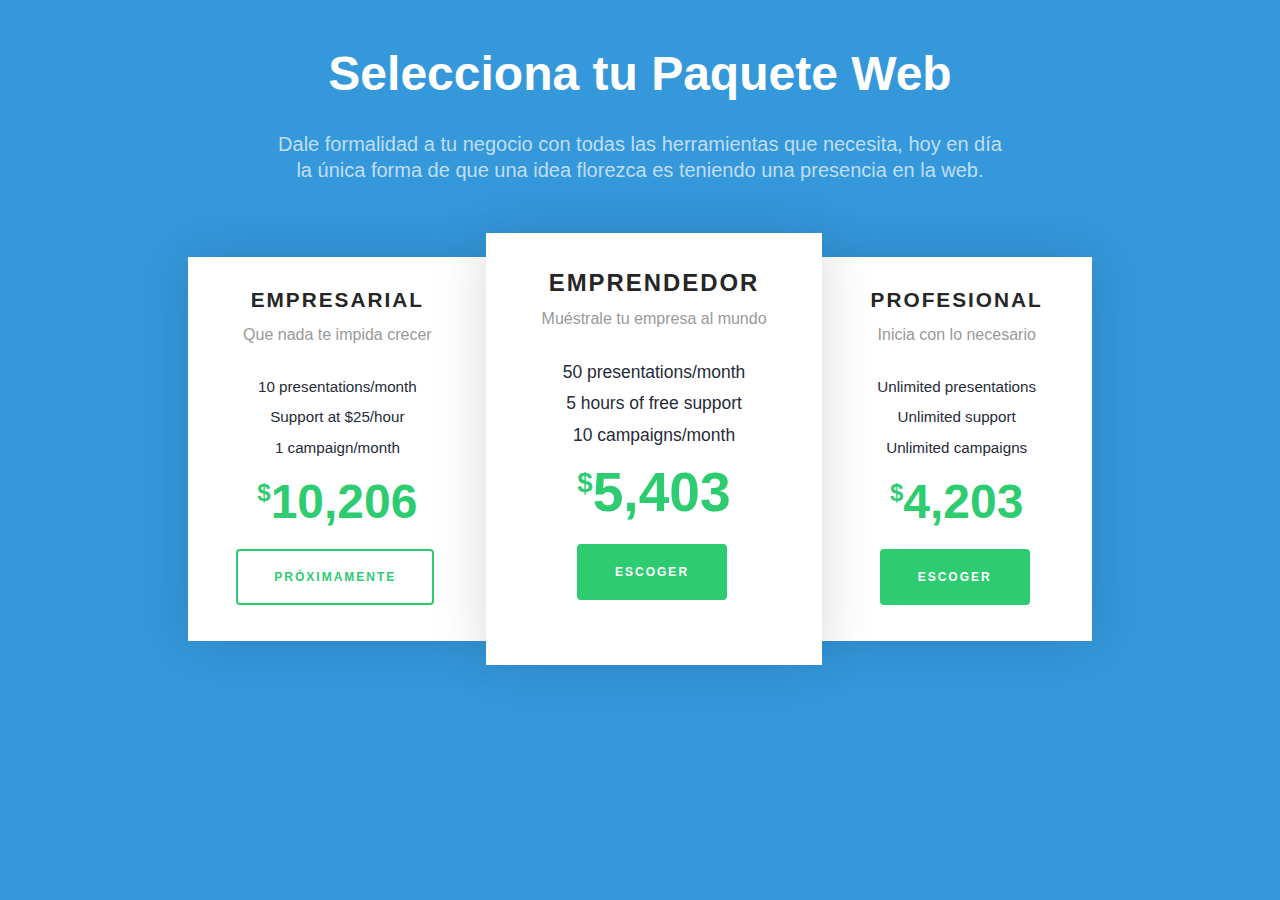
<file: index.html>
<!DOCTYPE html>
<!--[if IE 7]>
<html class="ie ie7" lang="es-ES">
<![endif]-->
<!--[if IE 8]>
<html class="ie ie8" lang="es-ES">
<![endif]-->
<!--[if !(IE 7) | !(IE 8)  ]><!-->
<html lang="es-ES">
<!--<![endif]-->

<head>  
    <meta charset="utf-8">
    <meta http-equiv="X-UA-Compatible" content="IE=edge">
    <meta name="viewport" content="width=device-width, initial-scale=1">
    <meta name="description" content="Precios de Paquetes para Desarrollar y diseñar la página o el sitios web de tu empresa o proyecto">
    <meta name="author" content="Webi Projects">
    <title>Compra tu nuevo Sitio Web - WebiPages</title>

    <!-- Bootstrap Core CSS -->
    <link href="css/bootstrap.min.css" rel="stylesheet">
    <!-- Animate.css -->
	<link rel="stylesheet" href="css/animate.css">
    <!-- Custom CSS -->
    <link rel="stylesheet" href="css/cards.css">
    


</head>

<body>

    <div class="fh5co-pricing-style-2">
			<div class="container">
				<div class="row">
					<div class="row p-b">
						<div class="col-md-8 col-md-offset-2 text-center">
							<h2 class="fh5co-heading wow fadeInUp" data-wow-duration="1s" data-wow-delay=".5s">Selecciona tu Paquete Web</h2>
							<p class="wow fadeInUp" data-wow-duration="1s" data-wow-delay=".7s">Dale formalidad a tu negocio con todas las herramientas que necesita, hoy en día la única forma de que una idea florezca es teniendo una presencia en la web. </p>
						</div>
					</div>
				</div>
				<div class="row">
					<div class="pricing">
		            <div class="pricing-item wow fadeInUp" data-wow-duration="1s" data-wow-delay="1.1s">
		                 <h3 class="pricing-title">Empresarial</h3>
						 <p class="pricing-sentence">Que nada te impida crecer</p>
		                 <ul class="pricing-feature-list">
		                     <li class="pricing-feature">10 presentations/month</li>
		                     <li class="pricing-feature">Support at $25/hour</li>
		                     <li class="pricing-feature">1 campaign/month</li>
		                 </ul>
						 <!--<div class="pricing-period">2 pagos de</div>-->
		                 <div class="pricing-price-2"><span class="pricing-currency">$</span>10,206</div>
		                 <button class="btn btn-lg btn-outline-1">Próximamente</button>
		             </div>
		             <div class="pricing-item pricing-item--featured wow fadeInUp" data-wow-duration="1s" data-wow-delay="1.4s">
		                 <h3 class="pricing-title">Emprendedor</h3>
		                 <p class="pricing-sentence">Muéstrale tu empresa al mundo</p>
						 <ul class="pricing-feature-list">
		                     <li class="pricing-feature">50 presentations/month</li>
		                     <li class="pricing-feature">5 hours of free support</li>
		                     <li class="pricing-feature">10 campaigns/month</li>
		                 </ul>
						 <!--<div class="pricing-period">2 pagos de</div>-->
		                 <div class="pricing-price-2"><span class="pricing-currency">$</span>5,403</div>
		                 <button class="btn btn-success btn-lg">Escoger</button>
		             </div>
		             <div class="pricing-item wow fadeInUp" data-wow-duration="1s" data-wow-delay="1.7s">
		                 <h3 class="pricing-title">Profesional</h3>
		                 <p class="pricing-sentence">Inicia con lo necesario</p>
		                 <ul class="pricing-feature-list">
		                     <li class="pricing-feature">Unlimited presentations</li>
		                     <li class="pricing-feature">Unlimited support</li>
		                     <li class="pricing-feature">Unlimited campaigns</li>
		                 </ul>
						 <!--<div class="pricing-period">2 pagos de</div>-->
		                 <div class="pricing-price-2"><span class="pricing-currency">$</span>4,203</div>
		                 <button class="btn btn-lg btn-outline">Escoger</button>
		             </div>
		         </div>
		      </div>
			</div>
		</div>
        <!-- END page-->
    
    <!-- jQuery -->
	<script src="js/jquery.min.js"></script>
	<!-- jQuery Easing -->
	<script src="js/jquery.easing.1.3.js"></script>
    <!-- Bootstrap -->
	<script src="js/bootstrap.min.js"></script>
    <!-- WOW -->
	<script src="js/wow.min.js"></script>
	<script>
		new WOW().init();
	</script>

        
</body>
</html>
</file>
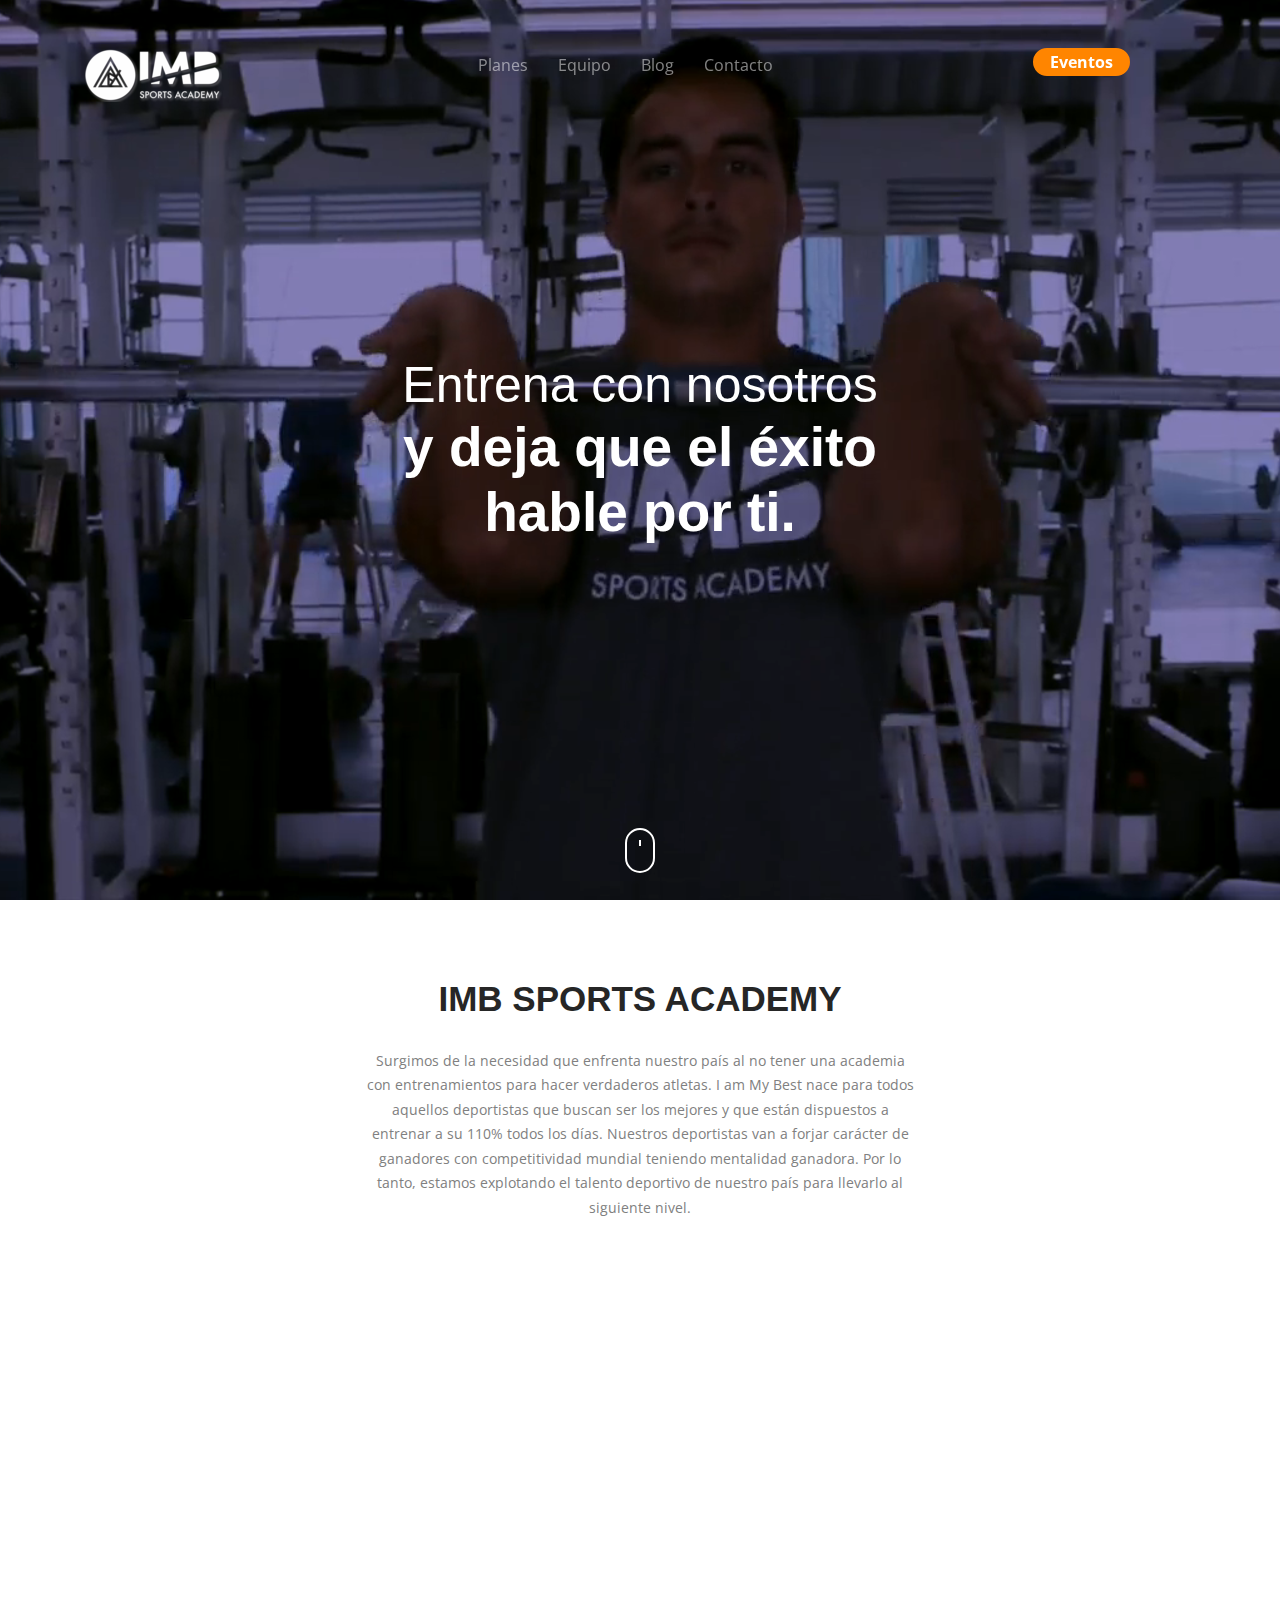
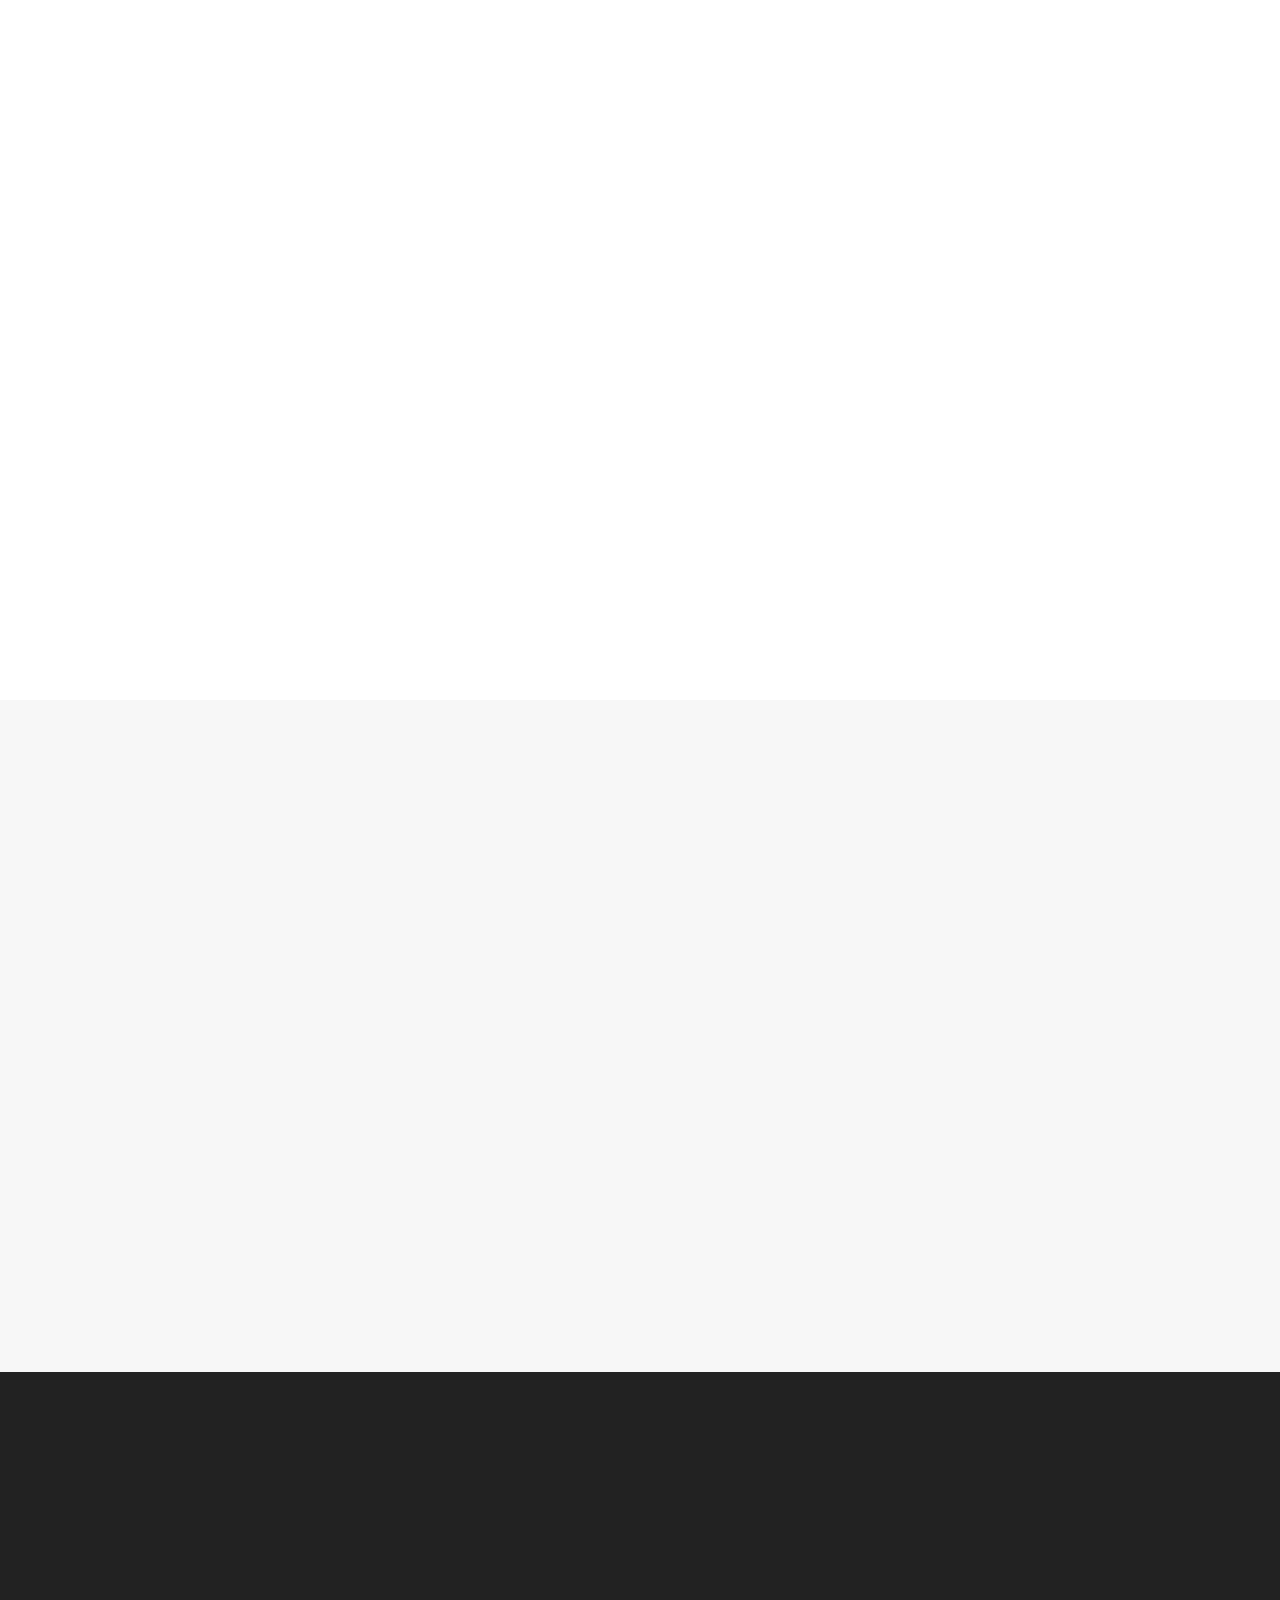
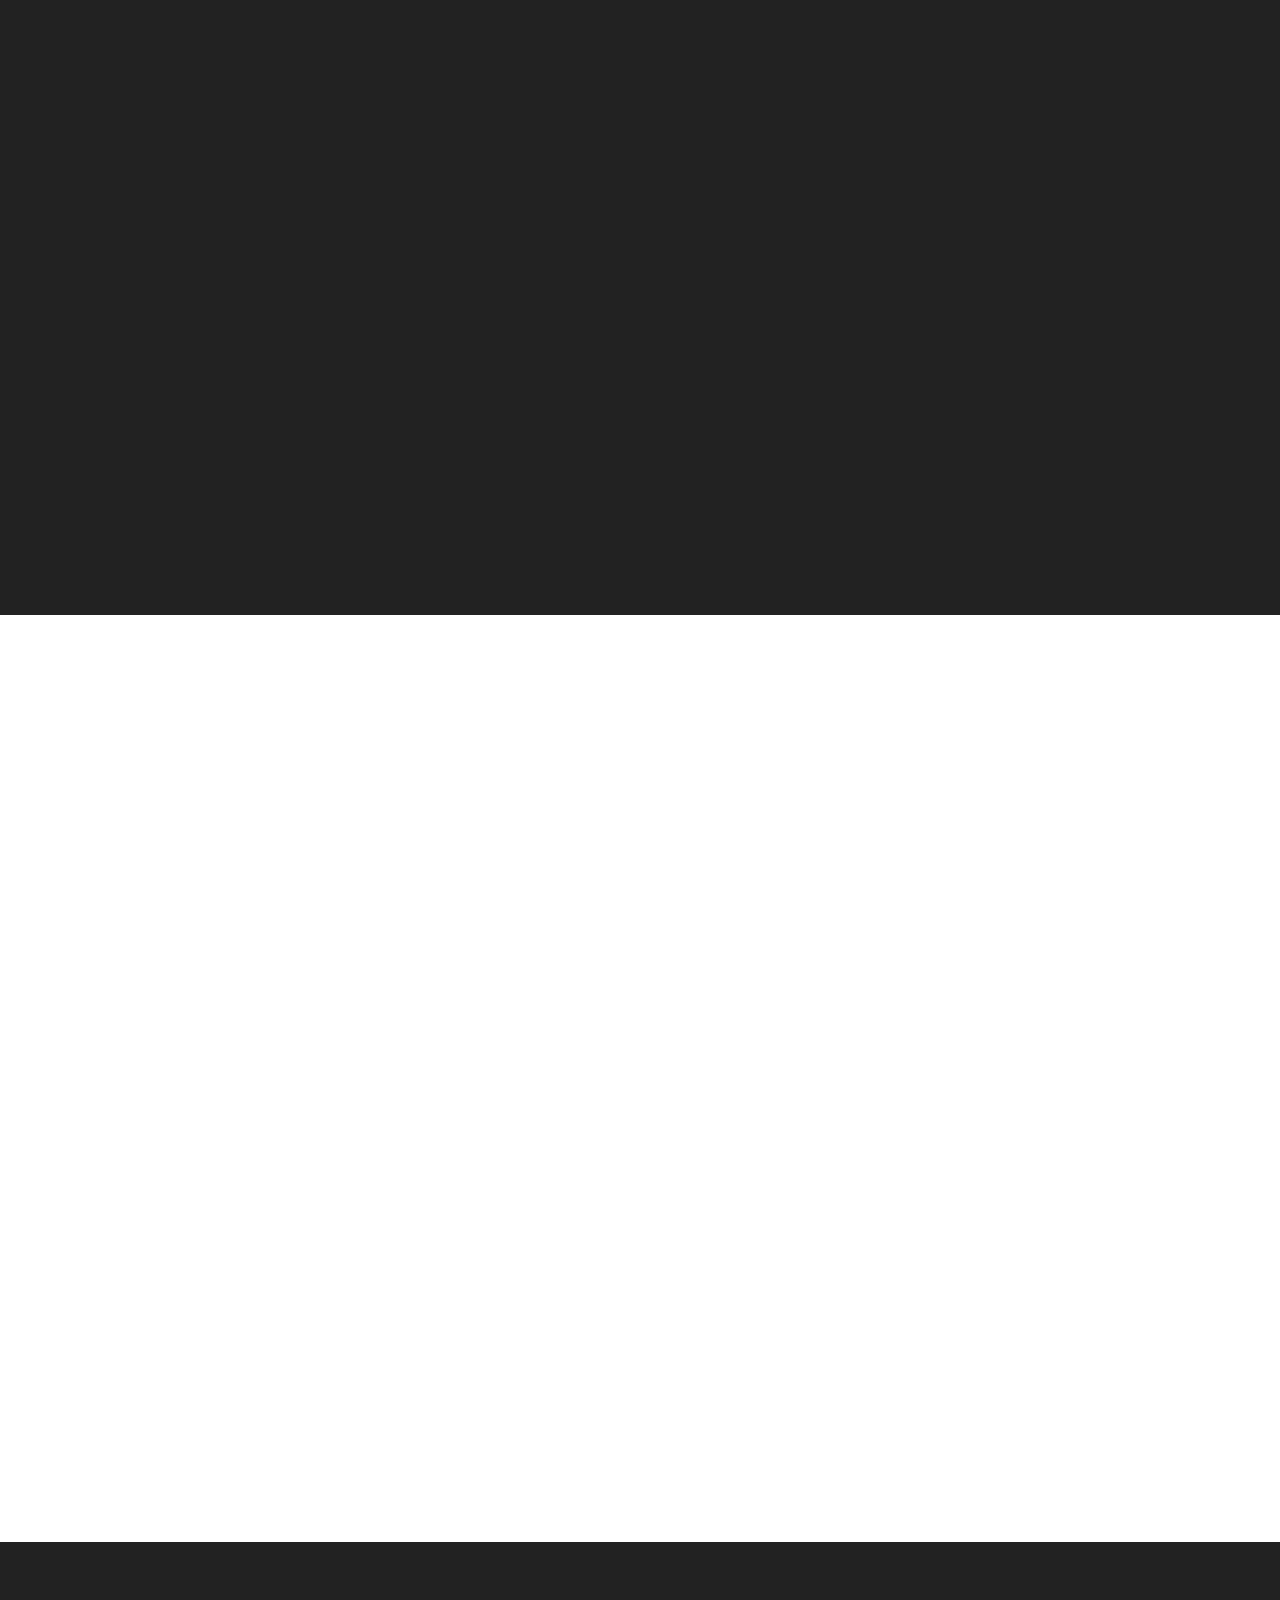
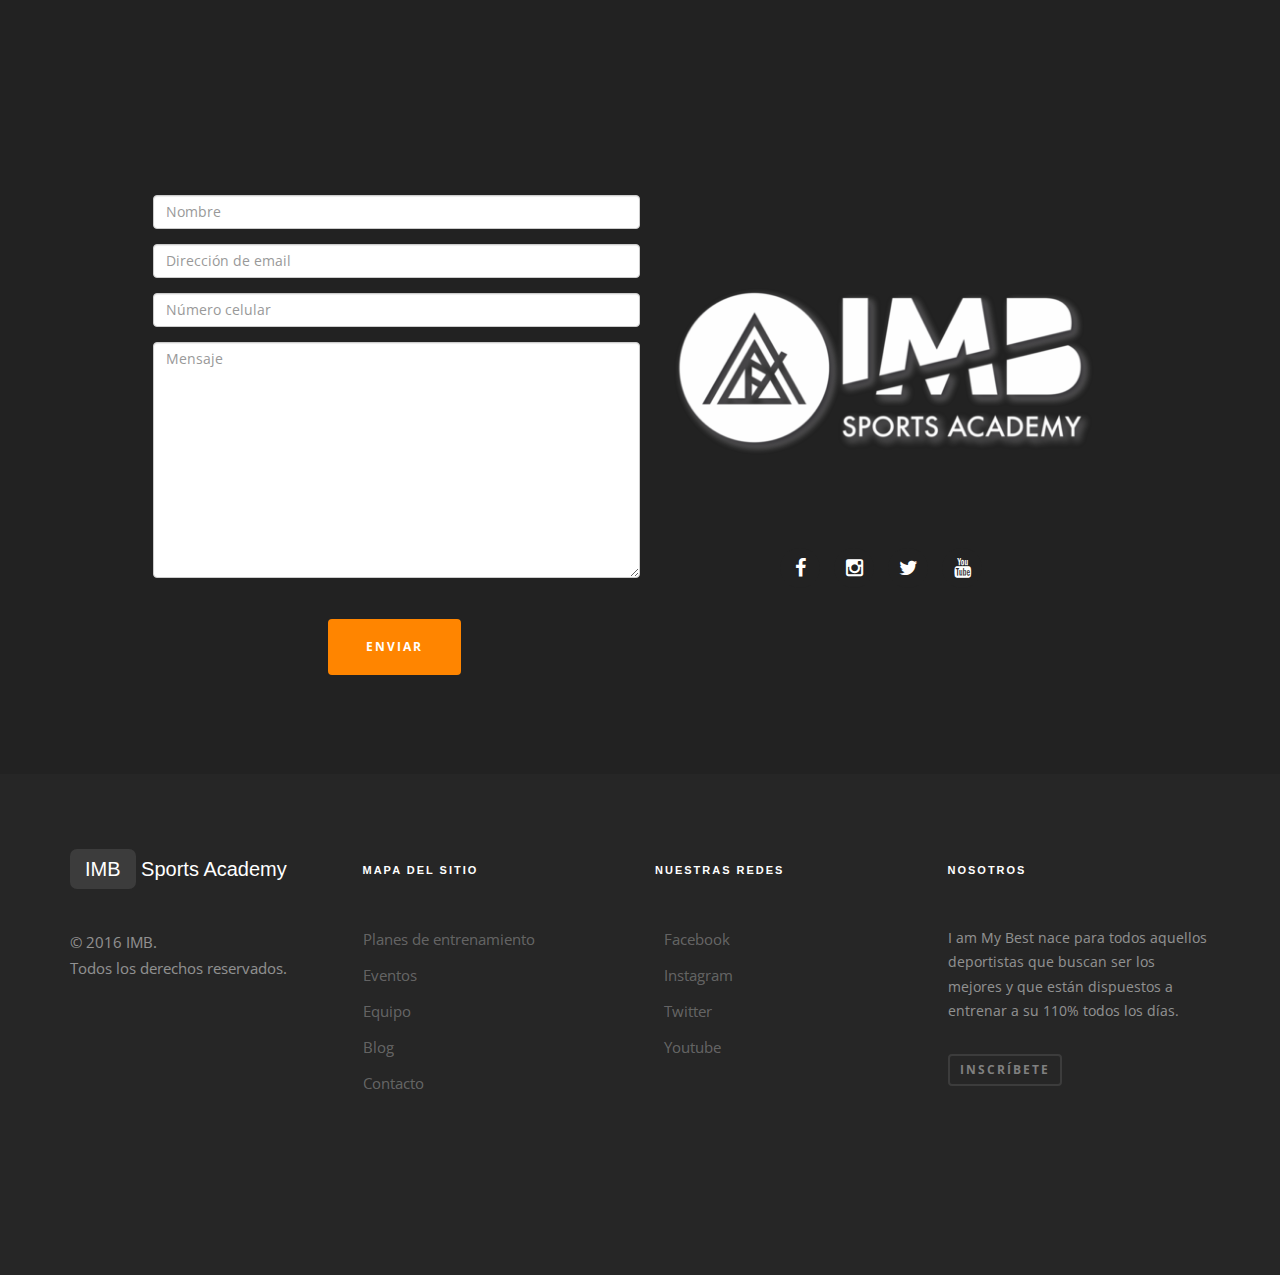
<file: IMB/index.html>
<!DOCTYPE html>
<!--[if lt IE 7]>      <html class="no-js lt-ie9 lt-ie8 lt-ie7"> <![endif]-->
<!--[if IE 7]>         <html class="no-js lt-ie9 lt-ie8"> <![endif]-->
<!--[if IE 8]>         <html class="no-js lt-ie9"> <![endif]-->
<!--[if gt IE 8]><!--> <html class="no-js"> <!--<![endif]-->

	<head>
	<meta charset="utf-8">
	<meta http-equiv="X-UA-Compatible" content="IE=edge">
	<title> IMB Sports Academy - Clínicas Deportivas y Entrenamientos</title>
	<meta name="viewport" content="width=device-width, initial-scale=1">
	<meta name="description" content="I am My Best nace para todos aquellos deportistas que buscan ser los mejores y que están dispuestos a entrenar a su 110% todos los días" />
	<meta name="keywords" content="Clinicas Deportivas, Entrenamiento, Fuerza, Fitness, Sports, " />
	<meta name="author" content="WebiCompanion made by FREEHMTL5"/>

  	<!-- Facebook and Twitter integration -->
	<meta property="og:title" content="IMB Sports Academy - Clínicas Deportivas y Entrenamientos"/>
	<meta property="og:image" content="./theVideo/coverIMB.jpg"/>
	<meta property="og:url" content="http://imbsportsacademy.com.mx"/>
	<meta property="og:site_name" content="http://imbsportsacademy.com.mx"/>
	<meta property="og:description" content="I am My Best nace para todos aquellos deportistas que buscan ser los mejores y que están dispuestos a entrenar a su 110% todos los días"/>
	<meta name="twitter:title" content="IMB Sports Academy - Clínicas Deportivas y Entrenamientos" />
	<meta name="twitter:image" content="./theVideo/coverIMB.jpg" />
	<meta name="twitter:url" content="http://imbsportsacademy.com.mx" />
	<meta name="twitter:card" content="I am My Best nace para todos aquellos deportistas que buscan ser los mejores y que están dispuestos a entrenar a su 110% todos los días" />

	<!-- Place favicon.ico and apple-touch-icon.png in the root directory -->
	<link rel="shortcut icon" href="favicon.ico">
	
	<!-- Google Fonts -->
	<link href='https://fonts.googleapis.com/css?family=Open+Sans:400,300,700|Monsterrat:400,700|Merriweather:400,300italic,700' rel='stylesheet' type='text/css'>
	<!-- Animate.css -->
	<link rel="stylesheet" href="css/animate.css">
	<!-- Magnific Popup-->
	<link rel="stylesheet" href="css/magnific-popup.css">
	<!-- Owl Carousel -->
	<link rel="stylesheet" href="css/owl.carousel.min.css">
	<link rel="stylesheet" href="css/owl.theme.default.min.css">
	<!-- Bootstrap  -->
	<link rel="stylesheet" href="https://maxcdn.bootstrapcdn.com/bootstrap/3.3.7/css/bootstrap.min.css" integrity="sha384-BVYiiSIFeK1dGmJRAkycuHAHRg32OmUcww7on3RYdg4Va+PmSTsz/K68vbdEjh4u" crossorigin="anonymous">
	<!--Eventos Css-->
	<link rel="stylesheet" href="css/agency.css">
	<!--FA Font awesome-->
	<link href="font-awesome/css/font-awesome.min.css" rel="stylesheet" type="text/css">
	<!-- Cards -->
	<link rel="stylesheet" href="css/cards.css">

	<!-- Modernizr JS -->
	<script src="js/modernizr-2.6.2.min.js"></script>
	<!-- FOR IE9 below -->
	<!--[if lt IE 9]>
	<script src="js/respond.min.js"></script>
	<![endif]-->
	</head>
	
	<body>
	<div id="fh5co-page">
		<!--Navbar Section-->

		<nav class="fh5co-nav-style-1 navbar-default" role="navigation">
			<div class="container">

				<div class="col-lg-3 col-md-3 col-sm-3 col-xs-12 fh5co-logo navbar-header">
					<a href="#intro" class="page-scroll"><img src="images/logo-nav.png"></a>

						<button type="button" class="navbar-toggle" data-toggle="collapse" data-target="#navbar-IMB">
							<span class="sr-only">Toggle navigation</span>
							<span class="icon-bar"></span>
							<span class="icon-bar"></span>
							<span class="icon-bar"></span>
						</button>

				</div>
				
				<div class="collapse navbar-collapse" id="navbar-IMB">
					<div class="col-lg-5 col-lg-offset-1 col-md-6 col-sm-5 col-sm-offset-1 fh5co-link-wrap text-center ">
						<ul class="nav navbar-nav text-center">
							<li><a class="page-scroll" href="#planes">Planes</a></li>
							<li><a class="page-scroll" href="#equipo">Equipo</a></li>
							<li><a class="page-scroll" href="#blog">Blog</a></li>
							<li><a class="page-scroll" href="#contact">Contacto</a></li>

						</ul>
					</div>
					<div class="col-lg-2 col-lg-offset-1 col-md-2 col-sm-2 col-sm-offset-1 text-right fh5co-link-wrap">
						<ul class=" nav navbar-nav navbar-right fh5co-special">
							<li><a class="call-to-action page-scroll" href="#portfolio">Eventos</a></li>
						</ul>
					</div>
				</div>

			</div>
		</nav>


		<!--Portada section-->
		<div class="fh5co-cover fh5co-cover-style-2 js-full-height" data-stellar-background-ratio="0.5" data-next="yes">
			<div data-vide-bg="theVideo/coverIMB" data-vide-options="autoplay: true, posterType: jpg">
			

				<span class="scroll-btn wow fadeInUp" data-wow-duration=".5s" data-wow-delay=".5s">
						<a href="#value-prop">
							<span class="mouse"><span></span></span>
						</a>
				</span>

				<div id="intro" class="fh5co-cover-text">
					<div class="container-fluid">
						<div class="row">

							<div class="col-md-12 col-sm-12 col-xs-12 full-height js-full-height">
								<div class="fh5co-cover-intro">
									<div class="coverFormat">
										<h1 class="cover-text-lead-1 wow fadeInUp" data-wow-duration="1s" data-wow-delay=".5s"> Entrena con nosotros <br></h1>
										<h1 class="cover-text-lead wow fadeInUp" data-wow-duration="1s" data-wow-delay="1.2s"> y deja que el éxito <br> hable por ti. </h1>
									</div>
								</div>
							</div>
						</div>
					</div>
				</div>
			</div>
		</div>

		
		<div class="fh5co-project-style-2">
			<!--VP Section-->
			<div id="value-prop" class="container">
				<div class="row p-b">
					<div class="col-md-6 col-md-offset-3 text-center">
						<h2 class="fh5co-heading">IMB Sports Academy</h2>
						<p>Surgimos de la necesidad que enfrenta nuestro país al no tener una academia con entrenamientos para hacer verdaderos
							atletas. I am My Best nace para todos aquellos deportistas que buscan ser los mejores y que están dispuestos a entrenar
							a su 110% todos los días. Nuestros deportistas van a forjar carácter de ganadores con competitividad mundial teniendo
							mentalidad ganadora. Por lo tanto, estamos explotando el talento deportivo de nuestro país para llevarlo al siguiente
							nivel.</p>
					</div>
				</div>
			</div>

			<!--Planes de Entrenamiento Section-->
			<div id="planes" class="fh5co-projects">
				
				<ul>
					<li class="wow fadeInUp" data-wow-duration=".5s" data-wow-delay=".5s"
						data-stellar-background-ratio="0.5">
						<a href="#planes">
							<div class="fh5co-overlay"></div>
							<div class="imagen0">
								<div class="container">
									<div class="fh5co-text">
										<div class="fh5co-text-inner">
											<div class="row">
												<div class="col-md-12">
													<h2 class="fh5co-heading text-center">Planes de entrenamiento</h2>
												</div>
											</div>
										</div>
									</div>
								</div>
							</div>
						</a>
					</li>
					<li class="wow fadeInUp" data-wow-duration=".5s" data-wow-delay=".5s"
						data-stellar-background-ratio="0.5">
						<a href="#planes">
							<div class="fh5co-overlay"></div>
							<div class="imagen1">
								<div class="container">
									<div class="fh5co-text">
										<div class="fh5co-text-inner">
											<div class="row">
												<div class="col-md-3">
													<h3><br>Proceso</h3>
													<p style="font-size: 14px"><strong>Niños</strong> </p>
												</div>
												<div class="col-md-5">
													<p><br>Estas rutinas están diseñadas para ejercitar a los niños, entrenando de manera divertida y cuidando su salud.</p>
												</div>
												<div class="col-md-4">
													<p style="font-size: 14px;"><br>- Enseñar técnica y fomentar la cultura competitiva.<br>- Preparar para mayores niveles de exigencia.<br>-
														Mejorar la movilidad y el balance.<br></p>
												</div>
											</div>
										</div>
									</div>
								</div>
							</div>
						</a>
					</li>
					<li class="wow fadeInUp" data-wow-duration=".5s" data-wow-delay=".5s"
						data-stellar-background-ratio="0.5">
						<a href="#">
							<div class="fh5co-overlay"></div>
							<div class="imagen2">
								<div class="container">
									<div class="fh5co-text">
										<div class="fh5co-text-inner">
											<div class="row">
												<div class="col-md-3">
													<h3><br>Crecimiento</h3>
													<p style="font-size: 14px"><strong>11 - 14 años</strong> </p>
												</div>
												<div class="col-md-5">
													<p><br>Este programa está diseñado para formar a los mejores atletas del futuro y aprovechar la etapa de crecimiento
														para crear cuerpos atléticos.</p>
												</div>
												<div class="col-md-4">
													<p style="font-size: 14px;"><br>- Técnica.<br>- Técnica de velocidad.<br>- Pruebas de mejora mensuales.<br>- Fuerza y explosividad.<br>- Velocidad
														y resistencia.<br>- Prevenir lesiones.<br></p>
												</div>
											</div>
										</div>
									</div>
								</div>
							</div>
						</a>
					</li>
					<li class="wow fadeInUp" data-wow-duration=".5s" data-wow-delay=".5s"
						data-stellar-background-ratio="0.5">
						<a href="#">
							<div class="fh5co-overlay"></div>
							<div class="imagen3">
								<div class="container">
									<div class="fh5co-text">
										<div class="fh5co-text-inner">
											<div class="row">
												<div class="col-md-3">
													<h3><br>Elite</h3>
													<p style="font-size: 14px"><strong>Mayores de 14 años</strong> </p>
												</div>
												<div class="col-md-5">
													<p><br>Este programa de entrenamiento está diseñado para que te superes día con día, con entrenamientos más intensos.</p>
												</div>
												<div class="col-md-4">
													<p style="font-size: 14px;"><br>- Agilidad para tu deporte.<br>- Explosión.<br>- Prevenir lesiones.<br>- Competitividad al máximo nivel.</p>
												</div>
											</div>
										</div>
									</div>
								</div>
							</div>
						</a>
					</li>
					
					<li class="wow fadeInUp" data-wow-duration=".5s" data-wow-delay=".5s"
						data-stellar-background-ratio="0.5">
						<a href="#">
							<div class="fh5co-overlay"></div>
							<div class="imagen4">
								<div class="container">
									<div class="fh5co-text">
										<div class="fh5co-text-inner">
											<div class="row">
												<div class="col-md-3"><h3><br>Profesional</h3><p style="font-size: 14px"><strong>Alto rendimiento</strong> </p></div>
												<div class="col-md-5">
													<p><br>Estos planes de entrenamiento son diseñados en base a tu deporte de práctica y periodo de competencia. </p>
												</div>
												<div class="col-md-4">											
													<p style="font-size: 14px;"><br>- Planes de verano (45 días)<br>- Pre-temporada (3 meses)<br>- Temporada regular (3 meses)<br>- Intensivos (2 meses)</p>												
												</div>
											</div>
										</div>
									</div>
								</div>
							</div>	
						</a>
					</li>
				</ul>
			</div>
		</div>
		
		<!--Eventos Section 4-->
		<div id="portfolio" class="bg-light-gray">
			<div class="fh5co-features-style-2">
				<div class="container">
					<div class="row p-b wow fadeInUp" data-wow-duration="1s" data-wow-delay=".5s">
						<div class="col-md-6 col-md-offset-1 text-center">
							<h2 class="fh5co-heading ">Nuestros Eventos</h2>
							<p class="wow fadeInUp" data-wow-duration="1s" data-wow-delay=".8s">Conoce nuestras próximas clínicas deportivas!</p>
						</div>
						<div class="col-md-4 portfolio-item" id="logoEventos">
							<img src="images/logoEventosBar.png" style="width: 100%;">
						</div>
					</div>
				</div>
				<div class="fh5co-eventos">
					<div class="container">
						<div class="row">
							<div class="col-md-6 col-sm-6 col-xs-12 portfolio-item wow fadeInLeft" data-wow-duration="1s" data-wow-delay=".8s">
								<a href="#portfolioModal1" class="portfolio-link" data-toggle="modal">
									<div class="portfolio-hover">
										<div class="portfolio-hover-content">
											<i class="fa fa-plus fa-3x"></i>
										</div>
									</div>
									<img src="images/clinicas1.jpg" class="img-responsive img-thumbnail" alt="">
								</a>
								<div class="portfolio-caption">
									<h4>Fútbol Americano</h4>
									<p class="text-muted">Chihuahua, Chihuahua</p>
								</div>
							</div>
							<div class="col-md-6 col-sm-6 col-xs-12 portfolio-item wow fadeInLeft" data-wow-duration="1s" data-wow-delay=".8s">
								<a href="#portfolioModal2" class="portfolio-link" data-toggle="modal">
									<div class="portfolio-hover">
										<div class="portfolio-hover-content">
											<i class="fa fa-plus fa-3x"></i>
										</div>
									</div>
									<!--<video width="400" height="225" poster="/images/w3html5.gif" autoplay>
									<source src="videos/clinica.mp4" type="video/mp4">
									</video>-->
									<img src="images/clinicas2.jpg" class="img-responsive img-thumbnail" alt="">
								</a>
								<div class="portfolio-caption">
									<h4>Fútbol Americano</h4>
									<p class="text-muted">Hermosillo, Sonora</p>
								</div>
							</div>
						</div>
					</div>
				</div>
			</div>
		</div>

		<!--Equipo Section 5-->
		<div id="equipo" class="fh5co-content-style-6">
			<div class="container">
				<div class="row p-b text-center">
					<div class="col-md-6 col-md-offset-3">
						<h2 class="wow fadeInUp" data-wow-duration="1s" data-wow-delay=".5s">Conoce al equipo</h2>
						<p class="wow fadeInUp" data-wow-duration="1s" data-wow-delay=".8s">Jugadores estrella de México y profesionales en aspectos físicos y deportivos</p>
					</div>
				</div>
				<div class="row">
					<div class="col-md-4 col-md-offset-1 col-sm-6 col-xs-6 col-xxs-12 wow fadeInLeft" data-wow-duration="1s" data-wow-delay=".5s">
						<a class="link-block">
							<figure><img src="images/trainer-carlos.jpg" alt="Imagen Carlos Quiroz" class="img-responsive img-rounded"></figure>
							<h3 class="text-center">Carlos Quiroz Porras</h3>
								<p>
									<span class="glyphicon glyphicon-star mybtnps" aria-hidden="true"></span>  Jugador de cuarto año de liga mayor como LineBacker <br>
									<span class="glyphicon glyphicon-star mybtnps" aria-hidden="true"></span>  3 años seleccionado nacional Tazón de Estrellas Conadeip <br>
									<span class="glyphicon glyphicon-star mybtnps" aria-hidden="true"></span>  Mejor tackleador de liga mayor Conadeip 2016
								</p>
								<!--<p class="text-center"><a href="#" class="btn btn-primary btn-sm">Conoce más</a></p>-->
						</a>
					</div>
					<div class="col-md-4 col-md-offset-2  col-sm-6 col-xs-6 col-xxs-12 wow fadeInLeft" data-wow-duration="1s" data-wow-delay=".8s">
						<a class="link-block">
							<figure><img src="images/trainer-jorge.jpg" alt="Imagen Jorge Campos" class="img-responsive img-rounded"></figure>
							<h3 class="text-center">Gabriel  Ruiz  Estrada</h3>
								<p>
									<span class="glyphicon glyphicon-star mybtnps" aria-hidden="true"></span>  Coordinador y entrenador de levantamiento de pesas en Sonora (30 años de experiencia)<br>
									<span class="glyphicon glyphicon-star mybtnps" aria-hidden="true"></span>  Campeón nacional y mundial en los años 1989, 1990, 1991, 1992 y 1993 en levantamiento de pesas <br>
									<!--
									<span class="glyphicon glyphicon-star mybtnps" aria-hidden="true"></span>  Fuerzas básicas Pumas
									-->
								</p>
							<!--<p class="text-center"><a href="#" class="btn btn-primary btn-sm">Conoce más</a></p>-->
								
						</a>
					</div>
					<div class="clearfix visible-sm-block"></div>
				</div>
			</div>
		</div>


		<!--Blog section 6-->
		<div id="blog" class="fh5co-blog-style-1">
			<div class="container">
				<div class="row p-b">
					<div class="col-md-6 col-md-offset-3 text-center">
						<h2 class="fh5co-heading wow fadeInUp" data-wow-duration="1s" data-wow-delay=".5s">El blog de IMB</h2>
						<p class="wow fadeInUp" data-wow-duration="1s" data-wow-delay=".8s">Conoce todo lo que sucede en IMB y mantente al tanto de lo que sucede en tu espacio de entrenamiento.
							</p>
					</div>
				</div>
				<div class="row p-b">
					<div class="col-md-4 col-sm-6 col-xs-6 col-xxs-12">
						<div class="fh5co-post wow fadeInLeft" data-wow-duration="1s" data-wow-delay="1s">
							<div class="fh5co-post-image">
								<div class="fh5co-overlay"></div>
								<div class="fh5co-category"><a>Historia</a></div>
								<img src="images/blogIMB.jpg" alt="Image" class="img-responsive" >
							</div>
							<div class="fh5co-post-text">
								<h3><a href="http://quirozimb.wixsite.com/lavidadeunatleta/single-post/2016/12/05/Para-ser-un-ganador" target="_blank">Para ser un ganador</a></h3>
								<p>En este artículo vamos a hablar de la importancia de la mentalidad ganadora, ¿por qué queremos hablar de esto?, fácil y sencillo...</p>
							</div>
							<div class="fh5co-post-meta">
								<a><i class="icon-clock2"></i> Publicado el 5/Dic/2016</a>
							</div>
						</div>
					</div>
					<div class="clearfix visible-sm-block"></div>
				</div>
				<div class="row">
					<div class="col-md-4 col-md-offset-4 text-center wow fadeInUp" data-wow-duration="1s" data-wow-delay="0">
						<a href="http://quirozimb.wixsite.com/lavidadeunatleta" class="btn btn-primary btn-lg">Mira más</a>
					</div>
				</div>
			</div>
		</div>


		<!-- Contact Section 7-->
		<div id="contact" class="fh5co-content-style-6">
			<div class="container">
				<div class="row p-b">
					<div class="col-md-6 col-md-offset-3 text-center">
						<h2 class="fh5co-heading wow fadeInUp" data-wow-duration="1s" data-wow-delay=".5s" style="color: #FFF !important">Contáctanos</h2>
						<p class="wow fadeInUp" data-wow-duration="1s" data-wow-delay=".8s">Envíanos tus dudas o comentarios y nosotros haremos el resto.</p>
					</div>
				</div>
			</div>
			<!--
			<div class="container">
				<div class="row">
					<div class="col-lg-5 col-md-5 col-sm-5 col-xs-10 col-xs-offset-1">
						<div class="row wow fadeInUp" data-wow-duration="1s" data-wow-delay=".5s">

							<form id="contact-form" class="contact" name="contact-form" method="post" action="mail/send-mail.php" enctype="multipart/form-data">
								<div class="form-group">
									<input type="text" class="form-control" placeholder="Nombre" id="name" name="name" required="required">
									<p class="help-block text-danger"></p>
								</div>
								<div class="form-group">
									<input type="email" class="form-control" placeholder="Correo electrónico" id="email" name="email" required="required">
									<p class="help-block text-danger"></p>
								</div>
								<div class="form-group">
									<input type="number" class="form-control" placeholder="Teléfono" id="phone" name="phone" required="required">
									<p class="help-block text-danger"></p>
								</div>
								<div class="form-group">
									<textarea class="form-control" placeholder="Escribe tu mensaje a IMB" id="message" name="message" required="required"></textarea>
									<p class="help-block text-danger"></p>
								</div>
								<div wow fadeInUp" data-wow-duration="1s" data-wow-delay=".5s"" style="text-align: center;">
									<button type="submit" class="btn btn-xl" value="Send" onclick="mensajeEnviado()">Enviar</button>
								</div>
							</form>
						</div>
					</div>
					-->
			<div class="container">
				<div class="row">
					<div class="col-lg-5 col-md-5 col-sm-5 col-xs-10 col-xs-offset-1">
						<!-- Contact Form - Enter your email address on line 19 of the mail/contact_me.php file to make this form work. -->
						<!-- WARNING: Some web hosts do not allow emails to be sent through forms to common mail hosts like Gmail or Yahoo. It's recommended that you use a private domain email address! -->
						<!-- NOTE: To use the contact form, your site must be on a live web host with PHP! The form will not work locally! -->
						<form name="sentMessage" id="contactForm" novalidate>
							
							<div class="row control-group">
								<div class="form-group floating-label-form-group controls">
									<input type="text" class="form-control" placeholder="Nombre" id="name" required data-validation-required-message="Por favor pon un nombre.">
									<p class="help-block text-danger"></p>
								</div>
							</div>
							<div class="row control-group">
								<div class="form-group floating-label-form-group controls">

									<input type="email" class="form-control" placeholder="Dirección de email" id="email" required data-validation-required-message="Por favor pon un email.">
									<p class="help-block text-danger"></p>
								</div>
							</div>
							<div class="row control-group">
								<div class="form-group floating-label-form-group controls">
									
									<input type="tel" class="form-control" placeholder="Número celular" id="phone" required data-validation-required-message="Por favor pon tu número celular.">
									<p class="help-block text-danger"></p>
								</div>
							</div>
							<div class="row control-group">
								<div class="form-group floating-label-form-group controls">
									
									<textarea rows="5" class="form-control" placeholder="Mensaje" id="message" required data-validation-required-message="Por favor pon un mensaje."></textarea>
									<p class="help-block text-danger"></p>
								</div>
							</div>
							<br>
							<div id="success"></div>
							<div class="row">
								<div class="form-group text-center">
									<button type="submit" class="btn btn-primary btn-lg">Enviar</button>
								</div>
							</div>
						</form>
					</div>
						
					<div class="col-lg-5 col-md-5 col-sm-5 col-xs-12">
						<img src="images/logoBlanco.png" style="width: 100%" id="logoContacto">
						<div style="width: 100%; text-align: center;" id="socialMediaContacto">
							
							<ul class="list-inline social-buttons">
								<li><a href="https://www.facebook.com/IMBsportsacademy/" target="_blank"><i class="fa fa-facebook"></i></a>
								</li>
								<li><a href="https://www.instagram.com/imbsportsacademy/" target="_blank"><i class="fa fa-instagram"></i></a>
								</li>
								<li><a href="https://twitter.com/IMBSAcademy" target="_blank"><i class="fa fa-twitter"></i></a>
								</li>
								<li><a href="https://www.youtube.com/channel/UCkDe0t9fmPYFBFzDakOYlGg" target="_blank"><i class="fa fa-youtube"></i></a>
								</li>
							</ul>
						</div>
						<div class="clearfix visible-sm-block"></div>
					</div>
				</div>
			</div>
		</div>

		<!--Footer section-->
		<div class="fh5co-footer-style-3">
			<div class="container">
				<div class="row p-b">
					<div class="col-md-3 col-sm-6 fh5co-footer-widget ">
						<div class="fh5co-logo"><span class="logo">IMB</span> Sports Academy</div>
						<p class="fh5co-copyright">&copy; 2016 IMB. <br>Todos los derechos reservados.
					</div>
					<div class="col-md-3 col-sm-6 fh5co-footer-widget ">
						<h3>Mapa del sitio</h3>
						<ul class="fh5co-links">
							<li><a class="page-scroll" href="#planes">Planes de entrenamiento</a></li>
							<li><a class="page-scroll" href="#portfolio">Eventos</a></li>
							<li><a class="page-scroll" href="#equipo">Equipo</a></li>
							<li><a class="page-scroll" href="#blog">Blog</a></li>
							<li><a class="page-scroll" href="#contacto">Contacto</a></li>
						</ul>
					</div>
					<div class="clearfix visible-sm-block"></div>
					<div class="col-md-3 col-sm-6 fh5co-footer-widget ">
						<h3>Nuestras redes</h3>
						<ul class="fh5co-links fh5co-social">
							<li><a href="https://www.facebook.com/IMBsportsacademy/" target="_blank"><i class="icon icon-facebook2"></i> Facebook</a></li>
							<li><a href="https://www.instagram.com/imbsportsacademy/" target="_blank"><i class="icon icon-instagram"></i> Instagram</a></li>
							<li><a href="https://twitter.com/IMBSAcademy" target="_blank"><i class="icon icon-twitter"></i> Twitter</a></li>
							<li><a href="https://www.youtube.com/channel/UCkDe0t9fmPYFBFzDakOYlGg" target="_blank"><i class="icon icon-youtube"></i> Youtube</a></li>

						</ul>
					</div>
					<div class="col-md-3 col-sm-6 fh5co-footer-widget ">
						<h3>Nosotros</h3>
						<p>I am My Best nace para todos aquellos deportistas que buscan ser los mejores y que están dispuestos a entrenar a su
							110% todos los días. </p>
						<p><a href="#portfolio" class="btn btn-success btn-sm btn-outline page-scroll">Inscríbete</a></p>
					</div>
					<div class="clearfix visible-sm-block"></div>
				</div>
			</div>
		</div>
		<!-- END footer -->

	</div>
	<!-- END page-->

		<!-- Portfolio Modals -->
		<!-- Crear un modal por cada evento que se quiera agregar a la página (Progrmar solución para el cliente) -->

		<!-- Portfolio Modal 1 -->
		<div class="portfolio-modal modal fade" id="portfolioModal1" tabindex="-1" role="dialog" aria-hidden="true">
			<div class="modal-content">
				<div class="close-modal" data-dismiss="modal">
					<div class="lr">
						<div class="rl">
						</div>
					</div>
				</div>
				<div class="container">
					<div class="row">
						<div class="col-lg-8 col-lg-offset-2">
							<div class="modal-body">
								<!-- Project Details Go Here -->
								<h2>Haz tuyos los try outs!</h2>
								<iframe id="player" type="text/html" width="640" height="360" src="https://www.youtube.com/embed/aEbJpvjbIOw?enablejsapi=1&origin=http://mialudra.com/IMB-1" frameborder="0"></iframe>
								<!--<img class="img-responsive img-centered" src="images/full_1.jpg" alt="">-->
								<p>Mejorar tu técnica como jugador de fútbol americano. Te enseñaremos como mejorar tus marcas en las <strong>40 yardas</strong>,
									<strong>3 cone grill</strong> y <strong>pro-shuddle</strong> que son las pruebas de velocidad que se hacen en los
									Try outs</p>
								<p>
									<a href="https://clnicas-deportivas-imb.boletia.com/">
										<h4><strong>Adquiere tu boleto aquí!</strong></h4>
									</a>
								</p>
								<ul class="list-inline">
									<li><strong>Fecha:</strong> 27 y 28 de Diciembre de 2016</li>
									<li><strong>Lugar:</strong> Chihuahua, Chihuahua</li>
								</ul>
								<button type="button" class="btn btn-default" data-dismiss="modal"><i class="fa fa-times"></i> Regresar</button>
							</div>
						</div>
					</div>
				</div>
			</div>
		</div>

		<!-- Portfolio Modal 2 -->
		<div class="portfolio-modal modal fade" id="portfolioModal2" tabindex="-1" role="dialog" aria-hidden="true">
			<div class="modal-content">
				<div class="close-modal" data-dismiss="modal">
					<div class="lr">
						<div class="rl">
						</div>
					</div>
				</div>
				<div class="container">
					<div class="row">
						<div class="col-lg-8 col-lg-offset-2">
							<div class="modal-body">
								<!-- Project Details Go Here -->
								<h2>Haz tuyos los try outs!</h2>
								<iframe id="player" type="text/html" width="640" height="360" src="https://www.youtube.com/embed/aEbJpvjbIOw?enablejsapi=1&origin=http://mialudra.com/IMB-1" frameborder="0"></iframe>
								<!--<img class="img-responsive img-centered" src="images/full_1.jpg" alt="">-->
								<p>Mejorar tu técnica como jugador de fútbol americano. Te enseñaremos como mejorar tus marcas en las <strong>40 yardas</strong>,
									<strong>3 cone grill</strong> y <strong>pro-shuddle</strong> que son las pruebas de velocidad que se hacen en los
									Try outs</p>
								<p>
									<a href="https://clnicas-football-por-imb-sports-academy.boletia.com/">
										<h4><strong>Adquiere tu boleto aquí!</strong></h4>
									</a>
								</p>
								<ul class="list-inline">
									<li><strong>Fecha:</strong> 06 y 07 de Enero de 2017</li>
									<li><strong>Lugar:</strong> Hermosillo, Sonora</li>
								</ul>
								<button type="button" class="btn btn-default" data-dismiss="modal"><i class="fa fa-times"></i> Regresar</button>
							</div>
						</div>
					</div>
				</div>
			</div>
		</div>
		<!--END MODAL PORTAFOLIO-EVENTOS -->

	<!-- jQuery -->
	<script src="js/jquery.min.js"></script>
	<!-- jQuery Easing -->
	<script src="js/jquery.easing.1.3.js"></script>
	<!-- Bootstrap -->
	<!--
	<script src="js/bootstrap.min.js"></script>
	-->
	<script src="https://maxcdn.bootstrapcdn.com/bootstrap/3.3.7/js/bootstrap.min.js" integrity="sha384-Tc5IQib027qvyjSMfHjOMaLkfuWVxZxUPnCJA7l2mCWNIpG9mGCD8wGNIcPD7Txa" crossorigin="anonymous"></script>
	<!-- Waypoints -->
   <script src="js/jquery.waypoints.min.js"></script>
	<!-- Owl Carousel -->
	<script src="js/owl.carousel.min.js"></script>
	<!-- Magnific Popup -->
	<script src="js/jquery.magnific-popup.min.js"></script>
	<!-- Stellar -->
	<script src="js/jquery.stellar.min.js"></script>
	<!-- countTo -->
	<script src="js/jquery.countTo.js"></script>
	<!-- WOW -->
	<script src="js/wow.min.js"></script>
	<script>
		new WOW().init();
	</script>

	<!-- Main -->
	<script src="js/main.js"></script>
	<!--Video Library-->
	<script>window.jQuery || document.write('<script src="../libs/jquery/dist/jquery.min.js"><\/script>')</script>
	<script src="js/jquery.vide.js"></script>


    <!-- Plugin JavaScript -->
    <!--<script src="js/classie.js"></script>-->
    <!--<script src="js/cbpAnimatedHeader.min.js"></script>-->


    <!-- Contact Form JavaScript -->
    <script src="js/jqBootstrapValidation.js"></script>
    <script src="js/contact_me.js"></script>
	<!-- Page scroll JavaScript -->
	<script src="js/agency.js"></script>

	<!-- YOUTUBE API-->
	 <script>
      // 2. This code loads the IFrame Player API code asynchronously.
      var tag = document.createElement('script');

      tag.src = "https://www.youtube.com/iframe_api";
      var firstScriptTag = document.getElementsByTagName('script')[0];
      firstScriptTag.parentNode.insertBefore(tag, firstScriptTag);

      // 3. This function creates an <iframe> (and YouTube player)
      //    after the API code downloads.
      var player;
      function onYouTubeIframeAPIReady() {
        player = new YT.Player('player', {
          height: '360',
          width: '640',
          videoId: 'M7lc1UVf-VE',
          events: {
            'onReady': onPlayerReady,
          }
        });
      }

      // 4. The API will call this function when the video player is ready.
      function onPlayerReady(event) {
        event.target.playVideo();
      }

      function mensajeEnviado() {
      		alert("Su mensaje ha sido enviado, Nos comunicaremos a la brevedad.");
      		location.reload();

      }
	  </script>
	

	</body>
</html>
</file>
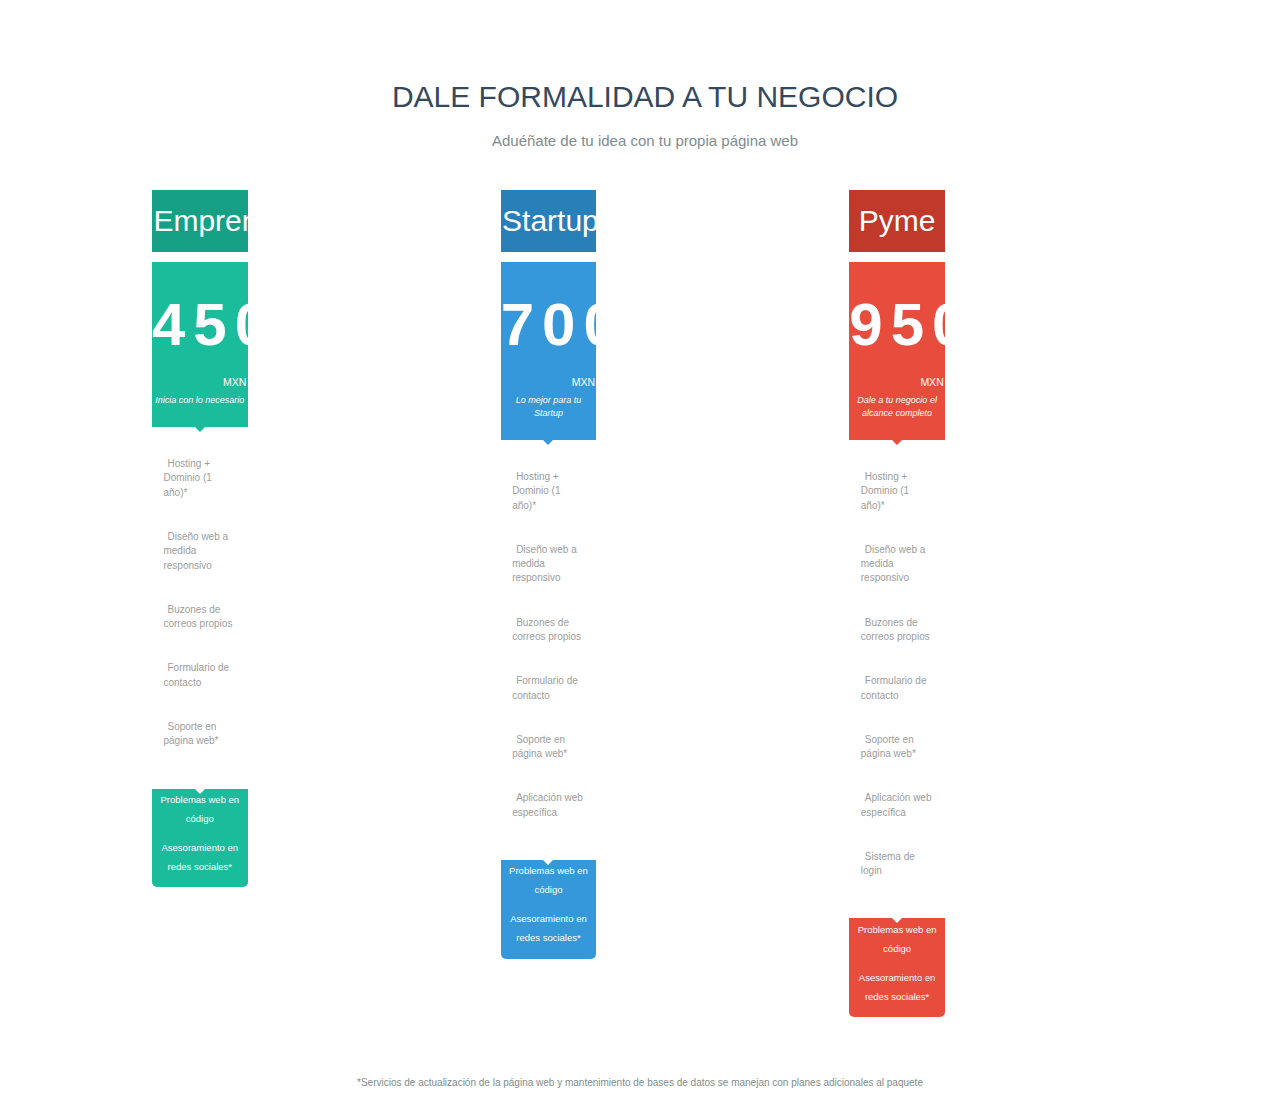
<file: index2.html>
<!DOCTYPE html>
<html lang="es-ES">

  <head>
    <meta charset="UTF-8">
    <title>Paquetes para Desarollo Web</title>
    <meta http-equiv="X-UA-Compatible" content="IE=edge,chrome=1">
    <link rel="stylesheet" href="css/style.css">
    <link href="https://fonts.googleapis.com/css?family=Source+Sans+Pro:300,400,700,300italic,400italic,700italic" rel="stylesheet" type="text/css">
    <link href="css/bootstrap.min.css" rel="stylesheet">
  </head>

  <body>
    <div class="container">
    <div class="wrapper">
        <!-- PRICING-TABLE CONTAINER -->
        <div class="pricing-table group">

            <div class="row text-center">
            <div class="heading">
            <h1>Dale formalidad a tu negocio</h1>
            </div>
            <div class="heading">
            <h3>Aduéñate de tu idea con tu propia página web</h3>
            </div>
            </div>

            <div class="row">

                <div class="col-md-4 col-sm-12 col-xs-12">
                    <!-- PERSONAL -->
                    <div class="block personal fl">
                        <h2 class="title">Emprendedor</h2>
                        <!-- CONTENT -->
                        <div class="content">
                            <p class="price">
                                <sup>$</sup>
                                <span>4500</span>
                                <sub>MXN</sub>
                            </p>
                            <p class="hint">Inicia con lo necesario</p>
                        </div>
                        <!-- /CONTENT -->
                        <!-- FEATURES -->
                        <ul class="features">
                            <li><span class="fontawesome-cog"></span>Hosting + Dominio (1 año)*</li>
                            <li><span class="fontawesome-mobile-phone"></span> Diseño web a medida responsivo</li>
                            <li><span class="fontawesome-inbox"></span>Buzones de correos propios</li>
                            <li><span class="fontawesome-bullhorn"></span>Formulario de contacto</li>
                            <li><span class="fontawesome-thumbs-up"></span>Soporte en página web*</li>
                        </ul>
                        <!-- /FEATURES -->
                        <!-- PT-FOOTER -->
                        <div class="pt-footer">
                            <p><span class="fontawesome-thumbs-up"></span> Problemas web en código</p>
                            <p><span class="fontawesome-check"></span> Asesoramiento en redes sociales*</p>
                        </div>
                        <!-- /PT-FOOTER -->
                    </div>
                    <!-- /PERSONAL -->
                </div>

                <!-- PROFESSIONAL -->
                <div class="col-md-4 col-sm-4 col-xs-12">
                    <div class="block professional fl">
                        <h2 class="title">Startup</h2>
                        <!-- CONTENT -->
                        <div class="content">
                            <p class="price">
                                <sup>$</sup>
                                <span>7000</span>
                                <sub>MXN</sub>
                            </p>
                            <p class="hint">Lo mejor para tu Startup</p>
                        </div>
                        <!-- /CONTENT -->
                        <!-- FEATURES -->
                        <ul class="features">
                            <li><span class="fontawesome-cog"></span>Hosting + Dominio (1 año)*</li>
                            <li><span class="fontawesome-mobile-phone"></span> Diseño web a medida responsivo</li>
                            <li><span class="fontawesome-inbox"></span>Buzones de correos propios</li>
                            <li><span class="fontawesome-bullhorn"></span>Formulario de contacto</li>
                            <li><span class="fontawesome-thumbs-up"></span>Soporte en página web*</li>
                            <li><span class="fontawesome-dashboard"></span>Aplicación web específica</li>
                        </ul>
                        <!-- /FEATURES -->
                        <!-- PT-FOOTER -->
                        <div class="pt-footer">
                            <p><span class="fontawesome-thumbs-up"></span> Problemas web en código</p>
                            <p><span class="fontawesome-check"></span> Asesoramiento en redes sociales*</p>
                        </div>
                        <!-- /PT-FOOTER -->
                    </div>
                </div>
                <!-- /PROFESSIONAL -->

                <!-- NEGOCIO -->
                <div class="col-md-4 col-sm-4 col-xs-12">
                <div class="block business fl">
                    <h2 class="title">Pyme</h2>
                    <!-- CONTENT -->
                    <div class="content">
                        <p class="price">
                            <sup>$</sup>
                            <span>9500</span>
                            <sub>MXN</sub>
                        </p>
                        <p class="hint">Dale a tu negocio el alcance completo</p>
                    </div>
                    <!-- /CONTENT -->

                    <!-- FEATURES -->
                    <ul class="features">
                        <li><span class="fontawesome-cog"></span>Hosting + Dominio (1 año)*</li>
                        <li><span class="fontawesome-mobile-phone"></span> Diseño web a medida responsivo</li>
                        <li><span class="fontawesome-inbox"></span>Buzones de correos propios</li>
                        <li><span class="fontawesome-bullhorn"></span>Formulario de contacto</li>
                        <li><span class="fontawesome-thumbs-up"></span>Soporte en página web*</li>
                        <li><span class="fontawesome-dashboard"></span>Aplicación web específica</li>
                        <li><span class="fontawesome-user"></span>Sistema de login</li>
                    </ul>
                    <!-- /FEATURES -->

                    <!-- PT-FOOTER -->
                    <div class="pt-footer">
                        <p><span class="fontawesome-thumbs-up"></span> Problemas web en código</p>
                        <p><span class="fontawesome-check"></span> Asesoramiento en redes sociales*</p>
                    </div>
                    <!-- /PT-FOOTER -->
                </div>
                </div>
                <!-- /NEGOCIO-->
            </div>

        </div>
        <!-- /PRICING-TABLE -->
        <div class="heading"> 
            <div class=space>
                <h3>*Servicios de actualización de la página web y mantenimiento de bases de datos se manejan con planes adicionales al paquete</h3>
            </div>
        </div>
        <!--FOOTER-->
    </div>
    </div>
</body>

</html>
</file>
<file: css/cards.css>
/*
///////////////////////////////////////////////////

Project Name: Pricing Cards Minimal
Author: FREEHTML5.co
Website: http://freehtml5.co
URL: http://freehtml5.co/cards/drag-drop
License: Creative Commons Attribution 3.0 License

///////////////////////////////////////////////////
*/
@font-face {
  font-family: 'icomoon';
  src: url("../fonts/icomoon/icomoon.eot?srf3rx");
  src: url("../fonts/icomoon/icomoon.eot?srf3rx#iefix") format("embedded-opentype"), url("../fonts/icomoon/icomoon.ttf?srf3rx") format("truetype"), url("../fonts/icomoon/icomoon.woff?srf3rx") format("woff"), url("../fonts/icomoon/icomoon.svg?srf3rx#icomoon") format("svg");
  font-weight: normal;
  font-style: normal;
}
/*
///////////////////////////////////////////////////
1.0 BASE
///////////////////////////////////////////////////
*/
html.mobile-menu-expanded {
  overflow: hidden;
}


html,
body {
    width: 100%;
    height: 100%;
}

body {
  font-family: "Open Sans", Arial, sans-serif;
  font-size: 16px;
  line-height: 26px;
  color: gray;
  font-weight: 400;
}
@media screen and (max-width: 480px) {
  body {
    min-width: 320px;
    float: left;
    width: 100%;
  }
}

h1, h2, h3, h4, h5, h6 {
  margin: 0 0 30px 0;
  padding: 0;
  font-family: "Montserrat", Arial, sans-serif;
  font-weight: 700;
  color: #262626;
}

p {
  margin-bottom: 30px;
  padding: 0 20px;
}

h1 {
  font-size: 40px;
}

h2 {
  font-size: 35px;
  font-weight: 700;
}

a {
  color: #1784fb;
  -webkit-transition: all 0.5s ease;
  -moz-transition: all 0.5s ease;
  -ms-transition: all 0.5s ease;
  -o-transition: all 0.5s ease;
  transition: all 0.5s ease;
}
a:hover, a:focus, a:active {
  outline: none;
  text-decoration: none;
}

.btn {
  margin-right: 4px;
  margin-bottom: 4px;
  font-family: "Open Sans", Arial, sans-serif;
  font-size: 12px;
  letter-spacing: 2px;
  text-transform: uppercase;
  font-weight: 700;
  -webkit-border-radius: 4px;
  -moz-border-radius: 4px;
  -ms-border-radius: 4px;
  border-radius: 4px;
  -webkit-transition: 0.5s;
  -o-transition: 0.5s;
  transition: 0.5s;
}
.btn.btn-md {
  padding: 10px 20px !important;
}
.btn.btn-lg {
  padding: 18px 36px !important;
}
.btn:hover, .btn:active, .btn:focus {
  box-shadow: none !important;
  outline: none !important;
}


.btn-outline {
  background: none;
  border: 2px solid gray;
  font-size: 12px;
  letter-spacing: 2px;
  text-transform: uppercase;
  -webkit-transition: all 0.3s ease;
  -moz-transition: all 0.3s ease;
  -ms-transition: all 0.3s ease;
  -o-transition: all 0.3s ease;
  transition: all 0.3s ease;
}
.btn-outline:hover, .btn-outline:focus, .btn-outline:active {
  box-shadow: none;
}

/* Utilities */
.fh5co-flex {
  display: -webkit-box;
  display: -moz-box;
  display: -ms-flexbox;
  display: -webkit-flex;
  display: flex;
}

.p-b {
  padding-bottom: 20px;
}

@media screen and (max-width: 480px) {
  .col-xxs-12 {
    float: none !important;
    width: 100% !important;
    display: block !important;
  }
}

/* PRICING */

/*MOD 3 - TAMAÑO DE TODA LA PANTALLA*/
.fh5co-pricing-style-1,
.fh5co-pricing-style-2 {
  padding: 3em 0;
  display: table;
  position: relative;
  width: 100%;
  height: 100%;
  color: #fff;
  -webkit-background-size: cover;
  -moz-background-size: cover;
  background-size: cover;
  -o-background-size: cover;
}
@media screen and (max-width: 768px) {
  .fh5co-pricing-style-1,
  .fh5co-pricing-style-2 {
    padding: 3em 0;
  }
}

/*COLOR DE FONDO DEL CONTAINER*/
.fh5co-pricing-style-2 {
  background: #3498db;
}
.fh5co-pricing-style-2 .fh5co-heading {
  color: #fff;
  font-size: 3em;
  font-weight: 700;
}
.fh5co-pricing-style-2 p {
  color: rgba(255, 255, 255, 0.7);
  font-size: 20px;
}

/*MOD 1 - MODIFIQUE EL TAMAÑO DEL MARGIN PARA OBTENER LA PANTALLA COMPLETA*/
.fh5co-pricing-style-2 .pricing {
  display: -webkit-flex;
  display: flex;
  -webkit-flex-wrap: wrap;
  flex-wrap: wrap;
  -webkit-justify-content: center;
  justify-content: center;
  width: 100%;
  margin: 0 auto;
}
.fh5co-pricing-style-2 .pricing-item {
  font-family: "Montserrat", Arial, sans-serif;
  padding: 2em 3em;
  margin: 1em;
  color: #262b38;
  background: #fff;
  cursor: default;
  text-align: center;
  overflow: hidden;
  box-shadow: 0 0 50px 0 rgba(0, 0, 0, 0.15);
}



@media screen and (min-width: 992px) {
  .fh5co-pricing-style-2 .pricing-item {
    margin: 1.5em 0;
  }
  .fh5co-pricing-style-2 .pricing-item.pricing-item--featured {
    z-index: 10;
    margin: 0;
    font-size: 1.15em;
  }
}
.fh5co-pricing-style-2 .pricing-title {
  font-size: 1.3em;
  letter-spacing: 2px;
  text-transform: uppercase;
  margin-bottom: 10px;
  text-align: center;
}

/*COLOR DEL PRECIOS*/

/*Empresa*/
.fh5co-pricing-style-2 .pricing-price-1 {
  font-size: 3em;
  font-weight: 800;
  color: #19B5FE;
  color: #2ecc71;
  position: relative;
  z-index: 100;
}

/*Emprendedor*/
.fh5co-pricing-style-2 .pricing-price-2 {
  font-size: 3em;
  font-weight: 800;
  color: #2ecc71;
  position: relative;
  padding: .2em 0 .7em;
  z-index: 100;
}

/*Profesional*/
.fh5co-pricing-style-2 .pricing-price-3 {
  font-size: 3em;
  font-weight: 800;
  color: #2ecc71;
  position: relative;
  z-index: 100;
}

.fh5co-pricing-style-2 .pricing-currency {
  font-size: 0.5em;
  vertical-align: super;
}
.fh5co-pricing-style-2 .pricing-period {
  font-size: 16px;
  display: block;
  padding: 0 0 0 0.5em;
  color: #2ecc71;
  text-align: left;
  font-weight: 700;
}
.fh5co-pricing-style-2 .pricing-sentence {
  margin: 0 0 1em 0;
  padding: 0 0 0;
  font-size: 16px;
  text-align: center;
  color: #999999;
}
.fh5co-pricing-style-2 .pricing-feature-list {
  font-size: 0.95em;
  margin: 0;
  padding: .5em .5em .5em;
  list-style: none;
}
.fh5co-pricing-style-2 .pricing-feature {
  padding: 0.15em 0;
}
.fh5co-pricing-style-2 .pricing-action {
  font-weight: bold;
  margin-top: auto;
  padding: 1em 2em;
  color: #fff;
  border-radius: 5px;
  background: #3498db;
  -webkit-transition: background-color 0.3s;
  transition: background-color 0.3s;
}
.fh5co-pricing-style-2 .pricing-action:hover,
.fh5co-pricing-style-2 .pricing-action:focus {
  background-color: #4F5F56;
}

/* BOTONES DE PRECIOS*/

.btn-success {
  background: transparent;
  background: #2ecc71;
  color: white;
  border: 2px solid #2ecc71;
}
.btn-success:hover, 
.btn-success:focus, 
.btn-success:active {
  background: #27ae60 !important;
  border-color: #27ae60 !important;
}

.btn-outline{
  background: transparent;
  background: #2ecc71;
  color: white;
  border: 2px solid #2ecc71;
}

 .btn-outline:hover,
 .btn-outline:focus, 
 .btn-outline:active {
  background: #27ae60;
  border-color: #27ae60;
  color: #fff;
}

.btn-outline-1{
  background: transparent;
  color: #2ecc71;
  border: 2px solid #2ecc71;
}
 .btn-outline-1:hover,
 .btn-outline-1:focus, 
 .btn-outline-1:active {
  background: transparent;
  color: #19B5FE;
}

/* FIN DE BOTONES DE PRECIOS*/

/* 
///////////////////////////////////////////////////
PRECIOS
///////////////////////////////////////////////////
*/


/*# sourceMappingURL=cards.css.map */
</file>
<file: IMB/css/cards.css>
/*
///////////////////////////////////////////////////

Project Name: Drag & Drop Cards by FREEHTML5.co
Author: FREEHTML5.co
Website: http://freehtml5.co
URL: http://freehtml5.co/cards/drag-drop
License: Creative Commons Attribution 3.0 License

///////////////////////////////////////////////////
*/
@font-face {
  font-family: 'icomoon';
  src: url("../fonts/icomoon/icomoon.eot");
  src: url("../fonts/icomoon/icomoon.eot#iefix") format("embedded-opentype"), url("../fonts/icomoon/icomoon.ttf") format("truetype"), url("../fonts/icomoon/icomoon.woff") format("woff"), url("../fonts/icomoon/icomoon.svg#icomoon") format("svg");
  font-weight: normal;
  font-style: normal;
}

html.mobile-menu-expanded {
  overflow: hidden;
}

/* <INSERTADO-JM> */
html,
body {
    width: 100%;
    height: 100%;
}
/* </INSERTADO-JM> */

body {
  font-family: "Open Sans", Arial, sans-serif;
  font-size: 16px;
  line-height: 26px;
  color: gray;
  font-weight: 400;
}

@media screen and (max-width: 480px) {
  body {
    min-width: 320px;
    float: left;
    width: 100%;
  }
}

h1, h2, h3, h4, h5, h6 {
  margin: 0 0 30px 0;
  padding: 0;
  font-family: "Montserrat", Arial, sans-serif;
  font-weight: 700;
  color: #262626;
}

p {
  margin-bottom: 30px;
}

h1 {
  font-size: 40px;
}

h2 {
  font-size: 35px;
  font-weight: 700;
}

a {
  color: #FF8500;
  -webkit-transition: all 0.5s ease;
  -moz-transition: all 0.5s ease;
  -ms-transition: all 0.5s ease;
  -o-transition: all 0.5s ease;
  transition: all 0.5s ease;
}
a:hover, a:focus, a:active {
  outline: none;
  text-decoration: none;
}

.btn {
  margin-right: 4px;
  margin-bottom: 4px;
  font-family: "Open Sans", Arial, sans-serif;
  font-size: 12px;
  letter-spacing: 2px;
  text-transform: uppercase;
  font-weight: 700;
  -webkit-border-radius: 4px;
  -moz-border-radius: 4px;
  -ms-border-radius: 4px;
  border-radius: 4px;
  -webkit-transition: 0.5s;
  -o-transition: 0.5s;
  transition: 0.5s;
}
.btn.btn-md {
  padding: 10px 20px !important;
}
.btn.btn-lg {
  padding: 18px 36px !important;
}
.btn:hover, .btn:active, .btn:focus {
  box-shadow: none !important;
  outline: none !important;
}

.btn-primary {
  background: #FF8500;
  color: #fff;
  border: 2px solid #FF8500;
}
.btn-primary:hover, .btn-primary:focus, .btn-primary:active {
  background: #e67700 !important;
  border-color: #e67700 !important;
}
.btn-primary.btn-outline {
  background: transparent;
  color: #FF8500;
  border: 2px solid #FF8500;
}
.btn-primary.btn-outline:hover, .btn-primary.btn-outline:focus, .btn-primary.btn-outline:active {
  background: #FF8500;
  color: #fff;
}

.btn-success {
  background: #FF8500;
  color: #fff;
  border: 2px solid #FF8500;
}
.btn-success:hover, .btn-success:focus, .btn-success:active {
  background: #FF8500 !important;
  border-color: #FF8500 !important;
}
.btn-success.btn-outline {
  background: transparent;
  color: #FF8500;
  border: 2px solid #FF8500;
}
.btn-success.btn-outline:hover, .btn-success.btn-outline:focus, .btn-success.btn-outline:active {
  background: #FF8500;
  color: #fff;
}

.btn-info {
  background: #FF8500;
  color: #fff;
  border: 2px solid #FF8500;
}
.btn-info:hover, .btn-info:focus, .btn-info:active {
  background: #0477f4 !important;
  border-color: #0477f4 !important;
}
.btn-info.btn-outline {
  background: transparent;
  color: #FF8500;
  border: 2px solid #FF8500;
}
.btn-info.btn-outline:hover, .btn-info.btn-outline:focus, .btn-info.btn-outline:active {
  background: #FF8500;
  color: #fff;
}

.btn-warning {
  background: #fed330;
  color: #fff;
  border: 2px solid #fed330;
}
.btn-warning:hover, .btn-warning:focus, .btn-warning:active {
  background: #fece17 !important;
  border-color: #fece17 !important;
}
.btn-warning.btn-outline {
  background: transparent;
  color: #fed330;
  border: 2px solid #fed330;
}
.btn-warning.btn-outline:hover, .btn-warning.btn-outline:focus, .btn-warning.btn-outline:active {
  background: #fed330;
  color: #fff;
}

.btn-danger {
  background: #fb4f59;
  color: #fff;
  border: 2px solid #fb4f59;
}
.btn-danger:hover, .btn-danger:focus, .btn-danger:active {
  background: #fa3641 !important;
  border-color: #fa3641 !important;
}
.btn-danger.btn-outline {
  background: transparent;
  color: #fb4f59;
  border: 2px solid #fb4f59;
}
.btn-danger.btn-outline:hover, .btn-danger.btn-outline:focus, .btn-danger.btn-outline:active {
  background: #fb4f59;
  color: #fff;
}

.btn-outline {
  background: none;
  border: 2px solid gray;
  font-size: 12px;
  letter-spacing: 2px;
  text-transform: uppercase;
  -webkit-transition: all 0.3s ease;
  -moz-transition: all 0.3s ease;
  -ms-transition: all 0.3s ease;
  -o-transition: all 0.3s ease;
  transition: all 0.3s ease;
}
.btn-outline:hover, .btn-outline:focus, .btn-outline:active {
  box-shadow: none;
}

.lnk-primary {
  color: #FF8500;
}
.lnk-primary:hover, .lnk-primary:focus, .lnk-primary:active {
  color: #0477f4;
}

.lnk-success {
  color: #58ca7e;
}
.lnk-success:hover, .lnk-success:focus, .lnk-success:active {
  color: #45c46f;
}

.lnk-info {
  color: #FF8500;
}
.lnk-info:hover, .lnk-info:focus, .lnk-info:active {
  color: #0477f4;
}

.lnk-warning {
  color: #fed330;
}
.lnk-warning:hover, .lnk-warning:focus, .lnk-warning:active {
  color: #fece17;
}

.lnk-danger {
  color: #fb4f59;
}
.lnk-danger:hover, .lnk-danger:focus, .lnk-danger:active {
  color: #fa3641;
}

a .lnk-icon-right {
  top: 2px;
  position: relative;
  display: -moz-inline-stack;
  display: inline-block;
  zoom: 1;
  *display: inline;
  -webkit-transition: all 0.3s ease;
  -moz-transition: all 0.3s ease;
  -ms-transition: all 0.3s ease;
  -o-transition: all 0.3s ease;
  transition: all 0.3s ease;
}
a:hover .lnk-icon-right {
  padding-left: 5px;
}

/* Scroll Animations */
@-webkit-keyframes ani-mouse {
  0% {
    opacity: 1;
    top: 29%;
  }
  15% {
    opacity: 1;
    top: 50%;
  }
  50% {
    opacity: 0;
    top: 50%;
  }
  100% {
    opacity: 0;
    top: 29%;
  }
}
@-moz-keyframes ani-mouse {
  0% {
    opacity: 1;
    top: 29%;
  }
  15% {
    opacity: 1;
    top: 50%;
  }
  50% {
    opacity: 0;
    top: 50%;
  }
  100% {
    opacity: 0;
    top: 29%;
  }
}
@keyframes ani-mouse {
  0% {
    opacity: 1;
    top: 29%;
  }
  15% {
    opacity: 1;
    top: 50%;
  }
  50% {
    opacity: 0;
    top: 50%;
  }
  100% {
    opacity: 0;
    top: 29%;
  }
}
.scroll-btn {
  display: block;
  position: absolute;
  left: 0;
  right: 0;
  bottom: 0;
  text-align: center;
  z-index: 15;
}

.scroll-btn > * {
  display: inline-block;
  line-height: 18px;
  font-size: 13px;
  font-weight: normal;
  color: #7f8c8d;
  color: #ffffff;
  font-family: Arial, sans-serif;
  letter-spacing: 2px;
}

.scroll-btn > *:hover,
.scroll-btn > *:focus,
.scroll-btn > *.active {
  color: #ffffff;
}

.scroll-btn > *:hover,
.scroll-btn > *:focus,
.scroll-btn > *:active,
.scroll-btn > *.active {
  opacity: 0.8;
  filter: alpha(opacity=80);
}

.scroll-btn .mouse {
  position: relative;
  display: block;
  width: 30px;
  height: 45px;
  margin: 0 auto 20px;
  -webkit-box-sizing: border-box;
  -moz-box-sizing: border-box;
  box-sizing: border-box;
  border: 2px solid white;
  border-radius: 23px;
}

.scroll-btn .mouse > * {
  position: absolute;
  display: block;
  top: 29%;
  left: 50%;
  width: 2px;
  height: 6px;
  margin: -2px 0 0 -1px;
  background: white;
  -webkit-animation: ani-mouse 2.5s linear infinite;
  -moz-animation: ani-mouse 2.5s linear infinite;
  animation: ani-mouse 2.5s linear infinite;
}

/* Utilities */
.fh5co-flex {
  display: -webkit-box;
  display: -moz-box;
  display: -ms-flexbox;
  display: -webkit-flex;
  display: flex;
}

.p-b {
  padding-bottom: 50px;
}

@media screen and (max-width: 480px) {
  .col-xxs-12 {
    float: none !important;
    width: 100% !important;
    display: block !important;
  }
}
/*
/////////////////////////////////////////////////// 
2.0 NAVIGATIONS 
///////////////////////////////////////////////////
*/
#fh5co-offcanvass {
  position: fixed;
  width: 250px;
  bottom: 0;
  top: 0;
  padding: 20px;
  z-index: 1;
  display: none;
  background: #111111;
  -webkit-backface-visibility: hidden;
}
#fh5co-offcanvass.offcanvass-nav-style-2 .fh5co-special, 
#fh5co-offcanvass.offcanvass-nav-style-2 .fh5co-inline, 
#fh5co-offcanvass.offcanvass-nav-style-1 .fh5co-special, 
#fh5co-offcanvass.offcanvass-nav-style-1 .fh5co-inline {
  margin-top: 20px;
  padding-top: 20px;
  border-top: 1px solid rgba(255, 255, 255, 0.05);
}
#fh5co-offcanvass.offcanvass-nav-style-2 .fh5co-special li, 
#fh5co-offcanvass.offcanvass-nav-style-2 .fh5co-inline li, 
#fh5co-offcanvass.offcanvass-nav-style-1 .fh5co-special li, 
#fh5co-offcanvass.offcanvass-nav-style-1 .fh5co-inline li {
  display: inline;
}
#fh5co-offcanvass.offcanvass-nav-style-2 .fh5co-special li a, 
#fh5co-offcanvass.offcanvass-nav-style-2 .fh5co-inline li a, 
#fh5co-offcanvass.offcanvass-nav-style-1 .fh5co-special li a, 
#fh5co-offcanvass.offcanvass-nav-style-1 .fh5co-inline li a {
  padding: 10px 0;
  float: left;
  margin: 0 20px 0 0;
}
#fh5co-offcanvass > nav {
  position: relative !important;
}
#fh5co-offcanvass.fh5co-offcanvass-left {
  left: 0;
  -moz-transform: translateX(-250px);
  -webkit-transform: translateX(-250px);
  -ms-transform: translateX(-250px);
  -o-transform: translateX(-250px);
  transform: translateX(-250px);
  -webkit-transition: all 0.8s ease-in;
  -moz-transition: all 0.8s ease-in;
  -ms-transition: all 0.8s ease-in;
  -o-transition: all 0.8s ease-in;
  transition: all 0.8s ease-in;
}
.mobile-menu-expanded #fh5co-offcanvass.fh5co-offcanvass-left {
  -webkit-transition: all 0.4s ease-out;
  -moz-transition: all 0.4s ease-out;
  -ms-transition: all 0.4s ease-out;
  -o-transition: all 0.4s ease-out;
  transition: all 0.4s ease-out;
  -moz-transform: translateX(0px);
  -webkit-transform: translateX(0px);
  -ms-transform: translateX(0px);
  -o-transform: translateX(0px);
  transform: translateX(0px);
}
#fh5co-offcanvass.fh5co-offcanvass-right {
  right: 0;
  -moz-transform: translateX(250px);
  -webkit-transform: translateX(250px);
  -ms-transform: translateX(250px);
  -o-transform: translateX(250px);
  transform: translateX(250px);
  -webkit-transition: all 0.8s ease-in;
  -moz-transition: all 0.8s ease-in;
  -ms-transition: all 0.8s ease-in;
  -o-transition: all 0.8s ease-in;
  transition: all 0.8s ease-in;
}
.mobile-menu-expanded #fh5co-offcanvass.fh5co-offcanvass-right {
  -webkit-transition: all 0.5s ease-out;
  -moz-transition: all 0.5s ease-out;
  -ms-transition: all 0.5s ease-out;
  -o-transition: all 0.5s ease-out;
  transition: all 0.5s ease-out;
  -moz-transform: translateX(0px);
  -webkit-transform: translateX(0px);
  -ms-transform: translateX(0px);
  -o-transform: translateX(0px);
  transform: translateX(0px);
}
@media screen and (max-width: 768px) {
  #fh5co-offcanvass {
    display: block;
  }
}

#fh5co-offcanvass a {
  color: rgba(255, 255, 255, 0.5);
}
#fh5co-offcanvass a:hover, #fh5co-offcanvass a:focus, #fh5co-offcanvass a:active {
  outline: none;
  text-decoration: none;
}
#fh5co-offcanvass .fh5co-logo a {
  font-size: 30px;
  color: rgba(255, 255, 255, 0.5);
}
#fh5co-offcanvass ul {
  padding: 0;
  margin: 0;
  float: left;
}
#fh5co-offcanvass ul li {
  padding: 0;
  margin: 0;
  display: block;
  list-style: none;
  float: left;
  width: 100%;
}
#fh5co-offcanvass ul li a {
  padding: 10px 0;
  display: block;
  float: left;
  width: 100%;
}
#fh5co-offcanvass ul li a:hover {
  color: white;
}
#fh5co-offcanvass ul li a.call-to-action {
  margin-top: 40px;
  border: 2px solid #58ca7e;
  background: #58ca7e;
  padding: 2px 15px !important;
  display: -moz-inline-stack;
  display: inline-block;
  zoom: 1;
  *display: inline;
  -webkit-border-radius: 30px;
  -moz-border-radius: 30px;
  -ms-border-radius: 30px;
  border-radius: 30px;
  color: #fff;
}
#fh5co-offcanvass ul li a.call-to-action:hover {
  color: #fff;
  border: 2px solid #45c46f;
  background: #45c46f;
}
#fh5co-offcanvass ul.fh5co-inline {
  width: 100%;
}
#fh5co-offcanvass ul.fh5co-inline li {
  display: inline-block;
  float: none;
  width: auto;
}
#fh5co-offcanvass ul.fh5co-inline li a {
  display: inline-block;
  float: none;
  width: auto;
  margin-right: 10px;
}

#fh5co-page {
  position: relative;
  z-index: 2;
}
#fh5co-page.fh5co-offcanvass-left {
  -moz-transform: translateX(0px);
  -webkit-transform: translateX(0px);
  -ms-transform: translateX(0px);
  -o-transform: translateX(0px);
  transform: translateX(0px);
  -webkit-transition: all 0.4s ease-in;
  -moz-transition: all 0.4s ease-in;
  -ms-transition: all 0.4s ease-in;
  -o-transition: all 0.4s ease-in;
  transition: all 0.4s ease-in;
}
.mobile-menu-expanded #fh5co-page.fh5co-offcanvass-left {
  -webkit-transition: all 0.5s ease-out;
  -moz-transition: all 0.5s ease-out;
  -ms-transition: all 0.5s ease-out;
  -o-transition: all 0.5s ease-out;
  transition: all 0.5s ease-out;
  -moz-transform: translateX(250px);
  -webkit-transform: translateX(250px);
  -ms-transform: translateX(250px);
  -o-transform: translateX(250px);
  transform: translateX(250px);
}
#fh5co-page.fh5co-offcanvass-right {
  -webkit-transition: all 0.5s ease-in;
  -moz-transition: all 0.5s ease-in;
  -ms-transition: all 0.5s ease-in;
  -o-transition: all 0.5s ease-in;
  transition: all 0.5s ease-in;
  -moz-transform: translateX(0px);
  -webkit-transform: translateX(0px);
  -ms-transform: translateX(0px);
  -o-transform: translateX(0px);
  transform: translateX(0px);
}
.mobile-menu-expanded #fh5co-page.fh5co-offcanvass-right {
  -webkit-transition: all 0.5s ease-out;
  -moz-transition: all 0.5s ease-out;
  -ms-transition: all 0.5s ease-out;
  -o-transition: all 0.5s ease-out;
  transition: all 0.5s ease-out;
  -moz-transform: translateX(-250px);
  -webkit-transform: translateX(-250px);
  -ms-transform: translateX(-250px);
  -o-transform: translateX(-250px);
  transform: translateX(-250px);
}

/* NAV STYLE #1 */
.fh5co-nav-style-1, 
.fh5co-nav-style-2 {
  position: absolute;
  z-index: 8;
  width: 100%;
  margin-top: 40px;
}
@media screen and (max-width: 768px) {
  .fh5co-nav-style-1, 
  .fh5co-nav-style-2 {
    margin-top: 0px;
  }
}
.fh5co-nav-style-1[data-offcanvass-position="fh5co-offcanvass-left"] .fh5co-nav-toggle, 
.fh5co-nav-style-2[data-offcanvass-position="fh5co-offcanvass-left"] .fh5co-nav-toggle {
  right: auto;
  top: auto;
  top: 0;
  left: 0;
  margin-top: -15px !important;
}
.fh5co-nav-style-1[data-offcanvass-position="fh5co-offcanvass-right"] .fh5co-nav-toggle, 
.fh5co-nav-style-2[data-offcanvass-position="fh5co-offcanvass-right"] .fh5co-nav-toggle {
  right: auto;
  top: auto;
  top: 0;
  right: 0;
  margin-top: -15px !important;
}
.fh5co-nav-style-1 .fh5co-logo, 
.fh5co-nav-style-2 .fh5co-logo {
  margin-top: 8px;
  position: relative;
  display: block;
}

/*
.fh5co-nav-style-1 .fh5co-logo a, 
.fh5co-nav-style-2 .fh5co-logo a {
  font-size: 25px;
  color: #fff;
  font-family: "Montserrat", Arial, sans-serif;
  font-weight: 700;
}

.fh5co-nav-style-1 .fh5co-logo a:hover, 
.fh5co-nav-style-1 .fh5co-logo a:focus, 
.fh5co-nav-style-1 .fh5co-logo a:active, 
.fh5co-nav-style-2 .fh5co-logo a:hover, 
.fh5co-nav-style-2 .fh5co-logo a:focus, 
.fh5co-nav-style-2 .fh5co-logo a:active {
  text-decoration: none;
}
*/

@media screen and (max-width: 768px) {
  .fh5co-nav-style-1 .fh5co-logo, 
  .fh5co-nav-style-2 .fh5co-logo {
    text-align: left;
    padding: 10px 0 0 40px;
    
  }
}

.fh5co-nav-style-1 .fh5co-link-wrap ul, 
.fh5co-nav-style-2 .fh5co-link-wrap ul {
  padding: 0;
  margin: 0;
  width: 100%;
}
.fh5co-nav-style-1 .fh5co-link-wrap ul li, 
.fh5co-nav-style-2 .fh5co-link-wrap ul li {
  padding: 0;
  margin: 0;
  list-style: none;
  display: inline;
}
.fh5co-nav-style-1 .fh5co-link-wrap ul li a, 
.fh5co-nav-style-2 .fh5co-link-wrap ul li a {
  display: -moz-inline-stack;
  display: inline-block;
  zoom: 1;
  *display: inline;
  margin: 0 15px;
  color: rgba(255, 255, 255, 0.5);
  font-size: 16px;
  padding: 15px 0;
}

.fh5co-nav-style-1 .fh5co-link-wrap ul li a:hover, 
.fh5co-nav-style-2 .fh5co-link-wrap ul li a:hover {
  text-decoration: none;
  color: white;
}
.fh5co-nav-style-1 .fh5co-link-wrap ul li a:active, 
.fh5co-nav-style-1 .fh5co-link-wrap ul li a:focus, 
.fh5co-nav-style-2 .fh5co-link-wrap ul li a:active, 
.fh5co-nav-style-2 .fh5co-link-wrap ul li a:focus {
  text-decoration: none;
}
.fh5co-nav-style-1 .fh5co-link-wrap ul li a.call-to-action,
.fh5co-nav-style-2 .fh5co-link-wrap ul li a.call-to-action {
  margin-top: 8px;
  border: 2px solid #FF8500;
  background: #FF8500;
  padding: 2px 15px !important;
  display: -moz-inline-stack;
  *display: inline-block;
  zoom: 1;
  -webkit-border-radius: 30px;
  -moz-border-radius: 30px;
  -ms-border-radius: 30px;
  border-radius: 30px;
  color: #fff;
  font-weight: 700;
}
.fh5co-nav-style-1 .fh5co-link-wrap ul li a.call-to-action:hover, 
.fh5co-nav-style-2 .fh5co-link-wrap ul li a.call-to-action:hover {
  color: #fff;
  border: 2px solid #FF7600;
  background: #FF7600;
}
.fh5co-nav-style-1 .fh5co-link-wrap ul li.active a, 
.fh5co-nav-style-2 .fh5co-link-wrap ul li.active a {
  color: #fff;
}

@media screen and (max-width: 768px) {
  .fh5co-nav-style-1 .fh5co-link-wrap, 
  .fh5co-nav-style-2 .fh5co-link-wrap {
  display: block;
  }
  .fh5co-nav-style-1 .fh5co-link-wrap ul li, 
  .fh5co-nav-style-2 .fh5co-link-wrap ul li {
  padding: 0;
  margin: 0;
  list-style: none;
  display: block;
  text-align: center;
}
  
}

@media screen and (max-width: 992px) {
  .fh5co-nav-style-1 .fh5co-link-wrap ul li a, 
  .fh5co-nav-style-2 .fh5co-link-wrap ul li a {
    margin: 0 5px;
  }
}

/* NAV STYLE #2 */
.fh5co-nav-style-2 {
  background: transparent;
  border: transparent;
  margin-top: 30px;
  position: absolute;
  top: 0;
  z-index: 8;
  width: 100%;
}


@media screen and (max-width: 768px) {
  .fh5co-nav-style-2 {
    margin-top: 20px;
  }
}
.fh5co-nav-style-2 #navbar.navbar-center {
  text-align: center;
}
@media screen and (max-width: 768px) {
  .fh5co-nav-style-2 #navbar .navbar-nav {
    padding-top: 10px;
  }
}
.fh5co-nav-style-2 #navbar .navbar-nav.navbar-center {
  float: none !important;
  width: auto !important;
  margin: 0 auto !important;
  display: inline-block !important;
  text-align: center !important;
}
.fh5co-nav-style-2 #navbar .navbar-nav li a {
  color: rgba(255, 255, 255, 0.5);
  font-weight: 400;
  font-family: "Open Sans", Arial, sans-serif;
  font-size: 14px;
  -webkit-transition: all 0.3s ease;
  -moz-transition: all 0.3s ease;
  -ms-transition: all 0.3s ease;
  -o-transition: all 0.3s ease;
  transition: all 0.3s ease;
}
@media screen and (max-width: 768px) {
  .fh5co-nav-style-2 #navbar .navbar-nav li a {
    color: #262626;
  }
}
.fh5co-nav-style-2 #navbar .navbar-nav li a:hover {
  color: white;
}
@media screen and (max-width: 768px) {
  .fh5co-nav-style-2 #navbar .navbar-nav li a:hover {
    color: #FF8500;
  }
}
.fh5co-nav-style-2 #navbar .navbar-nav li.active {
  background: transparent;
}
.fh5co-nav-style-2 #navbar .navbar-nav li.active a {
  background: transparent;
}
@media screen and (max-width: 768px) {
  .fh5co-nav-style-2 #navbar .navbar-nav li.active a {
    color: #FF8500;
  }
}
.fh5co-nav-style-2 #navbar .navbar-nav.fh5co-social a {
  font-size: 18px;
}
@media screen and (max-width: 768px) {
  .fh5co-nav-style-2 #navbar .navbar-nav.fh5co-social li {
    display: inline-block;
  }
}
.fh5co-nav-style-2 .navbar-brand {
  display: table;
  margin-top: -10px;
  top: 0;
  position: relative;
}
@media screen and (max-width: 768px) {
  .fh5co-nav-style-2 .navbar-brand {
    margin-top: 0px;
    padding-top: 15px;
    padding-bottom: 15px;
  }
}
.fh5co-nav-style-2 .navbar-brand > span {
  background: rgba(255, 255, 255, 0.1);
  display: table-cell;
  padding: 10px;
  vertical-align: middle;
  font-family: "Montserrat", Arial, sans-serif;
  font-size: 30px;
  color: #fff;
  font-weight: 700;
  -webkit-border-radius: 4px;
  -moz-border-radius: 4px;
  -ms-border-radius: 4px;
  border-radius: 4px;
}
@media screen and (max-width: 768px) {
  .fh5co-nav-style-2 .navbar-brand > span {
    background: rgba(0, 0, 0, 0.1);
    color: #262626 !important;
  }
}
.fh5co-nav-style-2 .navbar-brand img {
  display: table-cell;
  vertical-align: middle;
  margin-top: -10px;
}
.fh5co-nav-style-2 .fh5co-nav-toggle.active i::before, .fh5co-nav-style-2 .fh5co-nav-toggle.active i::after {
  background: rgba(255, 255, 255, 0.5);
}
@media screen and (max-width: 768px) {
  .fh5co-nav-style-2 .fh5co-nav-toggle.active i::before, .fh5co-nav-style-2 .fh5co-nav-toggle.active i::after {
    background: rgba(255, 255, 255, 0.5);
  }
}
.fh5co-nav-style-2 .fh5co-nav-toggle i {
  position: relative;
  display: -moz-inline-stack;
  display: inline-block;
  zoom: 1;
  *display: inline;
  width: 25px;
  height: 2px;
  color: #FF8500;
  font: bold 14px/.4 Helvetica;
  text-transform: uppercase;
  text-indent: -55px;
  background: rgba(255, 255, 255, 0.5);
  transition: all .2s ease-out;
}
@media screen and (max-width: 768px) {
  .fh5co-nav-style-2 .fh5co-nav-toggle i {
    background: rgba(255, 255, 255, 0.5);
  }
}
.fh5co-nav-style-2 .fh5co-nav-toggle i::before, .fh5co-nav-style-2 .fh5co-nav-toggle i::after {
  content: '';
  width: 25px;
  height: 2px;
  background: rgba(255, 255, 255, 0.5);
  position: absolute;
  left: 0;
  -webkit-transition: 0.2s;
  -o-transition: 0.2s;
  transition: 0.2s;
}
@media screen and (max-width: 768px) {
  .fh5co-nav-style-2 .fh5co-nav-toggle i::before, .fh5co-nav-style-2 .fh5co-nav-toggle i::after {
    background: rgba(255, 255, 255, 0.5);
  }
}

/* 
///////////////////////////////////////////////////
3.0 COVERS 
///////////////////////////////////////////////////
*/
.fh5co-cover {
  position: relative;
}
.fh5co-cover .fh5co-cover-text {
  position: relative;
  z-index: 5;
}
.fh5co-cover .fh5co-cover-text .full-height {
  display: table;
}

.fh5co-cover .fh5co-cover-text .full-height .fh5co-cover-intro {
  display: table-cell;
  vertical-align: middle;
}
.fh5co-cover .fh5co-cover-text .cover-text-lead-1 {
  font-size: 50px;
  font-family: "Montserrat", Arial, sans-serif;
  font-weight: 400;
  color: rgba(255,255,255,1);
  display: inline;
  text-transform: none;
  line-height: 60px;
  text-align: center;
}

.fh5co-cover .fh5co-cover-text .cover-text-lead {
  font-size: 55px;
  font-family: "Montserrat", Arial, sans-serif;
  font-weight: 700;
  color: #fff;
  display: inline;
  line-height: 65px;
  text-align: center;
  text-transform: none;
}

.fh5co-cover .fh5co-cover-text .cover-text-sublead {
  font-size: 30px;
  font-family: "Open Sans", Arial, sans-serif;
  font-weight: 400;
  line-height: 35px;
  color: #fff;
  /*text-align: right;*/
}
.fh5co-cover .fh5co-cover-text .btn-outline {
  border: 2px solid #fff;
  color: #fff;
  -webkit-transition: all 0.3s ease;
  -moz-transition: all 0.3s ease;
  -ms-transition: all 0.3s ease;
  -o-transition: all 0.3s ease;
  transition: all 0.3s ease;
}
.fh5co-cover .fh5co-cover-text .btn-outline:hover {
  color: #fff;
  background: #FF8500;
  border-color: #FF8500;
}
.fh5co-cover .fh5co-cover-text .btn-outline:hover, .fh5co-cover .fh5co-cover-text .btn-outline:focus, .fh5co-cover .fh5co-cover-text .btn-outline:active {
  outline: none;
}

/* <INSERTADO> */

/* OPCION 1
.coverFormat{
  padding: 90% 0 0 25px;
}
*/

.coverFormat{
  padding: 0;
  text-align: center;
}

.stronger{
  padding-bottom: 30px;
}

/* </INSERTADO> */

@media screen and (max-width: 768px) {
.fh5co-cover .fh5co-cover-text .cover-text-lead-1 {
  font-size: 40px;
  line-height: 35px;
  text-align: left;
}

.fh5co-cover .fh5co-cover-text .cover-text-lead {
  font-size: 40px;
  line-height: 45px;
  text-align: left;
}
.coverFormat{
  padding: 10px 0 0 10px;
  text-align: left;
}

}


/* COVER STYLE #1 */

.fh5co-cover-style-1 {
  background-color: transparent;
  background-size: cover;
  background-attachment: fixed;
  position: relative;
  width: 100%;
  position: relative;
}
.fh5co-cover-style-1 > .fh5co-overlay {
  position: absolute;
  top: 0;
  bottom: 0;
  left: 0;
  right: 0;
  background: rgba(0, 0, 0, 0.6);
  z-index: 4;
}

/* COVER STYLE #2 */
.fh5co-cover-style-2 {
  background-color: transparent;
  background-attachment: fixed;
  /*-----*/
  display: table;
  position: relative;
  width: 100%;
  height: 100%;
  color: #fff;
  -webkit-background-size: cover;
  -moz-background-size: cover;
  background-size: cover;
  -o-background-size: cover;
}
.fh5co-cover-style-2 > .fh5co-overlay {
  position: absolute;
  top: 0;
  bottom: 0;
  left: 0;
  right: 0;
  background: rgba(0, 0, 0, 0.6);
  z-index: 4;
}

/* 
///////////////////////////////////////////////////
4.0 PROJECTS 
///////////////////////////////////////////////////
*/
/* PROJECTS STYLE #1 */
.fh5co-project-style-1,
.fh5co-project-style-2,
.fh5co-project-style-3,
.fh5co-project-style-4 {
  padding: 5em 0;
}
@media screen and (max-width: 768px) {
  .fh5co-project-style-1,
  .fh5co-project-style-2,
  .fh5co-project-style-3,
  .fh5co-project-style-4 {
    padding: 3em 0;
  }
}

.fh5co-project-style-1 .fh5co-grid {
  -webkit-border-radius: 4px;
  -moz-border-radius: 4px;
  -ms-border-radius: 4px;
  border-radius: 4px;
  background-size: cover;
  background-position: center center;
  overflow: hidden;
  margin-bottom: 30px;
  position: relative;
}
.fh5co-project-style-1 .fh5co-grid > a {
  -webkit-border-radius: 4px;
  -moz-border-radius: 4px;
  -ms-border-radius: 4px;
  border-radius: 4px;
  position: absolute;
  background: #FF8500;
  top: 0;
  bottom: 0;
  left: 0;
  right: 0;
  opacity: 0;
  -webkit-transition: all 0.3s ease;
  -moz-transition: all 0.3s ease;
  -ms-transition: all 0.3s ease;
  -o-transition: all 0.3s ease;
  transition: all 0.3s ease;
}
.fh5co-project-style-1 .fh5co-grid > a i {
  text-align: center;
  position: absolute;
  top: 50%;
  left: 50%;
  margin-top: -20px;
  margin-left: -20px;
  font-size: 40px;
  color: #fff;
}
.fh5co-project-style-1 .fh5co-grid > a:hover {
  opacity: .9;
}
.fh5co-project-style-1 .fh5co-grid-1 {
  height: 544px;
}
@media screen and (max-width: 768px) {
  .fh5co-project-style-1 .fh5co-grid-1 {
    height: 254px;
  }
}
.fh5co-project-style-1 .fh5co-grid-2 {
  height: 257px;
}
.fh5co-project-style-1 .fh5co-grid-3 {
  height: 257px;
}

.fh5co-project-style-2 {
  padding-bottom: 0;
}

.fh5co-project-style-2 .fh5co-projects ul {
  padding: 0;
  margin: 0;
}
.fh5co-project-style-2 .fh5co-projects ul li {
  padding: 0;
  margin: 0;
  position: relative;
  list-style: none;
  -webkit-box-shadow: inset 0 20px 20px -20px rgba(0, 0, 0, 0.8);
  -moz-box-shadow: inset 0 20px 20px -20px rgba(0, 0, 0, 0.8);
  -ms-box-shadow: inset 0 20px 20px -20px rgba(0, 0, 0, 0.8);
  -o-box-shadow: inset 0 20px 20px -20px rgba(0, 0, 0, 0.8);
  box-shadow: inset 0 20px 20px -20px rgba(0, 0, 0, 0.8);
  background-color: transparent;
  background-size: cover;
  background-attachment: fixed;
  position: relative;
}
.fh5co-project-style-2 .fh5co-projects ul li a {
  width: 100%;
  position: relative;
  display: block;
}
.fh5co-project-style-2 .fh5co-projects ul li a .fh5co-overlay {
  background: #000;
  position: absolute;
  top: 0;
  left: 0;
  right: 0;
  bottom: 0;
  z-index: 1;
  opacity: .7;
  width: 100%;
  -webkit-transition: all 0.5s ease;
  -moz-transition: all 0.5s ease;
  -ms-transition: all 0.5s ease;
  -o-transition: all 0.5s ease;
  transition: all 0.5s ease;
  }
.fh5co-project-style-2 .fh5co-projects ul li a .fh5co-text {
  display: table;
  width: 100%;
  position: relative;
  z-index: 2;
}
.fh5co-project-style-2 .fh5co-projects ul li a .fh5co-text h2 {
  margin:0;
    color: rgba(255, 255, 255, .7);
}

.fh5co-project-style-2 .fh5co-projects ul li a .fh5co-text .plans-heading {
  display: table-cell;
  vertical-align: middle;
  height: 200px;
}

.fh5co-project-style-2 .fh5co-projects ul li a .fh5co-text .fh5co-text-inner {
  display: table-cell;
  vertical-align: middle;
  height: 200px;
}

@media screen and (max-width: 768px) {
  .fh5co-project-style-2 .fh5co-projects ul li a .fh5co-text .fh5co-text-inner {
    height: inherit;
    padding: 4em 0;
  }
}
.fh5co-project-style-2 .fh5co-projects ul li a .fh5co-text .fh5co-text-inner h3 {
  margin-bottom: 0;
    color: rgba(255, 255, 255, .7);
}
.fh5co-project-style-2 .fh5co-projects ul li a .fh5co-text .fh5co-text-inner p {
  font-size: 20px;
  line-height: 28px;
  color: rgba(255, 255, 255, .7);
}
.fh5co-project-style-2 .fh5co-projects ul li a .fh5co-text .fh5co-text-inner p:last-child {
  margin-bottom: 0;
}
@media screen and (max-width: 768px) {
  .fh5co-project-style-2 .fh5co-projects ul li a .fh5co-text .fh5co-text-inner p {
    font-size: 16px;
    line-height: 24px;
  }
}
.fh5co-project-style-2 .fh5co-projects ul li a > .container {
  position: relative;
}
.fh5co-project-style-2 .fh5co-projects ul li a:hover .fh5co-overlay {
  opacity: .6;
}

.fh5co-project-style-3 .fh5co-project-wrap {
  position: relative;
  overflow: hidden;
}
.fh5co-project-style-3 .fh5co-project-item {
  position: relative;
  height: 350px;
  display: block;
  margin-bottom: 30px;
  background-repeat: no-repeat;
  background-size: cover;
  background-position: center center;
}
.fh5co-project-style-3 .fh5co-project-item .fh5co-overlay,
.fh5co-project-style-3 .fh5co-project-item .fh5co-text {
  opacity: 0;
  -webkit-transition: all 0.5s ease;
  -moz-transition: all 0.5s ease;
  -ms-transition: all 0.5s ease;
  -o-transition: all 0.5s ease;
  transition: all 0.5s ease;
}
.fh5co-project-style-3 .fh5co-project-item .fh5co-overlay {
  position: absolute;
  top: 0;
  bottom: 0;
  right: 0;
  left: 0;
  background: #FF8500;
  opacity: 0;
  z-index: 2;
}
.fh5co-project-style-3 .fh5co-project-item .fh5co-text {
  position: absolute;
  width: 100%;
  text-align: center;
  z-index: 3;
  bottom: 20px;
  opacity: 0;
  padding: 0 15px;
}
.fh5co-project-style-3 .fh5co-project-item .fh5co-text h3, .fh5co-project-style-3 .fh5co-project-item .fh5co-text p {
  opacity: 0;
  position: relative;
  -webkit-transition: all 0.5s ease;
  -moz-transition: all 0.5s ease;
  -ms-transition: all 0.5s ease;
  -o-transition: all 0.5s ease;
  transition: all 0.5s ease;
}
.fh5co-project-style-3 .fh5co-project-item .fh5co-text h3 {
  color: #fff;
  top: -30px;
  margin-bottom: 10px;
}
.fh5co-project-style-3 .fh5co-project-item .fh5co-text p {
  color: rgba(255, 255, 255, 0.6);
  top: 30px;
}
.fh5co-project-style-3 .fh5co-project-item:hover .fh5co-overlay {
  opacity: .9;
}
.fh5co-project-style-3 .fh5co-project-item:hover .fh5co-text {
  opacity: 1;
}
.fh5co-project-style-3 .fh5co-project-item:hover h3, .fh5co-project-style-3 .fh5co-project-item:hover p {
  opacity: 1;
  top: 0;
}

.fh5co-project-style-4 .fh5co-heading {
  margin-bottom: 20px;
}
.fh5co-project-style-4 .fh5co-meta {
  color: #b3b3b3;
  margin-bottom: 3em;
}
.fh5co-project-style-4 .fh5co-checklist {
  padding-top: 4em;
}
.fh5co-project-style-4 .fh5co-checklist h3 {
  color: #000;
  font-size: 16px;
  margin-bottom: 20px;
}
.fh5co-project-style-4 .fh5co-checklist ul {
  padding: 0;
  margin: 0;
}
.fh5co-project-style-4 .fh5co-checklist ul li {
  padding: 0;
  margin: 0 0 10px 0;
  list-style: none;
}
.fh5co-project-style-4 .fh5co-share {
  padding-top: 4em;
}
.fh5co-project-style-4 .fh5co-share h3 {
  color: #000;
  font-size: 16px;
  margin-bottom: 20px;
}
.fh5co-project-style-4 .fh5co-share ul {
  padding: 0;
  margin: 0;
}
.fh5co-project-style-4 .fh5co-share ul li {
  padding: 0;
  margin: 0;
  list-style: none;
  display: inline;
  font-size: 15px;
  letter-spacing: 1px;
}
.fh5co-project-style-4 .fh5co-share ul li a {
  margin: 0 10px 10px 0;
}
.fh5co-project-style-4 .fh5co-navigation .fh5co-icon {
  font-size: 28px;
}
.fh5co-project-style-4 .fh5co-navigation .fh5co-prev a,
.fh5co-project-style-4 .fh5co-navigation .fh5co-next a,
.fh5co-project-style-4 .fh5co-navigation .fh5co-all a {
  font-size: 20px;
  color: #000;
}
.fh5co-project-style-4 .fh5co-navigation .fh5co-prev a:hover,
.fh5co-project-style-4 .fh5co-navigation .fh5co-next a:hover,
.fh5co-project-style-4 .fh5co-navigation .fh5co-all a:hover {
  color: #FF8500;
}

.fh5co-project-style-5 {
  background: #f7f7f7;
}
.fh5co-project-style-5 .fh5co-project-item {
  float: left;
  width: 100%;
  position: relative;
  display: -webkit-box;
  display: -moz-box;
  display: -ms-flexbox;
  display: -webkit-flex;
  display: flex;
  flex-wrap: wrap;
  -webkit-flex-wrap: wrap;
  -moz-flex-wrap: wrap;
}
@media screen and (max-width: 768px) {
  .fh5co-project-style-5 .fh5co-project-item {
    display: block;
  }
}
.fh5co-project-style-5 .fh5co-project-item .fh5co-project-description,
.fh5co-project-style-5 .fh5co-project-item .fh5co-project-figure {
  width: 50%;
}
@media screen and (max-width: 768px) {
  .fh5co-project-style-5 .fh5co-project-item .fh5co-project-description,
  .fh5co-project-style-5 .fh5co-project-item .fh5co-project-figure {
    display: block;
    width: 100%;
  }
}
.fh5co-project-style-5 .fh5co-project-item .fh5co-project-figure {
  overflow: hidden;
  position: relative;
}
.fh5co-project-style-5 .fh5co-project-item .fh5co-project-figure > div {
  position: relative;
  height: 100%;
  position: absolute;
  top: 0;
  bottom: 0;
  left: 0;
  right: 0;
  width: 100%;
  background-repeat: no-repeat;
  background-size: cover;
  background-position: center center;
  -webkit-transition: all 0.5s ease;
  -moz-transition: all 0.5s ease;
  -ms-transition: all 0.5s ease;
  -o-transition: all 0.5s ease;
  transition: all 0.5s ease;
}
@media screen and (max-width: 768px) {
  .fh5co-project-style-5 .fh5co-project-item .fh5co-project-figure {
    height: 400px;
  }
}
.fh5co-project-style-5 .fh5co-project-item .fh5co-project-description {
  background: #fff;
  padding: 4em;
}
@media screen and (max-width: 1200px) {
  .fh5co-project-style-5 .fh5co-project-item .fh5co-project-description {
    padding: 2em;
  }
}
@media screen and (max-width: 768px) {
  .fh5co-project-style-5 .fh5co-project-item .fh5co-project-description {
    padding: 1em;
    padding-top: 30px;
  }
}
.fh5co-project-style-5 .fh5co-project-item .fh5co-project-description h2 {
  font-family: "Montserrat", Arial, sans-serif;
  font-size: 20px;
  font-weight: 300;
}
.fh5co-project-style-5 .fh5co-project-item.fh5co-img-right .fh5co-project-figure {
  position: absolute;
  right: 0px;
  top: 0;
  bottom: 0;
}
.fh5co-project-style-5 .fh5co-project-item.fh5co-img-right .fh5co-project-figure > div {
  width: 100%;
  background-repeat: no-repeat;
  background-size: cover;
  background-position: center center;
}
@media screen and (max-width: 768px) {
  .fh5co-project-style-5 .fh5co-project-item.fh5co-img-right .fh5co-project-figure {
    position: relative;
    top: auto;
    bototm: auto;
    height: 400px;
  }
}
.fh5co-project-style-5 .fh5co-project-item:focus .fh5co-project-figure > div, .fh5co-project-style-5 .fh5co-project-item:hover .fh5co-project-figure > div {
  -webkit-transform: scale(1.1);
  -moz-transform: scale(1.1);
  -o-transform: scale(1.1);
  -ms-transform: scale(1.1);
  transform: scale(1.1);
}

/* 
///////////////////////////////////////////////////
5.0 CONTENTS 
///////////////////////////////////////////////////
*/
.fh5co-content-style-2,
.fh5co-content-style-3,
.fh5co-content-style-4,
.fh5co-content-style-5,
.fh5co-content-style-7,
.fh5co-content-style-8,
.fh5co-content-style-9,
.fh5co-content-style-10 {
  padding: 5em 0;
  background: #fff;
}

.fh5co-content-style-6{
  padding: 5em 0;
  background: #222;
}

@media screen and (max-width: 768px) {
  .fh5co-content-style-2,
  .fh5co-content-style-3,
  .fh5co-content-style-4,
  .fh5co-content-style-5,
  .fh5co-content-style-6,
  .fh5co-content-style-7,
  .fh5co-content-style-8,
  .fh5co-content-style-9,
  .fh5co-content-style-10 {
    padding: 3em 0;
  }
}

.fh5co-content-style-2 {
  background: #7dc6d9;
}
.fh5co-content-style-2 h2 {
  color: #fff;
}
.fh5co-content-style-2 p {
  color: rgba(255, 255, 255, 0.7);
  font-size: 19px;
  line-height: 29px;
}
.fh5co-content-style-2 .fh5co-gallery .fh5co-link-block {
  position: relative;
  display: block;
  overflow: hidden;
  z-index: 1;
  -webkit-border-radius: 7px;
  -moz-border-radius: 7px;
  -ms-border-radius: 7px;
  border-radius: 7px;
  margin-bottom: 30px;
  height: 160px;
}
.fh5co-content-style-2 .fh5co-gallery .fh5co-link-block .fh5co-text {
  position: absolute;
  z-index: 9;
  bottom: 0;
  top: 0;
  left: 0;
  right: 0;
  width: 100%;
  opacity: 0;
  margin-top: 30px;
  -webkit-transition: all 0.2s ease;
  -moz-transition: all 0.2s ease;
  -ms-transition: all 0.2s ease;
  -o-transition: all 0.2s ease;
  transition: all 0.2s ease;
  -webkit-border-radius: 7px;
  -moz-border-radius: 7px;
  -ms-border-radius: 7px;
  border-radius: 7px;
}
.fh5co-content-style-2 .fh5co-gallery .fh5co-link-block .fh5co-text .icon {
  position: absolute;
  top: 50%;
  left: 50%;
  margin-top: -15px;
  margin-left: -15px;
  font-size: 30px;
  color: #fff;
}
.fh5co-content-style-2 .fh5co-gallery .fh5co-link-block img {
  -webkit-transition: all 0.5s ease;
  -moz-transition: all 0.5s ease;
  -ms-transition: all 0.5s ease;
  -o-transition: all 0.5s ease;
  transition: all 0.5s ease;
  -webkit-border-radius: 7px;
  -moz-border-radius: 7px;
  -ms-border-radius: 7px;
  border-radius: 7px;
  position: absolute;
  top: 0;
  left: 0;
  right: 0;
  bottom: 0;
}
.fh5co-content-style-2 .fh5co-gallery .fh5co-link-block .fh5co-overlay {
  z-index: 8;
  position: absolute;
  top: 0;
  left: 0;
  right: 0;
  bottom: 0;
  background: #FF8500;
  opacity: 0;
  -webkit-transition: all 0.5s ease;
  -moz-transition: all 0.5s ease;
  -ms-transition: all 0.5s ease;
  -o-transition: all 0.5s ease;
  transition: all 0.5s ease;
  -webkit-border-radius: 7px;
  -moz-border-radius: 7px;
  -ms-border-radius: 7px;
  border-radius: 7px;
}
.fh5co-content-style-2 .fh5co-gallery .fh5co-link-block:hover, .fh5co-content-style-2 .fh5co-gallery .fh5co-link-block:focus {
  overflow: hidden;
}
.fh5co-content-style-2 .fh5co-gallery .fh5co-link-block:hover .fh5co-overlay, .fh5co-content-style-2 .fh5co-gallery .fh5co-link-block:focus .fh5co-overlay {
  opacity: .8;
}
.fh5co-content-style-2 .fh5co-gallery .fh5co-link-block:hover .fh5co-text, .fh5co-content-style-2 .fh5co-gallery .fh5co-link-block:focus .fh5co-text {
  margin-top: 0px;
  opacity: 1;
}
.fh5co-content-style-2 .fh5co-gallery .fh5co-link-block:hover img, .fh5co-content-style-2 .fh5co-gallery .fh5co-link-block:focus img {
  -webkit-transform: scale(1.1);
  -moz-transform: scale(1.1);
  -o-transform: scale(1.1);
  -ms-transform: scale(1.1);
  transform: scale(1.1);
}

.fh5co-content-style-3 .fh5co-siidear-links {
  padding: 0;
  margin: 0 0 20px 0;
}
@media screen and (max-width: 768px) {
  .fh5co-content-style-3 .fh5co-siidear-links {
    padding-left: 20px;
    margin-bottom: 30px;
  }
}
.fh5co-content-style-3 .fh5co-siidear-links li {
  padding: 0;
  margin: 0 0 10px 0;
  list-style: none;
}
.fh5co-content-style-3 .fh5co-siidear-links li a {
  color: #a6a6a6;
  position: relative;
}
.fh5co-content-style-3 .fh5co-siidear-links li a:before {
  content: "";
  position: absolute;
  left: 0;
  width: 6px;
  height: 6px;
  top: 50%;
  margin-top: -4px;
  margin-left: -17px;
  background: #e6e6e6;
  -webkit-border-radius: 50%;
  -moz-border-radius: 50%;
  -ms-border-radius: 50%;
  border-radius: 50%;
  -webkit-transition: all 0.5s ease;
  -moz-transition: all 0.5s ease;
  -ms-transition: all 0.5s ease;
  -o-transition: all 0.5s ease;
  transition: all 0.5s ease;
}
.fh5co-content-style-3 .fh5co-siidear-links li a:hover, .fh5co-content-style-3 .fh5co-siidear-links li a:active, .fh5co-content-style-3 .fh5co-siidear-links li a:focus {
  color: #1a1a1a;
}
.fh5co-content-style-3 .fh5co-siidear-links li a:hover:before, .fh5co-content-style-3 .fh5co-siidear-links li a:active:before, .fh5co-content-style-3 .fh5co-siidear-links li a:focus:before {
  background: #FF8500;
}
.fh5co-content-style-3 .fh5co-siidear-links li.label {
  color: #cccccc;
  font-weight: 400;
  text-transform: uppercase;
  letter-spacing: 2px;
  margin-bottom: 30px !important;
  display: block;
  text-align: left;
}
.fh5co-content-style-3 .fh5co-siidear-links li.active a {
  color: #1a1a1a;
}
.fh5co-content-style-3 .fh5co-siidear-links li.active a:before {
  content: "";
  position: absolute;
  left: 0;
  width: 6px;
  height: 6px;
  top: 50%;
  margin-top: -4px;
  margin-left: -17px;
  background: #FF8500;
  -webkit-border-radius: 50%;
  -moz-border-radius: 50%;
  -ms-border-radius: 50%;
  border-radius: 50%;
  -webkit-transition: all 0.5s ease;
  -moz-transition: all 0.5s ease;
  -ms-transition: all 0.5s ease;
  -o-transition: all 0.5s ease;
  transition: all 0.5s ease;
}

.fh5co-content-style-4 {
  background: #FF8500;
}
.fh5co-content-style-4 .fh5co-sub {
  font-size: 15px;
  font-weight: 400;
  color: rgba(255, 255, 255, 0.5);
  margin-bottom: 0;
}
.fh5co-content-style-4 .fh5co-heading {
  color: #fff;
}
.fh5co-content-style-4 p {
  color: rgba(255, 255, 255, 0.7);
  line-height: 28px;
}
.fh5co-content-style-4 p:last-child {
  margin-bottom: 0;
}
.fh5co-content-style-4 .btn-outline {
  color: #fff;
  border-color: #fff;
}
.fh5co-content-style-4 .btn-outline:hover {
  background: #035fc2;
  border-color: #035fc2;
}

.fh5co-content-style-5 {
  background: #f7f7f7;
}
.fh5co-content-style-5 .fh5co-content-item {
  float: left;
  width: 100%;
  position: relative;
  display: -webkit-box;
  display: -moz-box;
  display: -ms-flexbox;
  display: -webkit-flex;
  display: flex;
  flex-wrap: wrap;
  -webkit-flex-wrap: wrap;
  -moz-flex-wrap: wrap;
}
@media screen and (max-width: 768px) {
  .fh5co-content-style-5 .fh5co-content-item {
    display: block;
  }
}
.fh5co-content-style-5 .fh5co-content-item .fh5co-content-description,
.fh5co-content-style-5 .fh5co-content-item .fh5co-content-figure {
  width: 50%;
}
@media screen and (max-width: 768px) {
  .fh5co-content-style-5 .fh5co-content-item .fh5co-content-description,
  .fh5co-content-style-5 .fh5co-content-item .fh5co-content-figure {
    display: block;
    width: 100%;
  }
}
.fh5co-content-style-5 .fh5co-content-item .fh5co-content-figure {
  overflow: hidden;
  position: relative;
}
.fh5co-content-style-5 .fh5co-content-item .fh5co-content-figure > div {
  position: relative;
  height: 100%;
  position: absolute;
  top: 0;
  bottom: 0;
  left: 0;
  right: 0;
  width: 100%;
  background-repeat: no-repeat;
  background-size: cover;
  background-position: center center;
  -webkit-transition: all 0.5s ease;
  -moz-transition: all 0.5s ease;
  -ms-transition: all 0.5s ease;
  -o-transition: all 0.5s ease;
  transition: all 0.5s ease;
}
@media screen and (max-width: 768px) {
  .fh5co-content-style-5 .fh5co-content-item .fh5co-content-figure {
    height: 400px;
  }
}
.fh5co-content-style-5 .fh5co-content-item .fh5co-content-description {
  background: #fff;
  padding: 4em;
}
@media screen and (max-width: 1200px) {
  .fh5co-content-style-5 .fh5co-content-item .fh5co-content-description {
    padding: 2em;
  }
}
@media screen and (max-width: 768px) {
  .fh5co-content-style-5 .fh5co-content-item .fh5co-content-description {
    padding: 1em;
    padding-top: 30px;
  }
}
.fh5co-content-style-5 .fh5co-content-item .fh5co-content-description h2 {
  font-family: "Montserrat", Arial, sans-serif;
  font-size: 20px;
  font-weight: 300;
}
.fh5co-content-style-5 .fh5co-content-item.fh5co-img-right .fh5co-content-figure {
  position: absolute;
  right: 0px;
  top: 0;
  bottom: 0;
}
.fh5co-content-style-5 .fh5co-content-item.fh5co-img-right .fh5co-content-figure > div {
  width: 100%;
  background-repeat: no-repeat;
  background-size: cover;
  background-position: center center;
}
@media screen and (max-width: 768px) {
  .fh5co-content-style-5 .fh5co-content-item.fh5co-img-right .fh5co-content-figure {
    position: relative;
    top: auto;
    bototm: auto;
    height: 400px;
  }
}
.fh5co-content-style-5 .fh5co-content-item:focus .fh5co-content-figure > div, .fh5co-content-style-5 .fh5co-content-item:hover .fh5co-content-figure > div {
  -webkit-transform: scale(1.1);
  -moz-transform: scale(1.1);
  -o-transform: scale(1.1);
  -ms-transform: scale(1.1);
  transform: scale(1.1);
}

/*
.fh5co-content-style-6, 
.fh5co-content-style-7 {
  background-color: #222;
}
*/

.fh5co-content-style-6 h2 {
  color: white;
}

.fh5co-content-style-6 .link-block figure, 
.fh5co-content-style-7 .link-block figure {
  overflow: hidden;
  margin-bottom: 20px;
  -webkit-border-radius: 7px;
  -moz-border-radius: 7px;
  -ms-border-radius: 7px;
  border-radius: 7px;
  position: relative;
  z-index: 1;
}
.fh5co-content-style-6 .link-block h3, 
.fh5co-content-style-7 .link-block h3 {
  margin-bottom: 10px;
  font-size: 18px;
  font-weight: 700;
  color: #fff;
  
}
.fh5co-content-style-6 .link-block p, 
.fh5co-content-style-7 .link-block p {
  color: gray;
  margin: 0 30px 40px 45px;
  font-size: 16px;
}
.fh5co-content-style-6 .link-block .fh5co-meta, 
.fh5co-content-style-7 .link-block .fh5co-meta {
  color: rgba(255, 255, 255, 0.7);
  text-transform: uppercase;
  font-size: 13px;
  letter-spacing: 2px;
}
.fh5co-content-style-6 .link-block img, 
.fh5co-content-style-7 .link-block img {
  -webkit-transition: all 0.3s ease;
  -moz-transition: all 0.3s ease;
  -ms-transition: all 0.3s ease;
  -o-transition: all 0.3s ease;
  transition: all 0.3s ease;
  /*insertado*/
  width: 70%;
  margin: 0 auto;
}

 .mybtnps{
  color:gold;
}

/*
.fh5co-content-style-6 .link-block:hover figure, 
.fh5co-content-style-7 .link-block:hover figure {
  -webkit-border-radius: 10px;
  -moz-border-radius: 10px;
  -ms-border-radius: 10px;
  border-radius: 10px;
}
*/

/*
.fh5co-content-style-6 .link-block:hover img, .fh5co-content-style-7 .link-block:hover img {
  -webkit-transform: scale(1.1);
  -moz-transform: scale(1.1);
  -o-transform: scale(1.1);
  -ms-transform: scale(1.1);
  transform: scale(1.1);
}
*/

.fh5co-content-style-8 h4 {
  margin-bottom: 7px;
}

.fh5co-content-style-9 {
  background: #f7f7f7;
}
.fh5co-content-style-9 .btn-actions .or {
  padding-left: 10px;
  padding-right: 10px;
  color: #b3b3b3;
  display: -moz-inline-stack;
  display: inline-block;
  zoom: 1;
  *display: inline;
}
@media screen and (max-width: 480px) {
  .fh5co-content-style-9 .btn-actions .or {
    display: block;
  }
}

/* CONTENT STYLE #10 */
.fh5co-content-style-10 {
  background: #FF8500;
}
.fh5co-content-style-10 h2 {
  margin-top: 20px;
  color: #fff;
}
.fh5co-content-style-10 h2:last-child {
  margin-bottom: 0;
}
@media screen and (max-width: 768px) {
  .fh5co-content-style-10 h2:last-child {
    margin-top: 0px;
    margin-bottom: 30px;
  }
}
.fh5co-content-style-10 p {
  color: #fff;
  margin-bottom: 30px;
}
.fh5co-content-style-10 p:last-child {
  margin-bottom: 0;
}
.fh5co-content-style-10 .btn-outline {
  color: #fff;
  border-color: #fff;
}
.fh5co-content-style-10 .btn-outline:hover {
  background: #035fc2;
  border-color: #035fc2;
}

/* 
///////////////////////////////////////////////////
6.0 FEATURES 
///////////////////////////////////////////////////
*/
/* FEATURE STYLE #1 */
.fh5co-features-style-1,
.fh5co-features-style-2,
.fh5co-features-style-3,
.fh5co-features-style-4,
.fh5co-features-style-5 {
  padding: 5em 0;
}
@media screen and (max-width: 768px) {
  .fh5co-features-style-1,
  .fh5co-features-style-2,
  .fh5co-features-style-3,
  .fh5co-features-style-4,
  .fh5co-features-style-5 {
    padding: 3em 0;
  }
}

.fh5co-features-style-1,
.fh5co-features-style-5 {
  background-repeat: no-repeat;
  background-size: cover;
  background-position: center center;
  position: relative;
}
.fh5co-features-style-1 > .fh5co-overlay,
.fh5co-features-style-5 > .fh5co-overlay {
  background: rgba(0, 0, 0, 0.5);
  position: absolute;
  top: 0;
  bottom: 0;
  left: 0;
  right: 0;
  z-index: 2;
}
.fh5co-features-style-1 .fh5co-heading,
.fh5co-features-style-5 .fh5co-heading {
  color: #fff;
}
.fh5co-features-style-1 h3,
.fh5co-features-style-5 h3 {
  font-weight: 400;
  font-size: 17px;
  text-transform: uppercase;
  margin-bottom: 10px;
}
.fh5co-features-style-1 h3,
.fh5co-features-style-5 h3 {
  color: #fff;
}
.fh5co-features-style-1 p,
.fh5co-features-style-5 p {
  color: rgba(255, 255, 255, 0.7);
}
.fh5co-features-style-1 .fh5co-features,
.fh5co-features-style-5 .fh5co-features {
  width: 100%;
  display: -webkit-box;
  display: -moz-box;
  display: -ms-flexbox;
  display: -webkit-flex;
  display: flex;
  flex-wrap: wrap;
  -webkit-flex-wrap: wrap;
  -moz-flex-wrap: wrap;
  padding-left: 15px;
  padding-right: 15px;
}
.fh5co-features-style-1 .fh5co-features .fh5co-feature,
.fh5co-features-style-5 .fh5co-features .fh5co-feature {
  padding-left: 30px;
  padding-right: 30px;
  padding-top: 3em;
  padding-bottom: 3em;
  text-align: center;
  flex-grow: 1;
  width: 33%;
  border-right: 1px solid rgba(255, 255, 255, 0.2);
  border-bottom: 1px solid rgba(255, 255, 255, 0.2);
}
.fh5co-features-style-1 .fh5co-features .fh5co-feature:nth-of-type(3n+0),
.fh5co-features-style-5 .fh5co-features .fh5co-feature:nth-of-type(3n+0) {
  border-right: none;
}
.fh5co-features-style-1 .fh5co-features .fh5co-feature .icon,
.fh5co-features-style-5 .fh5co-features .fh5co-feature .icon {
  color: #fed330;
  margin-bottom: 20px;
}
.fh5co-features-style-1 .fh5co-features .fh5co-feature .icon i,
.fh5co-features-style-5 .fh5co-features .fh5co-feature .icon i {
  font-size: 40px;
}
.fh5co-features-style-1 .fh5co-features .fh5co-feature:nth-last-child(1), .fh5co-features-style-1 .fh5co-features .fh5co-feature:nth-last-child(2), .fh5co-features-style-1 .fh5co-features .fh5co-feature:nth-last-child(3),
.fh5co-features-style-5 .fh5co-features .fh5co-feature:nth-last-child(1),
.fh5co-features-style-5 .fh5co-features .fh5co-feature:nth-last-child(2),
.fh5co-features-style-5 .fh5co-features .fh5co-feature:nth-last-child(3) {
  border-bottom: none;
}
@media screen and (max-width: 768px) {
  .fh5co-features-style-1 .fh5co-features .fh5co-feature,
  .fh5co-features-style-5 .fh5co-features .fh5co-feature {
    border-right: 1px solid rgba(255, 255, 255, 0.2) !important;
    width: 50%;
  }
  .fh5co-features-style-1 .fh5co-features .fh5co-feature:nth-of-type(2n+0),
  .fh5co-features-style-5 .fh5co-features .fh5co-feature:nth-of-type(2n+0) {
    border-right: none !important;
  }
  .fh5co-features-style-1 .fh5co-features .fh5co-feature:nth-last-child(3),
  .fh5co-features-style-5 .fh5co-features .fh5co-feature:nth-last-child(3) {
    border-bottom: 1px solid rgba(255, 255, 255, 0.2);
  }
  .fh5co-features-style-1 .fh5co-features .fh5co-feature:nth-last-child(1), .fh5co-features-style-1 .fh5co-features .fh5co-feature:nth-last-child(2),
  .fh5co-features-style-5 .fh5co-features .fh5co-feature:nth-last-child(1),
  .fh5co-features-style-5 .fh5co-features .fh5co-feature:nth-last-child(2) {
    border-bottom: none;
  }
}
@media screen and (max-width: 480px) {
  .fh5co-features-style-1 .fh5co-features .fh5co-feature,
  .fh5co-features-style-5 .fh5co-features .fh5co-feature {
    width: 100%;
    border-right: none !important;
    border-bottom: 1px solid rgba(255, 255, 255, 0.2) !important;
  }
}

.fh5co-features-style-1 {
  background-color: transparent;
  background-size: cover;
  background-attachment: fixed;
  position: relative;
  background-position: left top;
}
.fh5co-features-style-1 > .fh5co-overlay {
  background: rgba(0, 0, 0, 0.6);
}

.fh5co-features-style-2 .fh5co-feature {
  margin-bottom: 30px;
  float: left;
  clear: right;
}
.fh5co-features-style-2 .fh5co-feature .fh5co-icon {
  float: left;
  width: 20%;
}
.fh5co-features-style-2 .fh5co-feature .fh5co-icon i {
  font-size: 40px;
  color: #58ca7e;
}
.fh5co-features-style-2 .fh5co-feature .fh5co-desc {
  width: 80%;
  float: right;
}
.fh5co-features-style-2 .fh5co-feature .fh5co-desc h3 {
  margin-top: 0;
  font-size: 18px;
}

.fh5co-features-style-3 {
  background: #fafafa;
}
.fh5co-features-style-3 .box {
  padding: 30px;
  background: #fff;
  text-align: center;
  color: #7f7f7f;
  margin-bottom: 70px;
  position: relative;
}
@media screen and (max-width: 992px) {
  .fh5co-features-style-3 .box {
    min-height: inherit;
    margin-bottom: 60px;
  }
}
.fh5co-features-style-3 .box .icon {
  width: 85px;
  height: 85px;
  margin: 0 auto;
  top: 0;
  margin-top: -70px;
  margin-bottom: 30px;
  position: relative;
  -webkit-border-radius: 50%;
  -moz-border-radius: 50%;
  -ms-border-radius: 50%;
  border-radius: 50%;
  display: table;
  text-align: center;
}
.fh5co-features-style-3 .box .icon > span {
  display: table-cell;
  vertical-align: middle;
}
.fh5co-features-style-3 .box .icon > span i {
  font-size: 40px;
  color: #fff !important;
  margin: 0;
  padding: 0;
}
.fh5co-features-style-3 .box .icon.colored-1 {
  background: #2aaf67;
}
.fh5co-features-style-3 .box .icon.colored-2 {
  background: #00bff3;
}
.fh5co-features-style-3 .box .icon.colored-3 {
  background: #f26522;
}
.fh5co-features-style-3 .box .icon.colored-4 {
  background: #e52b50;
}
.fh5co-features-style-3 .box .icon.colored-5 {
  background: #2fc5cc;
}
.fh5co-features-style-3 .box .icon.colored-6 {
  background: #6173f4;
}
.fh5co-features-style-3 .box .step-number {
  font-size: 16px;
  display: block;
  color: #d1d1d1;
  letter-spacing: 2px;
  text-transform: uppercase;
  font-weight: 700;
  margin-bottom: 10px;
}
.fh5co-features-style-3 .box h3 {
  margin: 0 0 20px 0;
  padding: 0;
  font-weight: 400;
  font-size: 20px;
  color: #000;
}

.fh5co-features-style-4 {
  background: #58ca7e;
}
.fh5co-features-style-4 .fh5co-section-heading .fh5co-heading {
  color: #fff;
}
.fh5co-features-style-4 .fh5co-section-heading p {
  color: rgba(255, 255, 255, 0.7);
}
.fh5co-features-style-4 .fh5co-feature-item {
  background: #fff;
  float: left;
  margin-bottom: 30px;
  position: relative;
  overflow: hidden;
  display: -webkit-box;
  display: -moz-box;
  display: -ms-flexbox;
  display: -webkit-flex;
  display: flex;
  -webkit-border-radius: 7px;
  -moz-border-radius: 7px;
  -ms-border-radius: 7px;
  border-radius: 7px;
}
@media screen and (max-width: 480px) {
  .fh5co-features-style-4 .fh5co-feature-item {
    display: block !important;
  }
}
.fh5co-features-style-4 .fh5co-feature-item .fh5co-feature-text,
.fh5co-features-style-4 .fh5co-feature-item .fh5co-feature-img {
  width: 50%;
}
@media screen and (max-width: 480px) {
  .fh5co-features-style-4 .fh5co-feature-item .fh5co-feature-text,
  .fh5co-features-style-4 .fh5co-feature-item .fh5co-feature-img {
    height: inherit;
    float: none !important;
    width: 100%;
    display: block !important;
  }
}
.fh5co-features-style-4 .fh5co-feature-item .fh5co-feature-text {
  float: left;
  padding: 20px;
}
.fh5co-features-style-4 .fh5co-feature-item .fh5co-feature-text .fh5co-feature-title {
  margin: 0 0 20px 0;
  padding: 0 0 10px 0;
  font-weight: 400;
  font-size: 20px;
  color: #000;
  position: relative;
}
.fh5co-features-style-4 .fh5co-feature-item .fh5co-feature-text .fh5co-feature-title .fh5co-border {
  position: absolute;
  left: 0;
  bottom: 0;
  height: 2px;
  width: 30px;
  background: #58ca7e;
}
.fh5co-features-style-4 .fh5co-feature-item .fh5co-feature-img {
  position: absolute;
  right: 0;
  bottom: 0;
  top: 0;
  background-size: cover;
}
@media screen and (max-width: 480px) {
  .fh5co-features-style-4 .fh5co-feature-item .fh5co-feature-img {
    height: 200px;
    left: 0;
    top: 0;
    position: relative;
    width: 100%;
  }
}

.fh5co-features-style-5 {
  background: #232939;
}
.fh5co-features-style-5 h3 {
  color: #fff;
}
.fh5co-features-style-5 p {
  color: rgba(255, 255, 255, 0.4);
}
.fh5co-features-style-5 .fh5co-features .fh5co-feature {
  padding-top: 1em !important;
  padding-bottom: 1em !important;
  border-right: 1px solid rgba(255, 255, 255, 0.05);
  border-bottom: 1px solid rgba(255, 255, 255, 0.05);
  border-right: none !important;
  border-bottom: none !important;
}
@media screen and (max-width: 768px) {
  .fh5co-features-style-5 .fh5co-features .fh5co-feature {
    border-right: 1px solid rgba(255, 255, 255, 0.05) !important;
    border-right: none !important;
  }
}
@media screen and (max-width: 480px) {
  .fh5co-features-style-5 .fh5co-features .fh5co-feature {
    border-bottom: 1px solid rgba(255, 255, 255, 0.05) !important;
    border-bottom: none !important;
  }
}
.fh5co-features-style-5 .icon {
  color: #58ca7e !important;
  border: 1px solid rgba(255, 255, 255, 0.1);
  margin-bottom: 20px;
  display: table;
  width: 90px;
  height: 90px;
  margin: 0 auto;
  -webkit-border-radius: 50%;
  -moz-border-radius: 50%;
  -ms-border-radius: 50%;
  border-radius: 50%;
}
.fh5co-features-style-5 .icon i {
  display: table-cell;
  vertical-align: middle;
  font-size: 40px;
}

/* 
///////////////////////////////////////////////////
7.0 BLOGS 
///////////////////////////////////////////////////
*/
/* BLOG STYLE #1 */
.fh5co-blog-style-1 {
  padding: 7em 0;
  background: #fff;
}
@media screen and (max-width: 768px) {
  .fh5co-blog-style-1 {
    padding: 4em 0;
  }
}
.fh5co-blog-style-1 .fh5co-post {
  float: left;
  width: 100%;
  background: #fff;
  position: relative;
  margin-bottom: 30px;
  -webkit-box-shadow: 0px 0px 20px #DFDFDF;
  -moz-box-shadow: 0px 0px 20px #DFDFDF;
  -ms-box-shadow: 0px 0px 20px #DFDFDF;
  -o-box-shadow: 0px 0px 20px #DFDFDF;
  box-shadow: 0px 0px 20px #DFDFDF;
  -webkit-border-radius: 7px;
  -moz-border-radius: 7px;
  -ms-border-radius: 7px;
  border-radius: 7px;
  -webkit-transition: all 0.3s ease;
  -moz-transition: all 0.3s ease;
  -ms-transition: all 0.3s ease;
  -o-transition: all 0.3s ease;
  transition: all 0.3s ease;
}
.fh5co-blog-style-1 .fh5co-post img {
  -webkit-transition: all 0.5s ease;
  -moz-transition: all 0.5s ease;
  -ms-transition: all 0.5s ease;
  -o-transition: all 0.5s ease;
  transition: all 0.5s ease;
}
.fh5co-blog-style-1 .fh5co-post:hover img, .fh5co-blog-style-1 .fh5co-post:focus img {
  -webkit-transform: scale(1.1);
  -moz-transform: scale(1.1);
  -o-transform: scale(1.1);
  -ms-transform: scale(1.1);
  transform: scale(1.1);
}
.fh5co-blog-style-1 .fh5co-post .fh5co-post-image {
  position: relative;
  overflow: hidden;
  border-top-right-radius: 7px;
  border-top-left-radius: 7px;
  z-index: 1;
}
.fh5co-blog-style-1 .fh5co-post .fh5co-post-image .fh5co-overlay {
  z-index: 1;
  background: rgba(0, 0, 0, 0.3);
  position: absolute;
  top: 0;
  bottom: 0;
  left: 0;
  right: 0;
}
.fh5co-blog-style-1 .fh5co-post .fh5co-post-image .fh5co-category {
  margin: 10px 0 0 15px;
  float: left;
  z-index: 2;
  position: absolute;
}
.fh5co-blog-style-1 .fh5co-post .fh5co-post-image .fh5co-category > a {
  font-size: 10px;
  padding: 2px 10px;
  line-height: 1.5;
  font-family: "Open Sans", Arial, sans-serif;
  text-transform: uppercase;
  color: #fff;
  border: 1px solid #f2f2f2;
  margin: 0 4px 4px 0;
  -webkit-border-radius: 30px;
  -moz-border-radius: 30px;
  -ms-border-radius: 30px;
  border-radius: 30px;
  display: -moz-inline-stack;
  display: inline-block;
  zoom: 1;
  *display: inline;
}
.fh5co-blog-style-1 .fh5co-post .fh5co-post-image .fh5co-category > a:hover {
  background: #FF8500;
  border: 1px solid #FF8500;
}
.fh5co-blog-style-1 .fh5co-post .fh5co-post-image .fh5co-category > a:hover, .fh5co-blog-style-1 .fh5co-post .fh5co-post-image .fh5co-category > a:active, .fh5co-blog-style-1 .fh5co-post .fh5co-post-image .fh5co-category > a:focus {
  text-decoration: none;
}
.fh5co-blog-style-1 .fh5co-post .fh5co-post-text {
  padding: 20px;
}
.fh5co-blog-style-1 .fh5co-post .fh5co-post-text h3 {
  font-size: 17px;
  margin-bottom: 15px;
  font-weight: 700;
}
.fh5co-blog-style-1 .fh5co-post .fh5co-post-text h3 a {
  color: #000;
}
.fh5co-blog-style-1 .fh5co-post .fh5co-post-text h3 a:hover {
  color: #FF8500;
}
.fh5co-blog-style-1 .fh5co-post .fh5co-post-text h3 a:hover, .fh5co-blog-style-1 .fh5co-post .fh5co-post-text h3 a:active, .fh5co-blog-style-1 .fh5co-post .fh5co-post-text h3 a:focus {
  text-decoration: none;
}
.fh5co-blog-style-1 .fh5co-post .fh5co-post-text p {
  font-size: 14px;
  margin-bottom: 0;
  color: #a6a6a6;
}
.fh5co-blog-style-1 .fh5co-post .fh5co-post-text p:last-child {
  margin-bottom: 0 !important;
}
.fh5co-blog-style-1 .fh5co-post .fh5co-post-meta {
  border-top: 1px solid #f0f0f0;
  padding: 10px 20px;
  font-family: "Open Sans", Arial, sans-serif;
  font-family: 'Arial', sans-serif;
  font-weight: 400;
}
.fh5co-blog-style-1 .fh5co-post .fh5co-post-meta a {
  font-size: 13px;
  margin-right: 10px;
  margin-bottom: 20px;
  color: #b3b3b3;
}
.fh5co-blog-style-1 .fh5co-post .fh5co-post-meta a i {
  display: inline-block;
  margin-right: 5px;
}
.fh5co-blog-style-1 .fh5co-post .fh5co-post-meta a:hover, .fh5co-blog-style-1 .fh5co-post .fh5co-post-meta a:active, .fh5co-blog-style-1 .fh5co-post .fh5co-post-meta a:focus {
  text-decoration: none;
}
.fh5co-blog-style-1 .fh5co-post .fh5co-post-meta a:hover {
  color: #000;
}

.fh5co-blog-style-2 {
  background: #f7f7f7;
  padding: 5em 0;
}
@media screen and (max-width: 768px) {
  .fh5co-blog-style-2 {
    padding: 3em 0;
  }
}
.fh5co-blog-style-2 .link-block figure {
  overflow: hidden;
  margin-bottom: 20px;
  -webkit-border-radius: 7px;
  -moz-border-radius: 7px;
  -ms-border-radius: 7px;
  border-radius: 7px;
}
.fh5co-blog-style-2 .link-block h3 {
  margin-bottom: 0;
  font-size: 20px;
  font-weight: 400;
}
.fh5co-blog-style-2 .link-block:hover h3 {
  -webkit-transition: all 0.3s ease;
  -moz-transition: all 0.3s ease;
  -ms-transition: all 0.3s ease;
  -o-transition: all 0.3s ease;
  transition: all 0.3s ease;
  color: #FF8500;
}
.fh5co-blog-style-2 .link-block p {
  color: gray;
}
.fh5co-blog-style-2 .link-block .fh5co-meta {
  color: #b3b3b3;
  text-transform: uppercase;
  font-size: 13px;
  letter-spacing: 2px;
}
.fh5co-blog-style-2 .link-block img {
  -webkit-transition: all 0.3s ease;
  -moz-transition: all 0.3s ease;
  -ms-transition: all 0.3s ease;
  -o-transition: all 0.3s ease;
  transition: all 0.3s ease;
}
.fh5co-blog-style-2 .link-block:hover img {
  -webkit-transform: scale(1.1);
  -moz-transform: scale(1.1);
  -o-transform: scale(1.1);
  -ms-transform: scale(1.1);
  transform: scale(1.1);
}

/* 
///////////////////////////////////////////////////
8.0 BLOGS 
///////////////////////////////////////////////////
*/
.fh5co-team-style-1,
.fh5co-team-style-2,
.fh5co-team-style-3 {
  padding: 5em 0;
}
@media screen and (max-width: 768px) {
  .fh5co-team-style-1,
  .fh5co-team-style-2,
  .fh5co-team-style-3 {
    padding: 3em 0;
  }
}

.fh5co-team-style-1 .fh5co-person {
  position: relative;
  height: 350px;
  display: block;
  margin-bottom: 30px;
  background-repeat: no-repeat;
  background-size: cover;
  background-position: center center;
}
.fh5co-team-style-1 .fh5co-person .fh5co-overlay,
.fh5co-team-style-1 .fh5co-person .fh5co-text {
  opacity: 0;
  -webkit-transition: all 0.5s ease;
  -moz-transition: all 0.5s ease;
  -ms-transition: all 0.5s ease;
  -o-transition: all 0.5s ease;
  transition: all 0.5s ease;
}
.fh5co-team-style-1 .fh5co-person .fh5co-overlay {
  position: absolute;
  top: 0;
  bottom: 0;
  right: 0;
  left: 0;
  background: #FF8500;
  opacity: 0;
  z-index: 2;
}
.fh5co-team-style-1 .fh5co-person .fh5co-text {
  position: absolute;
  width: 100%;
  text-align: center;
  z-index: 3;
  bottom: 20px;
  opacity: 0;
  padding: 0 15px;
}
.fh5co-team-style-1 .fh5co-person .fh5co-text h3, .fh5co-team-style-1 .fh5co-person .fh5co-text p {
  opacity: 0;
  position: relative;
  -webkit-transition: all 0.5s ease;
  -moz-transition: all 0.5s ease;
  -ms-transition: all 0.5s ease;
  -o-transition: all 0.5s ease;
  transition: all 0.5s ease;
}
.fh5co-team-style-1 .fh5co-person .fh5co-text h3 {
  color: #fff;
  top: -30px;
  margin-bottom: 10px;
}
.fh5co-team-style-1 .fh5co-person .fh5co-text p {
  color: rgba(255, 255, 255, 0.6);
  top: 30px;
}
.fh5co-team-style-1 .fh5co-person:hover .fh5co-overlay {
  opacity: .9;
}
.fh5co-team-style-1 .fh5co-person:hover .fh5co-text {
  opacity: 1;
}
.fh5co-team-style-1 .fh5co-person:hover h3, .fh5co-team-style-1 .fh5co-person:hover p {
  opacity: 1;
  top: 0;
}

.fh5co-team-style-2 {
  background: #fafafa;
}
.fh5co-team-style-2 .fh5co-person {
  background: #fff;
  text-align: center;
  padding: 30px;
  float: left;
  width: 100%;
  -webkit-transition: all 0.5s ease;
  -moz-transition: all 0.5s ease;
  -ms-transition: all 0.5s ease;
  -o-transition: all 0.5s ease;
  transition: all 0.5s ease;
  -webkit-border-radius: 7px;
  -moz-border-radius: 7px;
  -ms-border-radius: 7px;
  border-radius: 7px;
}
.fh5co-team-style-2 .fh5co-person figure {
  width: 150px;
  height: 150px;
  margin: 0 auto;
  overflow: hidden;
  margin-bottom: 20px;
  -webkit-border-radius: 50%;
  -moz-border-radius: 50%;
  -ms-border-radius: 50%;
  border-radius: 50%;
}
.fh5co-team-style-2 .fh5co-person .fh5co-text {
  padding: 10px;
}
.fh5co-team-style-2 .fh5co-person .fh5co-text h3 {
  margin-bottom: 0;
}
.fh5co-team-style-2 .fh5co-person .fh5co-text .fh5co-meta {
  color: #b3b3b3 !important;
  font-family: "Montserrat", Arial, sans-serif;
  font-size: 12px;
  text-transform: uppercase;
  margin-bottom: 20px;
  display: block;
}
.fh5co-team-style-2 .fh5co-person:hover, .fh5co-team-style-2 .fh5co-person:focus {
  -webkit-box-shadow: 0 0 20px 10px rgba(0, 0, 0, 0.1);
  -moz-box-shadow: 0 0 20px 10px rgba(0, 0, 0, 0.1);
  -ms-box-shadow: 0 0 20px 10px rgba(0, 0, 0, 0.1);
  -o-box-shadow: 0 0 20px 10px rgba(0, 0, 0, 0.1);
  box-shadow: 0 0 20px 10px rgba(0, 0, 0, 0.1);
}
.fh5co-team-style-2 .fh5co-social {
  padding: 0;
  margin: 0;
}
.fh5co-team-style-2 .fh5co-social li {
  padding: 0;
  margin: 0;
  list-style: none;
  display: -moz-inline-stack;
  display: inline-block;
  zoom: 1;
  *display: inline;
}
.fh5co-team-style-2 .fh5co-social li a {
  color: gray;
  font-size: 18px;
  padding-left: 10px;
  padding-right: 10px;
}
.fh5co-team-style-2 .fh5co-social li a:hover {
  color: #FF8500;
}

.fh5co-team-style-3 .person {
  text-align: center;
  margin-bottom: 40px;
  float: left;
  width: 100%;
}
.fh5co-team-style-3 .person img {
  display: block;
  margin: 0 auto 30px auto;
  height: 150px;
  -webkit-border-radius: 50%;
  -moz-border-radius: 50%;
  -ms-border-radius: 50%;
  border-radius: 50%;
}
.fh5co-team-style-3 .person .name {
  font-size: 24px;
  margin-bottom: 0;
}
.fh5co-team-style-3 .person .position {
  text-transform: uppercase;
  margin-bottom: 30px;
  letter-spacing: 2px;
  color: #b3b3b3;
  font-family: "Montserrat", Arial, sans-serif;
  font-size: 12px;
}
.fh5co-team-style-3 .person .social-circle {
  padding: 0;
  margin: 0;
}
.fh5co-team-style-3 .person .social-circle li {
  padding: 0;
  margin: 0;
  list-style: none;
  display: -moz-inline-stack;
  display: inline-block;
  zoom: 1;
  *display: inline;
}
.fh5co-team-style-3 .person .social-circle li a {
  font-size: 18px;
  padding-left: 10px;
  padding-right: 10px;
  color: gray;
}
.fh5co-team-style-3 .person .social-circle li a:hover {
  color: #FF8500;
}

/* 
///////////////////////////////////////////////////
9.0 FOOTERS
///////////////////////////////////////////////////
*/
.fh5co-footer-style-1,
.fh5co-footer-style-2,
.fh5co-footer-style-3 {
  padding: 5em 0;
}
@media screen and (max-width: 768px) {
  .fh5co-footer-style-1,
  .fh5co-footer-style-2,
  .fh5co-footer-style-3 {
    padding: 3em 0;
  }
}

.fh5co-footer-style-1 {
  padding-top: 0;
  padding-bottom: 0;
  background-repeat: no-repeat;
  background-size: cover;
  background-position: center center;
}
.fh5co-footer-style-1 .p-b {
  padding-bottom: 20px;
}
.fh5co-footer-style-1 .fh5co-subscribe {
  padding: 7em 0;
  background-repeat: no-repeat;
  background-size: cover;
  background-position: center center;
  position: relative;
}
.fh5co-footer-style-1 .fh5co-subscribe > .fh5co-overlay {
  position: absolute;
  background: #000;
  opacity: .45;
  top: 0;
  left: 0;
  right: 0;
  bottom: 0;
  z-index: 1;
}
.fh5co-footer-style-1 .fh5co-subscribe .form {
  position: relative;
  z-index: 3;
}
.fh5co-footer-style-1 .fh5co-subscribe .form h2 {
  color: #fff;
}
.fh5co-footer-style-1 .fh5co-subscribe .form p {
  color: rgba(255, 255, 255, 0.8);
}
.fh5co-footer-style-1 .fh5co-subscribe .form p:last-child {
  margin-bottom: 0;
}
.fh5co-footer-style-1 .fh5co-subscribe .form-group {
  position: relative;
}
.fh5co-footer-style-1 .fh5co-subscribe .form-group i {
  font-size: 20px;
  position: absolute;
  top: 50%;
  left: 15px;
  margin-top: -10px;
  color: #fff;
}
.fh5co-footer-style-1 .fh5co-subscribe .form-control {
  padding-left: 45px;
  padding-right: 30px;
  box-shadow: none;
  border: none;
  background: rgba(255, 255, 255, 0.15);
  height: 52px;
  color: #fff;
  -webkit-transition: all 0.3s ease;
  -moz-transition: all 0.3s ease;
  -ms-transition: all 0.3s ease;
  -o-transition: all 0.3s ease;
  transition: all 0.3s ease;
}
.fh5co-footer-style-1 .fh5co-subscribe .form-control::-webkit-input-placeholder {
  color: rgba(255, 255, 255, 0.5);
}
.fh5co-footer-style-1 .fh5co-subscribe .form-control:-moz-placeholder {
  color: rgba(255, 255, 255, 0.5);
}
.fh5co-footer-style-1 .fh5co-subscribe .form-control::-moz-placeholder {
  color: rgba(255, 255, 255, 0.5);
}
.fh5co-footer-style-1 .fh5co-subscribe .form-control:-ms-input-placeholder {
  color: rgba(255, 255, 255, 0.5);
}
.fh5co-footer-style-1 .fh5co-subscribe .form-control:focus, .fh5co-footer-style-1 .fh5co-subscribe .form-control:active {
  background: rgba(255, 255, 255, 0.2);
}
.fh5co-footer-style-1 .fh5co-subscribe .btn {
  margin-top: 3px;
  height: 52px;
}
.fh5co-footer-style-1 .fh5co-footer-inner {
  padding: 7em 0;
  font-family: "Open Sans", Arial, sans-serif;
}
.fh5co-footer-style-1 .fh5co-footer-inner .copyright {
  margin-bottom: 20px !important;
  line-height: 1.5;
}
.fh5co-footer-style-1 .fh5co-footer-inner .fh5co-logo {
  margin-bottom: 20px;
}
.fh5co-footer-style-1 .fh5co-footer-inner .fh5co-logo a {
  padding: 15px 15px;
  background: rgba(0, 0, 0, 0.07);
  font-size: 40px;
  color: #4d4d4d;
  font-weight: 700;
  display: -moz-inline-stack;
  display: inline-block;
  zoom: 1;
  *display: inline;
  -webkit-border-radius: 4px;
  -moz-border-radius: 4px;
  -ms-border-radius: 4px;
  border-radius: 4px;
  font-family: "Montserrat", Arial, sans-serif;
}
.fh5co-footer-style-1 .fh5co-footer-inner .fh5co-logo a:hover, .fh5co-footer-style-1 .fh5co-footer-inner .fh5co-logo a:focus {
  text-decoration: none;
}
.fh5co-footer-style-1 .fh5co-footer-inner h3 {
  font-size: 19px;
  font-weight: 400;
  margin-bottom: 20px;
  font-family: "Open Sans", Arial, sans-serif;
}
.fh5co-footer-style-1 .fh5co-footer-inner p {
  color: #b3b3b3;
  font-size: 15px;
  font-weight: 40;
  font-family: "Open Sans", Arial, sans-serif;
}
.fh5co-footer-style-1 .fh5co-footer-inner p:last-child {
  margin-bottom: 0;
}
.fh5co-footer-style-1 .fh5co-footer-inner .links {
  padding: 0;
  margin: 0 0 20px 0;
  font-size: 15px;
}
.fh5co-footer-style-1 .fh5co-footer-inner .links li {
  list-style: none;
  font-family: "Open Sans", Arial, sans-serif;
}
.fh5co-footer-style-1 .fh5co-footer-inner .links li a {
  font-size: 14px;
  color: gray;
}
.fh5co-footer-style-1 .fh5co-footer-inner .links li a:hover {
  text-decoration: none;
  color: #FF8500;
}
.fh5co-footer-style-1 .fh5co-footer-inner .fh5co-social {
  text-align: right;
  margin-top: 0;
}
@media screen and (max-width: 768px) {
  .fh5co-footer-style-1 .fh5co-footer-inner .fh5co-social {
    text-align: left;
  }
}
.fh5co-footer-style-1 .fh5co-footer-inner .fh5co-social a {
  margin-right: 15px;
  margin-bottom: 10px;
  font-size: 20px;
  color: #333333;
}
.fh5co-footer-style-1 .fh5co-footer-inner .fh5co-social a:hover {
  text-decoration: none;
  color: #FF8500;
}

.fh5co-footer-style-2 {
  background: #232939;
}
.fh5co-footer-style-2 .fh5co-logo {
  color: #fff;
  font-size: 24px;
  font-family: "Montserrat", Arial, sans-serif;
  margin-bottom: 0px;
}
@media screen and (max-width: 480px) {
  .fh5co-footer-style-2 .fh5co-logo {
    text-align: center;
  }
}
.fh5co-footer-style-2 .fh5co-logo > span {
  font-size: 12px;
  color: rgba(255, 255, 255, 0.3);
}
@media screen and (max-width: 768px) {
  .fh5co-footer-style-2 .fh5co-logo > span {
    display: block;
  }
}
.fh5co-footer-style-2 a {
  color: rgba(255, 255, 255, 0.5);
}
.fh5co-footer-style-2 a:hover {
  color: white;
}
.fh5co-footer-style-2 .footer-style-2-link {
  text-align: right;
}
.fh5co-footer-style-2 .footer-style-2-link > a {
  display: none;
}
@media screen and (max-width: 992px) {
  .fh5co-footer-style-2 .footer-style-2-link {
    text-align: left;
  }
}
.fh5co-footer-style-2 .footer-style-2-link ul {
  padding: 0;
  margin: 0;
}
@media screen and (max-width: 480px) {
  .fh5co-footer-style-2 .footer-style-2-link ul {
    margin-bottom: 30px;
    text-align: center;
  }
}
@media screen and (max-width: 768px) {
  .fh5co-footer-style-2 .footer-style-2-link ul {
    margin-bottom: 20px;
  }
}
.fh5co-footer-style-2 .footer-style-2-link ul li {
  padding: 0;
  margin: 0;
  list-style: none;
  display: inline;
}
@media screen and (max-width: 480px) {
  .fh5co-footer-style-2 .footer-style-2-link ul li {
    display: block;
  }
}
.fh5co-footer-style-2 .footer-style-2-link ul li a {
  margin-right: 10px;
  color: rgba(255, 255, 255, 0.5);
}
@media screen and (max-width: 480px) {
  .fh5co-footer-style-2 .footer-style-2-link ul li a {
    padding: 4px 0;
    display: block;
  }
}
.fh5co-footer-style-2 .footer-style-2-link ul li a:hover {
  color: white;
}

.fh5co-footer-style-3 {
  background: #262626;
  font-size: 15px;
}
.fh5co-footer-style-3 .fh5co-footer-widget {
  margin-bottom: 30px;
}
.fh5co-footer-style-3 .fh5co-logo {
  color: #fff;
  font-size: 20px;
  font-family: "Montserrat", Arial, sans-serif;
  margin-bottom: 40px;
}
.fh5co-footer-style-3 .fh5co-logo .logo {
  padding: 7px 15px;
  background: rgba(255, 255, 255, 0.1);
  display: -moz-inline-stack;
  display: inline-block;
  zoom: 1;
  *display: inline;
  -webkit-border-radius: 7px;
  -moz-border-radius: 7px;
  -ms-border-radius: 7px;
  border-radius: 7px;
}
.fh5co-footer-style-3 .fh5co-copyright {
  font-size: 15px;
}
.fh5co-footer-style-3 h3 {
  color: #fff;
  font-family: "Montserrat", Arial, sans-serif;
  font-size: 11px;
  text-transform: uppercase;
  letter-spacing: 2px;
  margin-top: 15px;
  margin-bottom: 50px;
}
@media screen and (max-width: 768px) {
  .fh5co-footer-style-3 h3 {
    margin-bottom: 20px;
  }
}
.fh5co-footer-style-3 p {
  color: rgba(255, 255, 255, 0.5);
}
.fh5co-footer-style-3 a {
  color: rgba(255, 255, 255, 0.3);
}
.fh5co-footer-style-3 a:hover {
  color: white;
}
.fh5co-footer-style-3 .btn {
  border-color: rgba(255, 255, 255, 0.1);
  color: gray;
}
.fh5co-footer-style-3 .fh5co-links {
  padding: 0;
  margin: 0;
}
.fh5co-footer-style-3 .fh5co-links li {
  padding: 0;
  margin: 0 0 10px 0;
  list-style: none;
}
.fh5co-footer-style-3 .fh5co-links.fh5co-social .icon {
  font-size: 17px;
  margin-right: 5px;
  top: 2px;
  position: relative;
  display: -moz-inline-stack;
  display: inline-block;
  zoom: 1;
  *display: inline;
}
.fh5co-footer-style-3 .fh5co-made {
  text-align: center;
  border-top: 1px solid rgba(255, 255, 255, 0.1);
  padding-top: 4em;
}
.fh5co-footer-style-3 .fh5co-made p {
  font-family: "Montserrat", Arial, sans-serif;
  font-size: 24px;
}
.fh5co-footer-style-3 .fh5co-made p:last-child {
  margin-bottom: 0;
}
.fh5co-footer-style-3 .fh5co-made p .heart {
  color: #fb4f59;
}

/* 
///////////////////////////////////////////////////
10.0 TESTIMONIALS
///////////////////////////////////////////////////
*/
.fh5co-testimonial-style-1,
.fh5co-testimonial-style-2 {
  padding: 5em 0;
}
@media screen and (max-width: 768px) {
  .fh5co-testimonial-style-1,
  .fh5co-testimonial-style-2 {
    padding: 3em 0;
  }
}

.fh5co-testimonial-style-1 {
  background: #f2f2f2;
}
.fh5co-testimonial-style-1 .box-testimony {
  margin-bottom: 2em;
  float: left;
}
.fh5co-testimonial-style-1 .box-testimony blockquote {
  padding-left: 0;
  border-left: none;
  padding: 40px;
  background: #fff;
  position: relative;
  -webkit-border-radius: 4px;
  -moz-border-radius: 4px;
  -ms-border-radius: 4px;
  border-radius: 4px;
}
.fh5co-testimonial-style-1 .box-testimony blockquote:after {
  content: "";
  position: absolute;
  top: 100%;
  left: 40px;
  border-top: 15px solid black;
  border-top-color: #fff;
  border-left: 15px solid transparent;
  border-right: 15px solid transparent;
}
.fh5co-testimonial-style-1 .box-testimony blockquote .quote {
  position: absolute;
  top: 0;
  left: 10px;
  text-align: center;
  font-size: 24px;
  line-height: 0;
  display: table;
  color: #FF8500;
  width: 56px;
  height: 56px;
  margin-top: -30px;
  background: #f2f2f2;
  -webkit-border-radius: 50%;
  -moz-border-radius: 50%;
  -ms-border-radius: 50%;
  border-radius: 50%;
}
.fh5co-testimonial-style-1 .box-testimony blockquote .quote > span {
  display: table-cell;
  vertical-align: middle;
}
.fh5co-testimonial-style-1 .box-testimony blockquote p {
  font-style: italic;
}
.fh5co-testimonial-style-1 .box-testimony .author {
  color: gray;
  margin-left: 20px;
  font-size: 15px;
}
.fh5co-testimonial-style-1 .box-testimony .author .subtext {
  display: block;
  color: #cccccc;
  font-size: 16px;
}

.fh5co-testimonial-style-2 .fh5co-testimonial-item {
  margin-bottom: 30px;
  float: left;
  width: 100%;
}
.fh5co-testimonial-style-2 .fh5co-testimonial-item .fh5co-name {
  margin-bottom: 30px;
  float: left;
}
.fh5co-testimonial-style-2 .fh5co-testimonial-item .fh5co-name img {
  width: 70px;
  float: left;
  margin-right: 20px;
  -webkit-border-radius: 50%;
  -moz-border-radius: 50%;
  -ms-border-radius: 50%;
  border-radius: 50%;
}
.fh5co-testimonial-style-2 .fh5co-testimonial-item .fh5co-name .fh5co-meta {
  float: left;
  margin-top: 15px;
}
.fh5co-testimonial-style-2 .fh5co-testimonial-item .fh5co-name .fh5co-meta h3 {
  margin-bottom: 0;
  font-weight: bold;
  font-size: 16px;
}
.fh5co-testimonial-style-2 .fh5co-testimonial-item .fh5co-name .fh5co-meta .fh5co-company {
  font-weight: bold;
  text-transform: uppercase;
  letter-spacing: 2px;
  color: #cccccc;
  font-size: 11px !important;
}
.fh5co-testimonial-style-2 .fh5co-testimonial-item .fh5co-text {
  font-family: "Merriweather", Times, serif;
  font-size: 16px;
  float: left;
  width: 100%;
  clear: both;
}
.fh5co-testimonial-style-2 .fh5co-testimonial-item .fh5co-text p {
  font-style: italic;
  line-height: 28px;
}
.fh5co-testimonial-style-2 .fh5co-testimonial-item .fh5co-text p:last-child {
  margin-bottom: 0;
}

/* 
///////////////////////////////////////////////////
11.0 TESTIMONIALS
///////////////////////////////////////////////////
*/
.fh5co-pricing-style-1,
.fh5co-pricing-style-2 {
  padding: 5em 0;
}
@media screen and (max-width: 768px) {
  .fh5co-pricing-style-1,
  .fh5co-pricing-style-2 {
    padding: 3em 0;
  }
}

.fh5co-pricing-style-1 .fh5co-price {
  padding-top: 0em;
  display: block;
  font-size: 50px;
  line-height: 50px;
  font-family: "Open Sans", Arial, sans-serif;
  color: #FF8500;
  margin-bottom: 30px;
}
.fh5co-pricing-style-1 .fh5co-price > span {
  font-size: 16px;
  line-height: 16px;
  font-family: "Open Sans", Arial, sans-serif;
  font-weight: 400;
  color: gray;
}
.fh5co-pricing-style-1 .fh5co-currency {
  vertical-align: super;
  font-size: 30px !important;
  color: #FF8500 !important;
  position: relative;
}
.fh5co-pricing-style-1 .fh5co-pricing-item {
  display: block;
  color: #333333;
  float: left;
  width: 100%;
  text-align: center;
  background: #fff;
  padding: 40px 10px;
  margin-bottom: 1.5em;
  -webkit-border-radius: 4px;
  -moz-border-radius: 4px;
  -ms-border-radius: 4px;
  border-radius: 4px;
  -webkit-transition: 0.5s;
  -o-transition: 0.5s;
  transition: 0.5s;
}
.fh5co-pricing-style-1 .fh5co-pricing-item.pricing-feature {
  border-top: 10px solid #FF8500;
  z-index: 9;
}
.fh5co-pricing-style-1 .fh5co-pricing-item p:last-child {
  margin-bottom: 0;
}
.fh5co-pricing-style-1 .fh5co-pricing-item:hover, .fh5co-pricing-style-1 .fh5co-pricing-item:focus, .fh5co-pricing-style-1 .fh5co-pricing-item:active {
  text-decoration: none;
  outline: none;
}
.fh5co-pricing-style-1 .fh5co-pricing-item .fh5co-pricing-item-lead {
  font-size: 12px;
  font-family: "Montserrat", Arial, sans-serif;
  letter-spacing: 2px;
  text-transform: uppercase;
  margin-bottom: 15px;
}
.fh5co-pricing-style-1 .fh5co-pricing-item .fh5co-pricing-item-text {
  font-size: 16px;
  color: #a6a6a6;
}
.fh5co-pricing-style-1 .fh5co-pricing-item:hover, .fh5co-pricing-style-1 .fh5co-pricing-item.active {
  -webkit-box-shadow: 0 0 50px 0 rgba(0, 0, 0, 0.15);
  -moz-box-shadow: 0 0 50px 0 rgba(0, 0, 0, 0.15);
  -ms-box-shadow: 0 0 50px 0 rgba(0, 0, 0, 0.15);
  box-shadow: 0 0 50px 0 rgba(0, 0, 0, 0.15);
  margin-top: -10px;
}
@media screen and (max-width: 768px) {
  .fh5co-pricing-style-1 .fh5co-pricing-item:hover, .fh5co-pricing-style-1 .fh5co-pricing-item.active {
    margin-top: 0px;
  }
}

.fh5co-pricing-style-2 {
  background: #58ca7e;
}
.fh5co-pricing-style-2 .fh5co-heading {
  color: #fff;
}
.fh5co-pricing-style-2 p {
  color: rgba(255, 255, 255, 0.7);
}
.fh5co-pricing-style-2 .pricing {
  display: -webkit-flex;
  display: flex;
  -webkit-flex-wrap: wrap;
  flex-wrap: wrap;
  -webkit-justify-content: center;
  justify-content: center;
  width: 100%;
  margin: 0 auto 3em;
}
.fh5co-pricing-style-2 .pricing-item {
  font-family: "Montserrat", Arial, sans-serif;
  padding: 2em 3em;
  margin: 1em;
  color: #262b38;
  background: #fff;
  cursor: default;
  text-align: center;
  overflow: hidden;
  box-shadow: 0 0 50px 0 rgba(0, 0, 0, 0.15);
}
@media screen and (min-width: 992px) {
  .fh5co-pricing-style-2 .pricing-item {
    margin: 1.5em 0;
  }
  .fh5co-pricing-style-2 .pricing-item.pricing-item--featured {
    z-index: 10;
    margin: 0;
    font-size: 1.15em;
  }
}
.fh5co-pricing-style-2 .pricing-title {
  font-size: 12px;
  letter-spacing: 2px;
  text-transform: uppercase;
  margin-bottom: 10px;
  text-align: center;
}
.fh5co-pricing-style-2 .pricing-price {
  font-size: 5em;
  font-weight: 800;
  color: #58ca7e;
  position: relative;
  z-index: 100;
}
.fh5co-pricing-style-2 .pricing-currency {
  font-size: 0.5em;
  vertical-align: super;
}
.fh5co-pricing-style-2 .pricing-period {
  font-size: 16px;
  display: inline-block;
  padding: 0 0 0 0.5em;
  color: #cccccc;
}
.fh5co-pricing-style-2 .pricing-sentence {
  margin: 0 0 1em 0;
  padding: 0 0 0.5em;
  font-size: 16px;
  text-align: center;
  color: #999999;
}
.fh5co-pricing-style-2 .pricing-feature-list {
  font-size: 0.95em;
  margin: 0;
  padding: 1.5em 0.5em 2.5em;
  list-style: none;
}
.fh5co-pricing-style-2 .pricing-feature {
  padding: 0.15em 0;
}
.fh5co-pricing-style-2 .pricing-action {
  font-weight: bold;
  margin-top: auto;
  padding: 1em 2em;
  color: #fff;
  border-radius: 5px;
  background: #6ed19c;
  -webkit-transition: background-color 0.3s;
  transition: background-color 0.3s;
}
.fh5co-pricing-style-2 .pricing-action:hover,
.fh5co-pricing-style-2 .pricing-action:focus {
  background-color: #4F5F56;
}

/* 
///////////////////////////////////////////////////
11.0 TESTIMONIALS
///////////////////////////////////////////////////
*/
.fh5co-counter-style-1,
.fh5co-counter-style-2 {
  background-color: transparent;
  background-size: cover;
  background-attachment: fixed;
  position: relative;
}
@media screen and (max-width: 768px) {
  .fh5co-counter-style-1,
  .fh5co-counter-style-2 {
    padding: 3em 0;
  }
}
.fh5co-counter-style-1 .fh5co-overlay,
.fh5co-counter-style-2 .fh5co-overlay {
  position: absolute;
  top: 0;
  left: 0;
  right: 0;
  bottom: 0;
  background: rgba(0, 0, 0, 0.6);
}
.fh5co-counter-style-1, .fh5co-counter-style-1 .fh5co-section-content-wrap,
.fh5co-counter-style-2,
.fh5co-counter-style-2 .fh5co-section-content-wrap {
  height: 500px;
  width: 100%;
}
@media screen and (max-width: 992px) {
  .fh5co-counter-style-1, .fh5co-counter-style-1 .fh5co-section-content-wrap,
  .fh5co-counter-style-2,
  .fh5co-counter-style-2 .fh5co-section-content-wrap {
    height: inherit;
  }
}
.fh5co-counter-style-1 .fh5co-section-content-wrap,
.fh5co-counter-style-2 .fh5co-section-content-wrap {
  display: table;
}
.fh5co-counter-style-1 .fh5co-section-content-wrap .fh5co-section-content,
.fh5co-counter-style-2 .fh5co-section-content-wrap .fh5co-section-content {
  width: 100%;
  display: table-cell;
  vertical-align: middle;
}
.fh5co-counter-style-1 .fh5co-counter,
.fh5co-counter-style-2 .fh5co-counter {
  font-size: 50px;
  display: block;
  color: #fff;
  width: 100%;
  font-family: "Open Sans", Arial, sans-serif;
  margin-bottom: .5em;
}
.fh5co-counter-style-1 .fh5co-counter-label,
.fh5co-counter-style-2 .fh5co-counter-label {
  color: #fff;
  text-transform: uppercase;
  font-size: 13px;
  font-family: "Montserrat", Arial, sans-serif;
  letter-spacing: 5px;
  margin-bottom: 2em;
  display: block;
}

.fh5co-counter-style-2 .icon {
  color: #fff;
  width: 70px;
  height: 70px;
  margin: 0 auto 30px auto;
  text-align: center;
  position: relative;
  border: 2px solid rgba(255, 255, 255, 0.1);
  -webkit-border-radius: 50%;
  -moz-border-radius: 50%;
  -ms-border-radius: 50%;
  border-radius: 50%;
}
.fh5co-counter-style-2 .icon i {
  text-align: center;
  width: 100%;
  font-size: 30px;
  display: block;
  top: 50%;
  margin-top: -15px;
  position: absolute;
}
.fh5co-counter-style-2 .fh5co-counter-label {
  color: rgba(255, 255, 255, 0.5);
}

/*
///////////////////////////////////////////////////
12.0 MISCELLANEOUS
///////////////////////////////////////////////////
*/
/* Burger Menu */
.fh5co-nav-toggle {
  width: 25px;
  height: 25px;
  cursor: pointer;
  text-decoration: none;
}
.fh5co-nav-toggle.active i::before, .fh5co-nav-toggle.active i::after {
  background: rgba(255, 255, 255, 0.5);
}
.fh5co-nav-toggle:hover, .fh5co-nav-toggle:focus, .fh5co-nav-toggle:active {
  outline: none;
  border-bottom: none !important;
}
.fh5co-nav-toggle i {
  position: relative;
  display: -moz-inline-stack;
  display: inline-block;
  zoom: 1;
  *display: inline;
  width: 25px;
  height: 2px;
  color: #FF8500;
  font: bold 14px/.4 Helvetica;
  text-transform: uppercase;
  text-indent: -55px;
  background: rgba(255, 255, 255, 0.5);
  transition: all .2s ease-out;
}
.fh5co-nav-toggle i::before, .fh5co-nav-toggle i::after {
  content: '';
  width: 25px;
  height: 2px;
  background: rgba(255, 255, 255, 0.5);
  position: absolute;
  left: 0;
  -webkit-transition: 0.2s;
  -o-transition: 0.2s;
  transition: 0.2s;
}

.fh5co-nav-toggle i::before {
  top: -7px;
}

.fh5co-nav-toggle i::after {
  bottom: -7px;
}

.fh5co-nav-toggle:hover i::before {
  top: -10px;
}

.fh5co-nav-toggle:hover i::after {
  bottom: -10px;
}

.fh5co-nav-toggle.active i {
  background: transparent;
}

.fh5co-nav-toggle.active i::before {
  top: 0;
  -webkit-transform: rotateZ(45deg);
  -moz-transform: rotateZ(45deg);
  -ms-transform: rotateZ(45deg);
  -o-transform: rotateZ(45deg);
  transform: rotateZ(45deg);
}

.fh5co-nav-toggle.active i::after {
  bottom: 0;
  -webkit-transform: rotateZ(-45deg);
  -moz-transform: rotateZ(-45deg);
  -ms-transform: rotateZ(-45deg);
  -o-transform: rotateZ(-45deg);
  transform: rotateZ(-45deg);
}

.fh5co-nav-toggle {
  position: absolute;
  top: 0px;
  right: 0px;
  z-index: 21;
  padding: 6px 0 0 0;
  display: block;
  margin: 0 auto;
  margin-top: 12px;
  display: none;
  height: 44px;
  width: 44px;
  border-bottom: none !important;
}
@media screen and (max-width: 768px) {
  .fh5co-nav-toggle {
    display: block;
  }
}

div#contact .form-group textarea.form-control {
    height: 236px;
}

.imagen0{
    margin: 0 auto;
    position: relative;
    width: 100%;
    background-image: url(../images/full_planes.jpg);
    background-size: cover;
}


.imagen1{
    margin: 0 auto;
    position: relative;
    width: 100%;
    background-image: url(../images/full_ninos.jpg);
    background-size: cover;
}

.imagen2{
    margin: 0 auto;
    position: relative;
    width: 100%;
    background-image: url(../images/full_crecimiento.jpg);
    background-size: cover;
}

.imagen3{
    margin: 0 auto;
    position: relative;
    width: 100%;
    background-image: url(../images/full_elite.jpg);
    background-size: cover;
}

.imagen4{
    margin: 0 auto;
    position: relative;
    width: 100%;
    background-image: url(../images/full_profesional.jpg);
    background-size: cover;
}

/*# sourceMappingURL=cards.css.map */
</file>
<file: css/style.css>
/*
Inspired by the dribble shot http://dribbble.com/shots/1285240-Freebie-Flat-Pricing-Table?list=tags&tag=pricing_table
*/

/*--------- Font ------------*/
@import url(http://fonts.googleapis.com/css?family=Droid+Sans);
/*@import url(http://weloveiconfonts.com/api/?family=fontawesome);*/
/* fontawesome */
[class*="fontawesome-"]:before {
  font-family: 'FontAwesome', sans-serif;
}
* {
    margin: 0;
    padding: 0;
    border: 0;
    font-size: 100%;
    font: inherit;
    vertical-align: baseline;
    -webkit-box-sizing: border-box;
    -moz-box-sizing: border-box;
    box-sizing: border-box;
}
/*------ utiltity classes -----*/
.fl{ float:left; }
.fr{ float: right; }
/*its also known as clearfix*/
.group:before,
.group:after {
    content: "";
    display: table;
} 
.group:after {
    clear: both;
}
.group {
    zoom: 1;  /*For IE 6/7 (trigger hasLayout) */
}

body {
    background: #F2F2F2;
    font-family: 'Droid Sans', sans-serif;
    line-height: 1;
    font-size: 16px;    
}

.pricing-table {
    width: 90%;
    margin: 50px auto;
    text-align: center;
    padding: 10px;
    padding-right: 0;
}

.pricing-table .heading h1{
    color: #34495e;
    text-transform: uppercase;
    font-size: 3rem;
    margin-bottom: 2rem;
}
.pricing-table .heading h3{
    color: #7f8c8d;
    font-size: 1.5rem;
    margin-bottom: 2rem;
}
.heading .space h3{
    color: #7f8c8d;
    font-size: 1rem;
    margin-bottom: 30px;
    text-align: center;
}

.block{
    width: 30%;    
    margin: 0 15px;
    overflow: hidden;
    -webkit-border-radius: 5px;
    -moz-border-radius: 5px;
    border-radius: 5px;    
/*    border: 1px solid red;*/
}
/*Shared properties*/
.title,.pt-footer{
    color: #FEFEFE;
    /*text-transform: capitalize;*/
    line-height: 2;
    position: relative;
    padding: 1.5%;
}
.content{
    position: relative;
    color: #FEFEFE;
    padding: 20px 0 10px 0;
}
/*arrow creation*/
.content:after, .content:before,.pt-footer:before,.pt-footer:after {
	top: 100%;
	left: 50%;
	border: solid transparent;
	content: " ";
	height: 0;
	width: 0;
	position: absolute;
	pointer-events: none;
}
.pt-footer:after,.pt-footer:before{
    top:0;
}
.content:after,.pt-footer:after {
	border-color: rgba(136, 183, 213, 0);	
	border-width: 5px;
	margin-left: -5px;
}
/*/arrow creation*/
.price{
    position: relative;
    display: inline-block;
    margin-bottom: 0.625rem;
}
.price span{    
    font-size: 6rem;
    letter-spacing: 8px;
    font-weight: bold;        
}
.price sup{
    font-size: 1.2rem;    
    position: absolute;    
    top: 12px;
    left: -8px;
}
.hint{
    font-style: italic;
    font-size: 0.9rem;
}
.features{
    list-style-type: none;    
    background: #FFFFFF;
    text-align: left;
    color: #9C9C9C;
    padding:15px 12%;
    font-size: 1rem;
}
.features li{
    padding:15px 0;
    width: 100%;
}
.features li span{
   padding-right: 0.4rem; 
}
.pt-footer{
    font-size: 0.95rem;
    /*text-transform: capitalize;*/
}
/*PERSONAL*/
.personal .title{        
    background: #78CFBF;
    background: #16a085;   
}
.personal .content,.personal .pt-footer{
    background: #82DACA;
    background: #1abc9c;
}
.personal .content:after{	
	border-top-color: #82DACA;
    border-top-color: #1abc9c;

}
.personal .pt-footer:after{
    border-top-color: #FFFFFF;
}
/*PROFESSIONAL*/
.professional .title{
    background: #3EC6E0;
    background: #2980b9;
}
.professional .content,.professional .pt-footer{
    background: #53CFE9;
    background: #3498db;
}
.professional .content:after{	
	border-top-color: #53CFE9;	
    border-top-color: #3498db;
}
.professional .pt-footer:after{
    border-top-color: #FFFFFF;
}
/*BUSINESS*/
.business .title{
    /*background: #E3536C;*/
    background: #c0392b;
}
.business .content,.business .pt-footer{
    /*background: #EB6379;*/
    background: #e74c3c;
}
.business .content:after{	
	/*border-top-color: #EB6379;*/
    border-top-color: #e74c3c;
}
.business .pt-footer:after {	
	border-top-color: #FFFFFF;	
}
</file>
<file: IMB/css/agency.css>
/*!
 * Start Bootstrap - Agency Bootstrap Theme (http://startbootstrap.com)
 * Code licensed under the Apache License v2.0.
 * For details, see http://www.apache.org/licenses/LICENSE-2.0.
 */

body {
    overflow-x: hidden;
    font-family: "Roboto Slab","Helvetica Neue",Helvetica,Arial,sans-serif;
}

.text-muted {
    color: #777;
}

.text-primary {
    color: #FF8500;
}

p {
    font-size: 14px;
    line-height: 1.75;
}

p.large {
    font-size: 16px;
}

a,
a:hover,
a:focus,
a:active,
a.active {
    outline: 0;
}

a {
    color: #FF8500;
}

a:hover,
a:focus,
a:active,
a.active {
    /**color: #fec503;**/
    color: #FF8500;
}

h1,
h2,
h3,
h4,
h5,
h6 {
    text-transform: uppercase;
    font-family: Montserrat,"Helvetica Neue",Helvetica,Arial,sans-serif;
    font-weight: 700;
}

.img-centered {
    margin: 0 auto;
}

.bg-light-gray {
    background-color: #f7f7f7;
}

.bg-darkest-gray {
    background-color: #222;
}

.btn-primary {
    border-color: #FF8500;
    text-transform: uppercase;
    font-family: Montserrat,"Helvetica Neue",Helvetica,Arial,sans-serif;
    font-weight: 700;
    color: #fff;
    background-color: #FF8500;
}

.navbar-default {
    border-color: transparent;  
    background-color: transparent;

}


@media(max-width:767px) {
    .navbar-default {
        border-color: transparent;  
        background-color: #222;       
        padding: 0px 0px 15px 0px;
    }

    .navbar-default .navbar-nav>.active>a {
        border-radius: 2px;
    }

    .navbar-header{
        display: block;
    }

    .navbar-default .navbar-collapse {
        border-color: rgba(255,255,255,.02);
        
    }

    /*MODIFCA EL CUADRO DE TOOGLE*/
    .navbar-default .navbar-toggle {
        background-color: #222;

    }

    .navbar-default .navbar-toggle .icon-bar {
        background-color: #fff;
    }

    /*MODIFCA EL CUADRO DE TOOGLE Hover*/
    .navbar-default .navbar-toggle:hover,
    .navbar-default .navbar-toggle:focus {
        background-color: #808080;
    }

    /*MODIFICA palabras de navbar*/
    .navbar-default .nav li a {

        font-weight: 200;
        letter-spacing: .5px;
        color: #fff;
        color: #339Acc;
        font-size: 1.5em;
        padding: 15px 10px 15px 10px;   
    }

}



.btn-primary:hover,
.btn-primary:focus,
.btn-primary:active,
.btn-primary.active,
.open .dropdown-toggle.btn-primary {
    border-color: #f6bf01;
    color: #fff;
    /**ackground-color: #fec503;**/
    background-color: #FF8500;
}

.btn-primary:active,
.btn-primary.active,
.open .dropdown-toggle.btn-primary {
    background-image: none;
}

.btn-primary.disabled,
.btn-primary[disabled],
fieldset[disabled] .btn-primary,
.btn-primary.disabled:hover,
.btn-primary[disabled]:hover,
fieldset[disabled] .btn-primary:hover,
.btn-primary.disabled:focus,
.btn-primary[disabled]:focus,
fieldset[disabled] .btn-primary:focus,
.btn-primary.disabled:active,
.btn-primary[disabled]:active,
fieldset[disabled] .btn-primary:active,
.btn-primary.disabled.active,
.btn-primary[disabled].active,
fieldset[disabled] .btn-primary.active {
    border-color: #FF8500;
    background-color: #FF8500;
}

.btn-primary .badge {
    color: #FF8500;
    background-color: #fff;
}

.btn-xl {
    padding: 20px 40px;
    border-color: #FF8500;
    border-radius: 3px;
    text-transform: uppercase;
    font-family: Montserrat,"Helvetica Neue",Helvetica,Arial,sans-serif;
    font-size: 18px;
    font-weight: 700;
    color: #fff;
    background-color: #FF8500;
}

.btn-xl:hover,
.btn-xl:focus,
.btn-xl:active,
.btn-xl.active,
.open .dropdown-toggle.btn-xl {
    border-color: #f6bf01;
    color: #fff;
    /**background-color: #fec503;**/
    background-color: #FF8500;
}

.btn-xl:active,
.btn-xl.active,
.open .dropdown-toggle.btn-xl {
    background-image: none;
}

.btn-xl.disabled,
.btn-xl[disabled],
fieldset[disabled] .btn-xl,
.btn-xl.disabled:hover,
.btn-xl[disabled]:hover,
fieldset[disabled] .btn-xl:hover,
.btn-xl.disabled:focus,
.btn-xl[disabled]:focus,
fieldset[disabled] .btn-xl:focus,
.btn-xl.disabled:active,
.btn-xl[disabled]:active,
fieldset[disabled] .btn-xl:active,
.btn-xl.disabled.active,
.btn-xl[disabled].active,
fieldset[disabled] .btn-xl.active {
    border-color: #FF8500;
    background-color: #FF8500;
}

.btn-xl .badge {
    color: #FF8500;
    background-color: #fff;
}


section {
    padding: 0;
    height: 100%;
}

section h2.section-heading {
    margin-top: 0;
    margin-bottom: 15px;
    font-size: 40px;
}

section h3.section-subheading {
    margin-bottom: 75px;
    text-transform: none;
    font-family: "Droid Serif","Helvetica Neue",Helvetica,Arial,sans-serif;
    font-size: 16px;
    font-style: italic;
    font-weight: 400;
}

@media(min-width:768px) {
    section {
        padding: 0px 0;
        height: 100vh;
        background-image: none; 
    }

    .portfolio-item {
        height: 50%;
    }
}

.service-heading {
    margin: 15px 0;
    text-transform: none;
}


@media screen and (max-width: 992px) {
    #logoEventos{
        display: none;
    }

    #logoContacto {
        display: none;
    }

    div#contact .form-control {
        margin-bottom: 25px;
        margin-right: auto;
        margin-left: auto;
        width: 90% !important;
    }

    #socialMediaContacto{
        padding-top: 30px;
    }

    .modal-body iframe{
        width: 100%;

    }
}



/**#portfolio{
    background-image: url("../images/simboloNegro.png");
    background-size: 30%;
    background-position: top right;
    background-repeat: no-repeat;
}**/

#portfolio .portfolio-item .portfolio-link {
    display: block;
    position: relative;
    margin: 0 auto;
    max-width: 400px;
}

#portfolio .portfolio-item .portfolio-link .portfolio-hover {
    position: absolute;
    width: 100%;
    height: 100%;
    opacity: 0;
    background: rgba(0, 20, 62, 0.9);
    -webkit-transition: all ease .5s;
    -moz-transition: all ease .5s;
    transition: all ease .5s;
}

#portfolio .portfolio-item .portfolio-link .portfolio-hover:hover {
    opacity: .5;
}

#portfolio .portfolio-item .portfolio-link .portfolio-hover .portfolio-hover-content {
    position: absolute;
    top: 50%;
    width: 100%;
    height: 20px;
    margin-top: -12px;
    text-align: center;
    font-size: 20px;
    color: #fff;
}

#portfolio .portfolio-item .portfolio-link .portfolio-hover .portfolio-hover-content i {
    margin-top: -12px;
}

#portfolio .portfolio-item .portfolio-link .portfolio-hover .portfolio-hover-content h3,
#portfolio .portfolio-item .portfolio-link .portfolio-hover .portfolio-hover-content h4 {
    margin: 0;
}

#portfolio .portfolio-item .portfolio-caption {
    margin: 0 auto;
    padding: 25px;
    max-width: 400px;
    text-align: center;
    background-color: #2B2B2A;
}

#portfolio .portfolio-item .portfolio-caption h4 {
    margin: 0;
    text-transform: none;
    color: #FFF;
}

#portfolio .portfolio-item .portfolio-caption p {
    margin: 0;
    font-family: "Droid Serif","Helvetica Neue",Helvetica,Arial,sans-serif;
    font-size: 16px;
    font-style: italic;
}

#portfolio * {
    z-index: 2;
}

@media(min-width:767px) {
    #portfolio .portfolio-item {
        margin: 0 0 0px;
    }
}


section#contact {
    background-color: #222;
    background-image: none;
    background-position: bottom right;
    background-repeat: no-repeat;
    padding-top: 50px;
    padding-bottom: 50px;
}

section#contact .section-heading {
    color: #fff;
}

section#contact .form-group {
    margin-bottom: 25px;
}

section#contact .form-group input,
section#contact .form-group textarea {
    padding: 20px;
}

section#contact .form-group input.form-control {
    height: 20px;
}

section#contact .form-group textarea.form-control {
    height: 200px;
}

section#contact .form-control:focus {
    border-color: #FF8500;
    box-shadow: none;
}

section#contact::-webkit-input-placeholder {
    text-transform: uppercase;
    font-family: Montserrat,"Helvetica Neue",Helvetica,Arial,sans-serif;
    font-weight: 700;
    color: #bbb;
}

section#contact:-moz-placeholder {
    text-transform: uppercase;
    font-family: Montserrat,"Helvetica Neue",Helvetica,Arial,sans-serif;
    font-weight: 700;
    color: #bbb;
}

section#contact::-moz-placeholder {
    text-transform: uppercase;
    font-family: Montserrat,"Helvetica Neue",Helvetica,Arial,sans-serif;
    font-weight: 700;
    color: #bbb;
}

section#contact:-ms-input-placeholder {
    text-transform: uppercase;
    font-family: Montserrat,"Helvetica Neue",Helvetica,Arial,sans-serif;
    font-weight: 700;
    color: #bbb;
}

section#contact .text-danger {
    color: #e74c3c;
}

footer {
    padding: 25px 0;
    text-align: center;
}

footer span.copyright {
    text-transform: uppercase;
    text-transform: none;
    font-family: Montserrat,"Helvetica Neue",Helvetica,Arial,sans-serif;
    line-height: 40px;
}

footer ul.quicklinks {
    margin-bottom: 0;
    text-transform: uppercase;
    text-transform: none;
    font-family: Montserrat,"Helvetica Neue",Helvetica,Arial,sans-serif;
    line-height: 40px;
}

ul.social-buttons {
    margin-bottom: 0;
}

ul.social-buttons li a {
    display: block;
    width: 40px;
    height: 40px;
    border-radius: 100%;
    font-size: 20px;
    line-height: 40px;
    outline: 0;
    color: #fff;
    background-color: #222;
    -webkit-transition: all .3s;
    -moz-transition: all .3s;
    transition: all .3s;
}

ul.social-buttons li a:hover,
ul.social-buttons li a:focus,
ul.social-buttons li a:active {
    background-color: #FF8500;
}

.btn:focus,
.btn:active,
.btn.active,
.btn:active:focus {
    outline: 0;
}

.portfolio-modal .modal-content {
    padding: 100px 0;
    min-height: 100%;
    border: 0;
    border-radius: 0;
    text-align: center;
    background-clip: border-box;
    -webkit-box-shadow: none;
    box-shadow: none;
}

.portfolio-modal .modal-content h2 {
    margin-bottom: 15px;
    font-size: 3em;
}

.portfolio-modal .modal-content p {
    margin-bottom: 30px;
}

.portfolio-modal .modal-content p.item-intro {
    margin: 20px 0 30px;
    font-family: "Droid Serif","Helvetica Neue",Helvetica,Arial,sans-serif;
    font-size: 16px;
    font-style: italic;
}

.portfolio-modal .modal-content ul.list-inline {
    margin-top: 0;
    margin-bottom: 30px;
}

.portfolio-modal .modal-content img {
    margin-bottom: 30px;
}

.portfolio-modal .close-modal {
    position: absolute;
    top: 25px;
    right: 25px;
    width: 75px;
    height: 75px;
    background-color: transparent;
    cursor: pointer;
}

.portfolio-modal .close-modal:hover {
    opacity: .3;
}

.portfolio-modal .close-modal .lr {
    z-index: 1051;
    width: 1px;
    height: 75px;
    margin-left: 35px;
    background-color: #222;
    -webkit-transform: rotate(45deg);
    -ms-transform: rotate(45deg);
    transform: rotate(45deg);
}

.portfolio-modal .close-modal .lr .rl {
    z-index: 1052;
    width: 1px;
    height: 75px;
    background-color: #222;
    -webkit-transform: rotate(90deg);
    -ms-transform: rotate(90deg);
    transform: rotate(90deg);
}

.portfolio-modal .modal-backdrop {
    display: none;
    opacity: 0;
}

::-moz-selection {
    text-shadow: none;
    background: #FF8500;
}

::selection {
    text-shadow: none;
    background: #FF8500;
}

img::selection {
    background: 0 0;
}

img::-moz-selection {
    background: 0 0;
}

body {
    webkit-tap-highlight-color: #FF8500;
}
</file>
